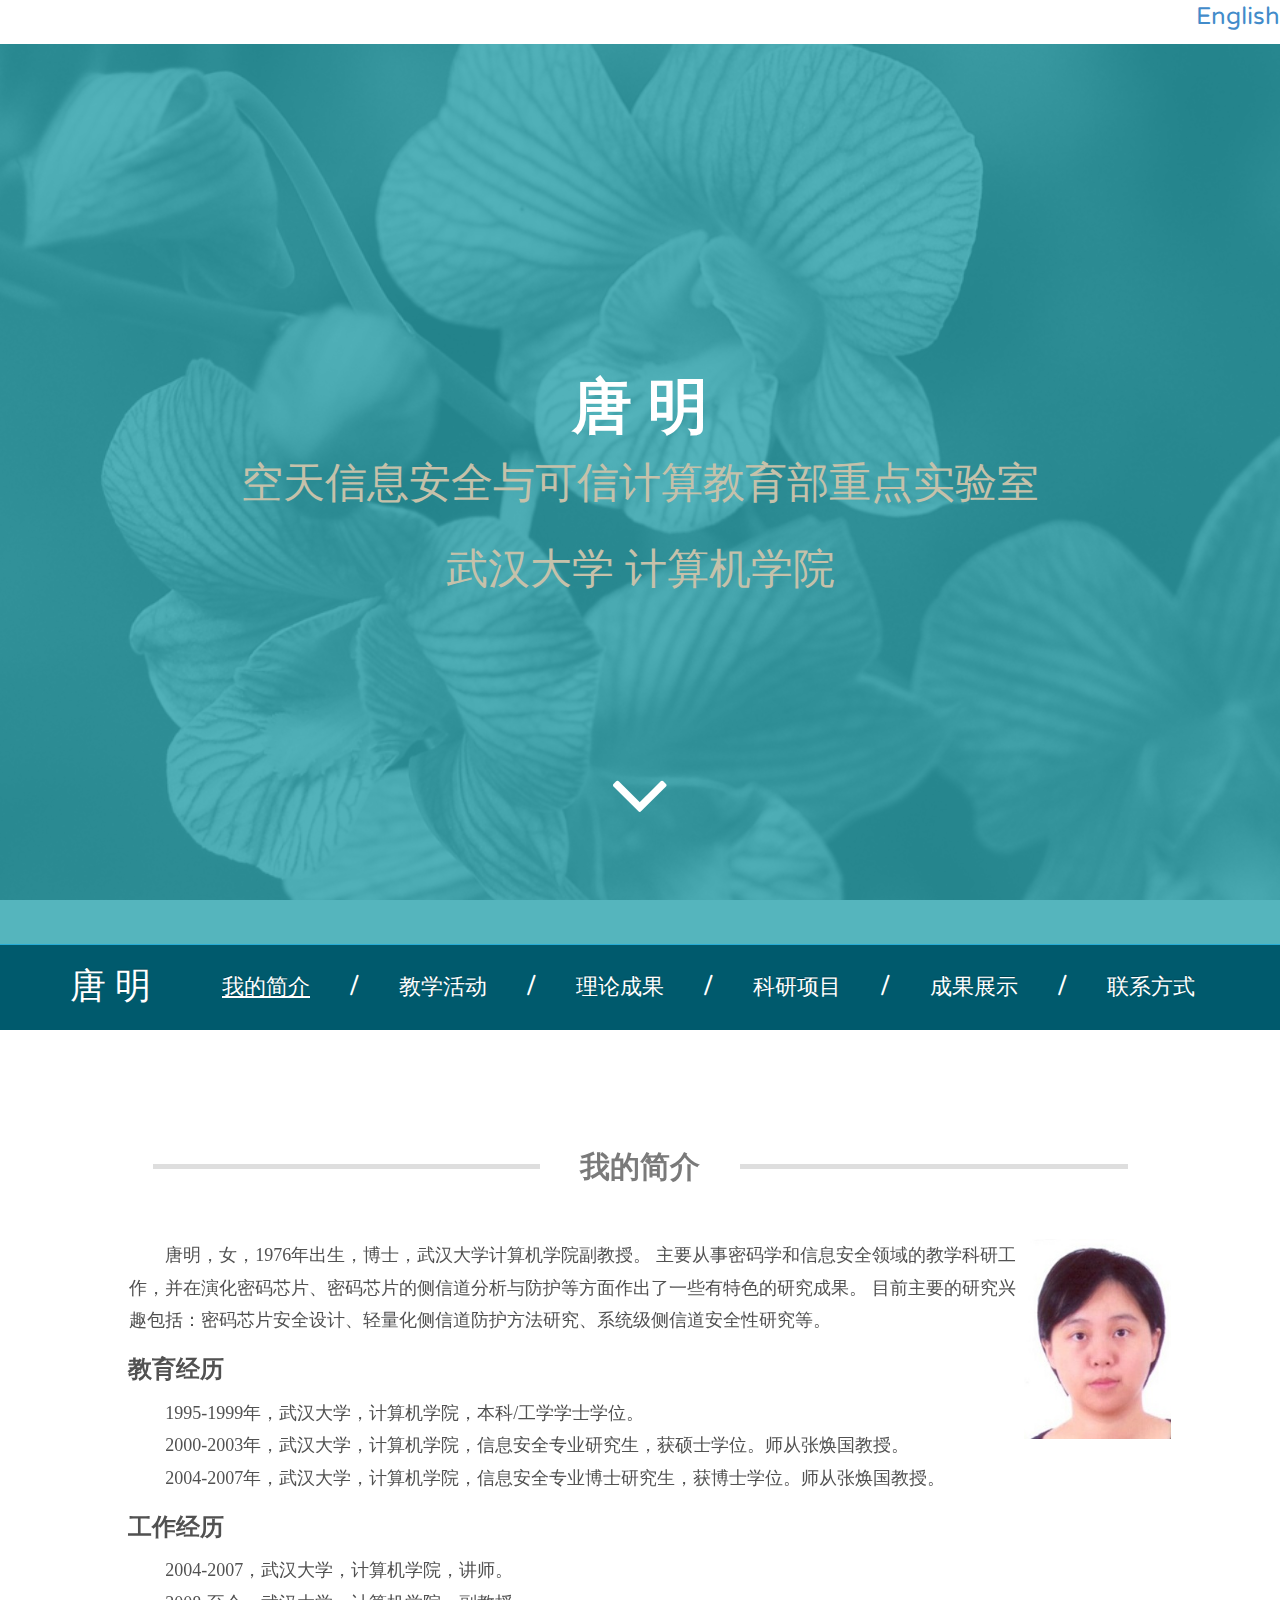
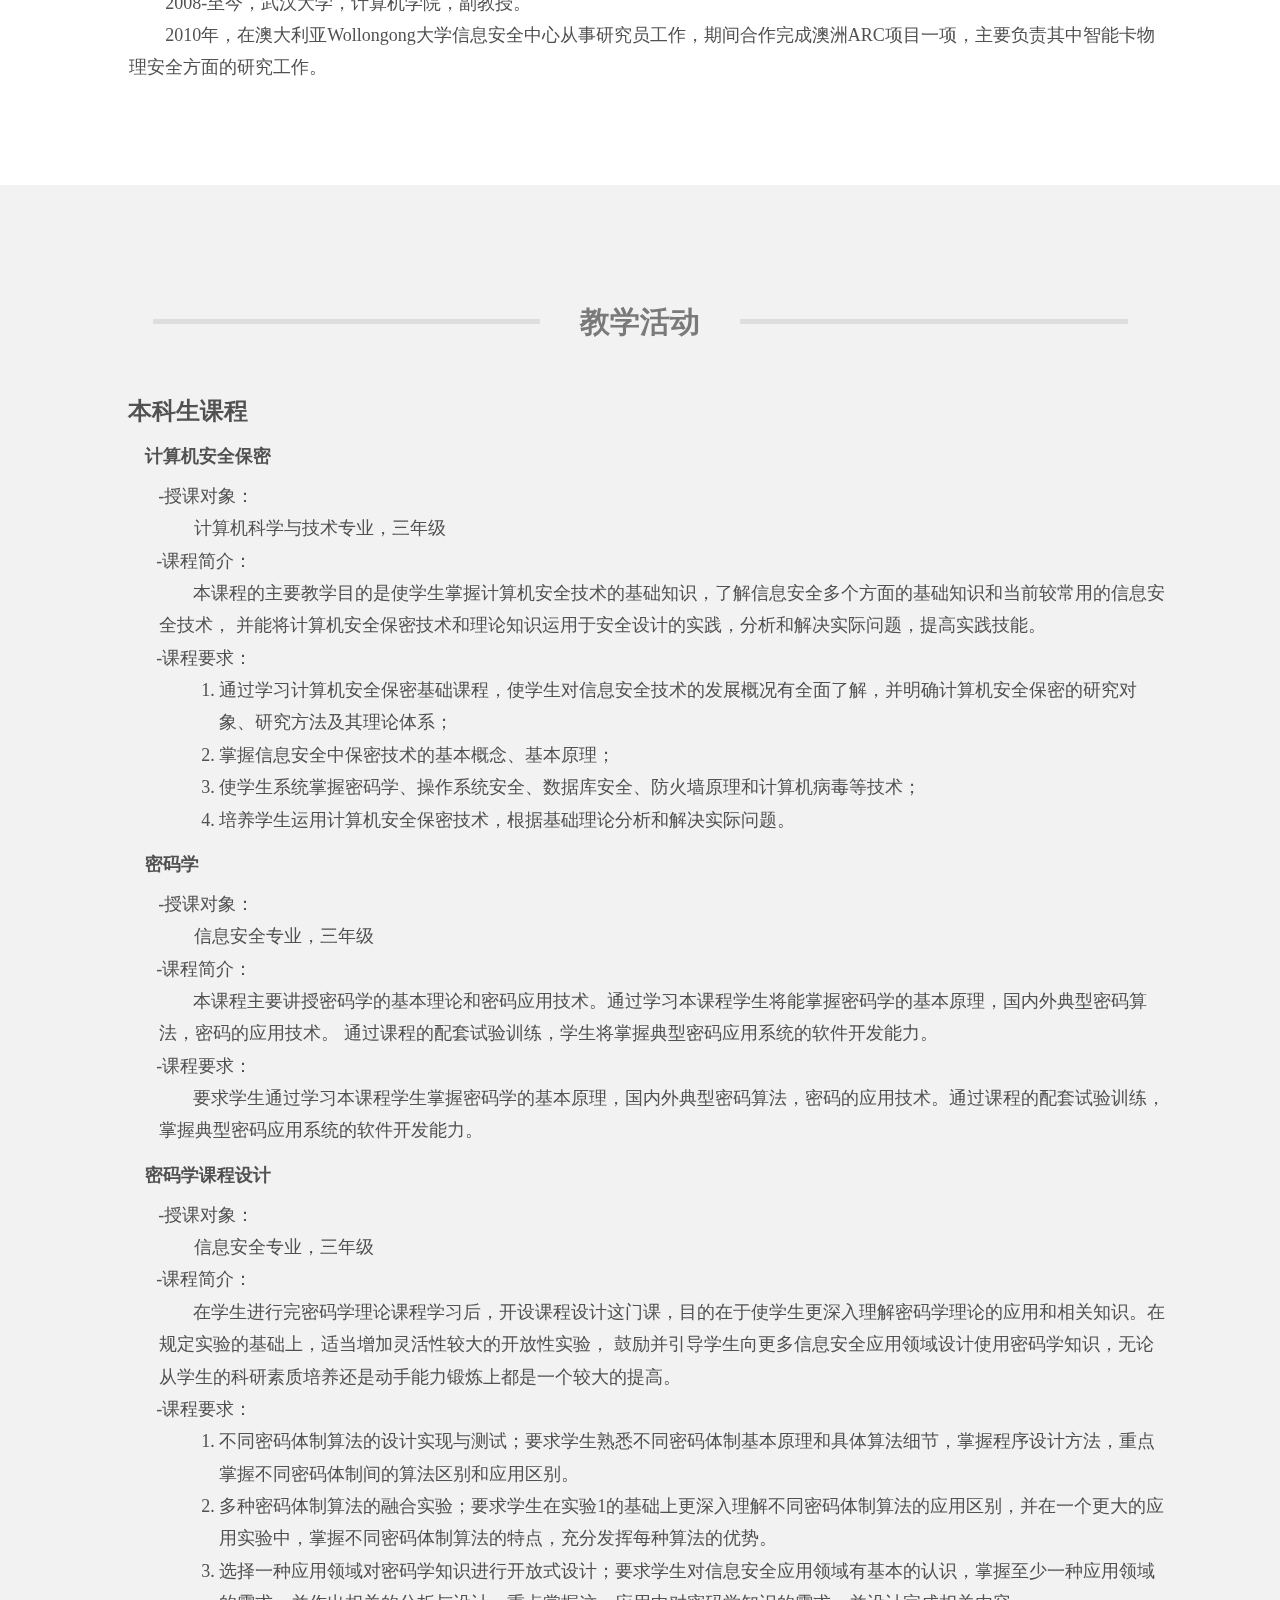
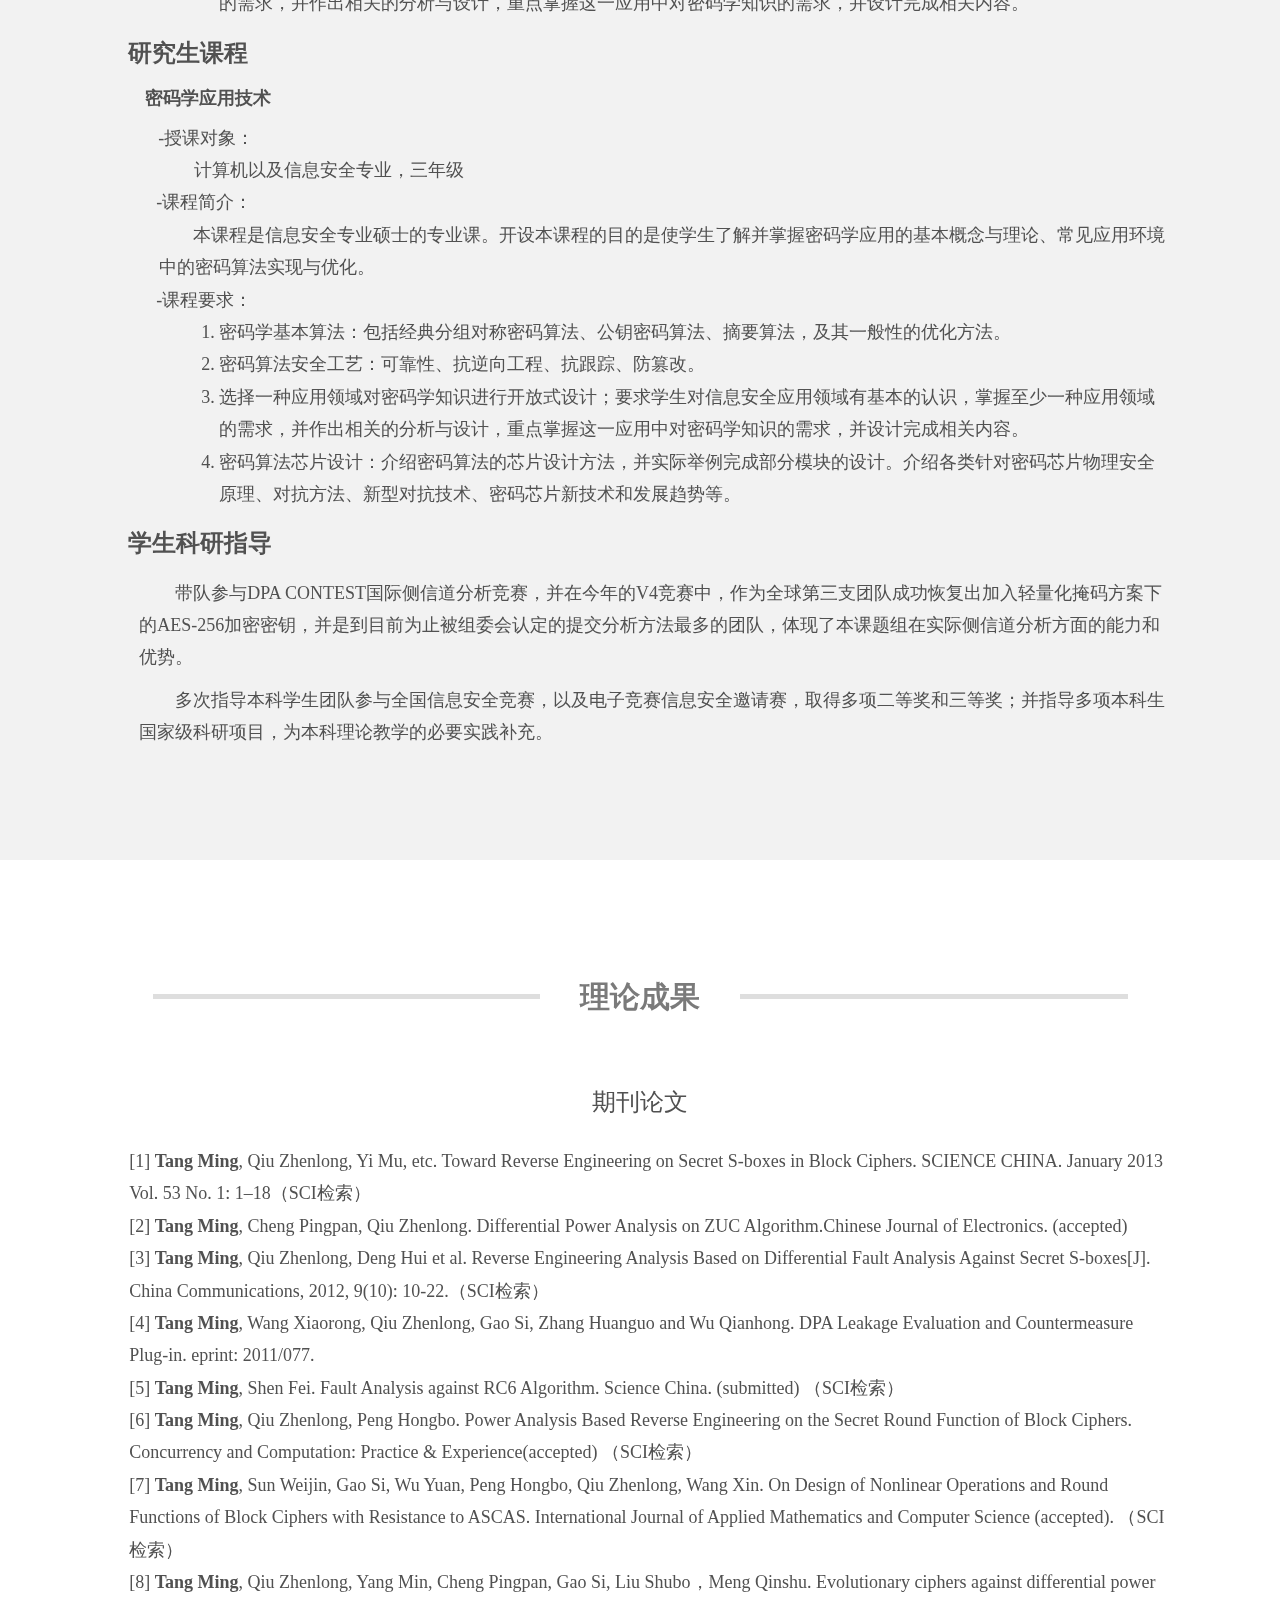
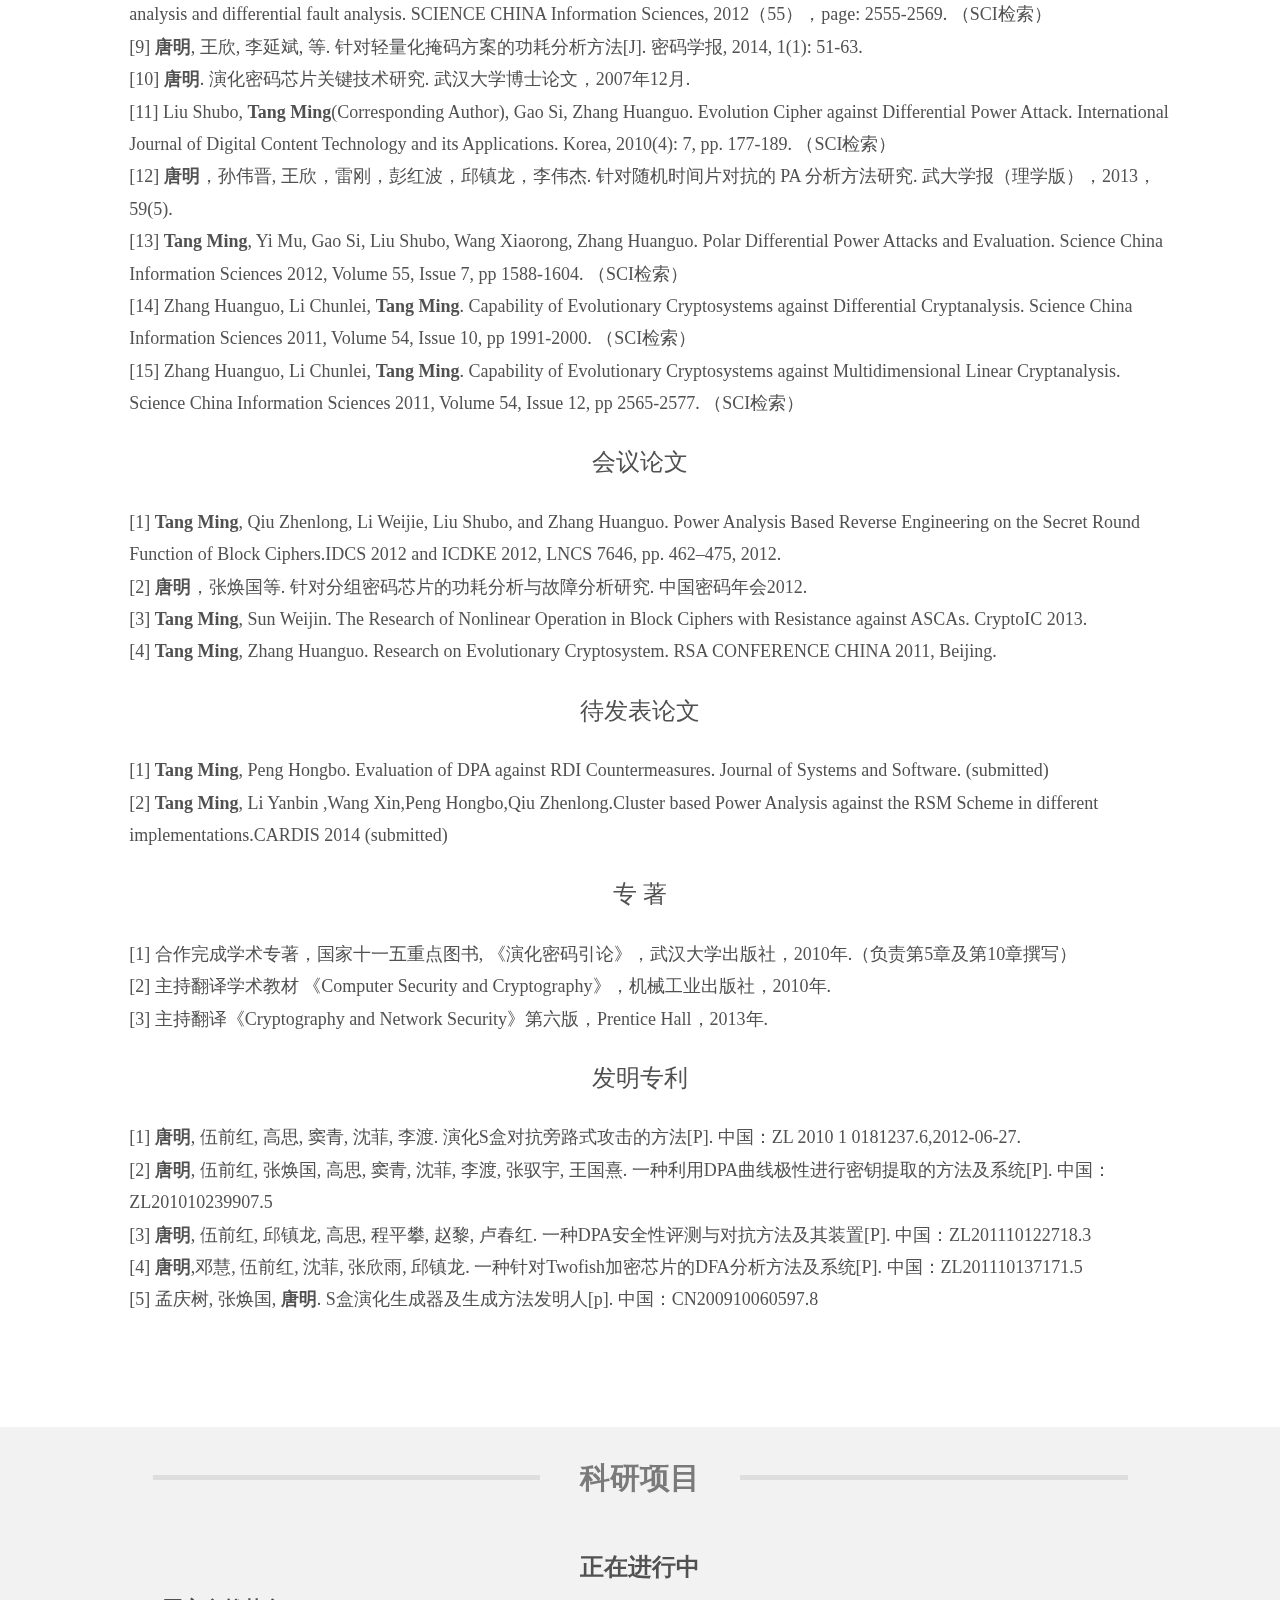
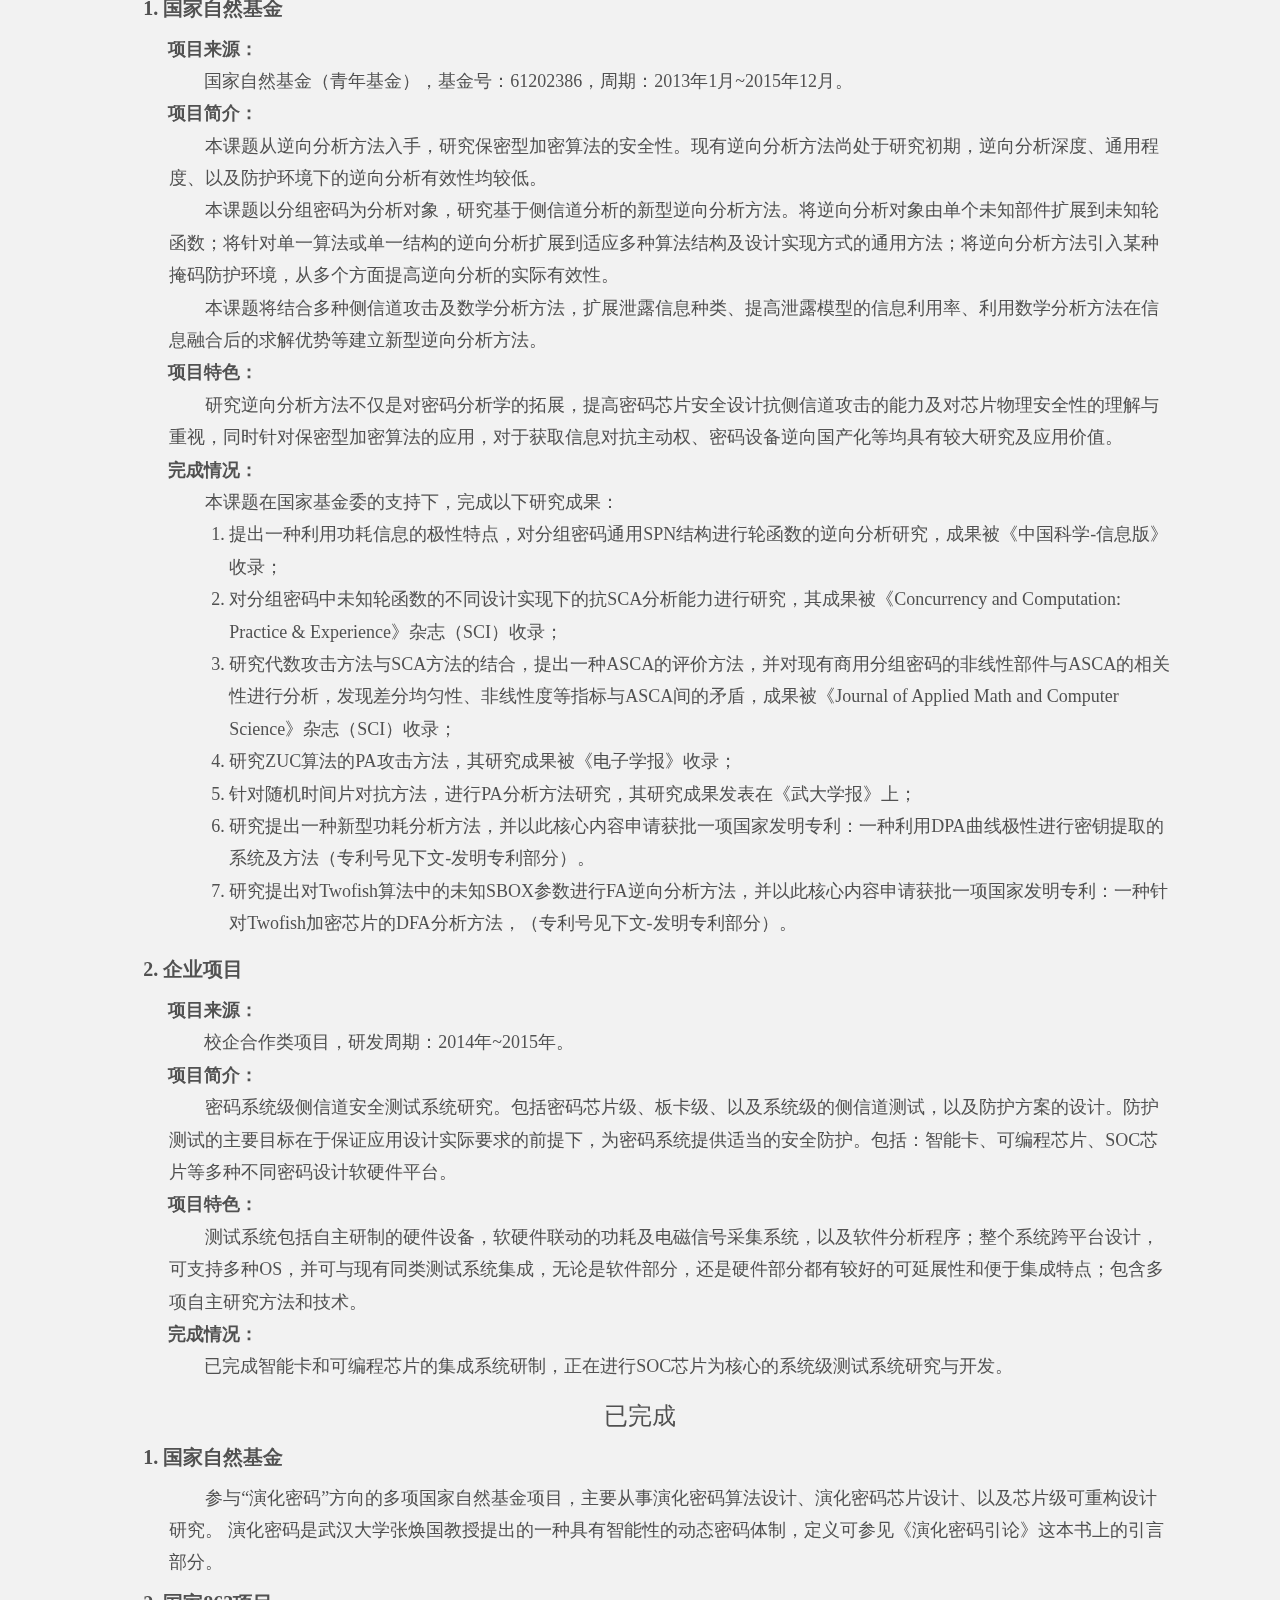
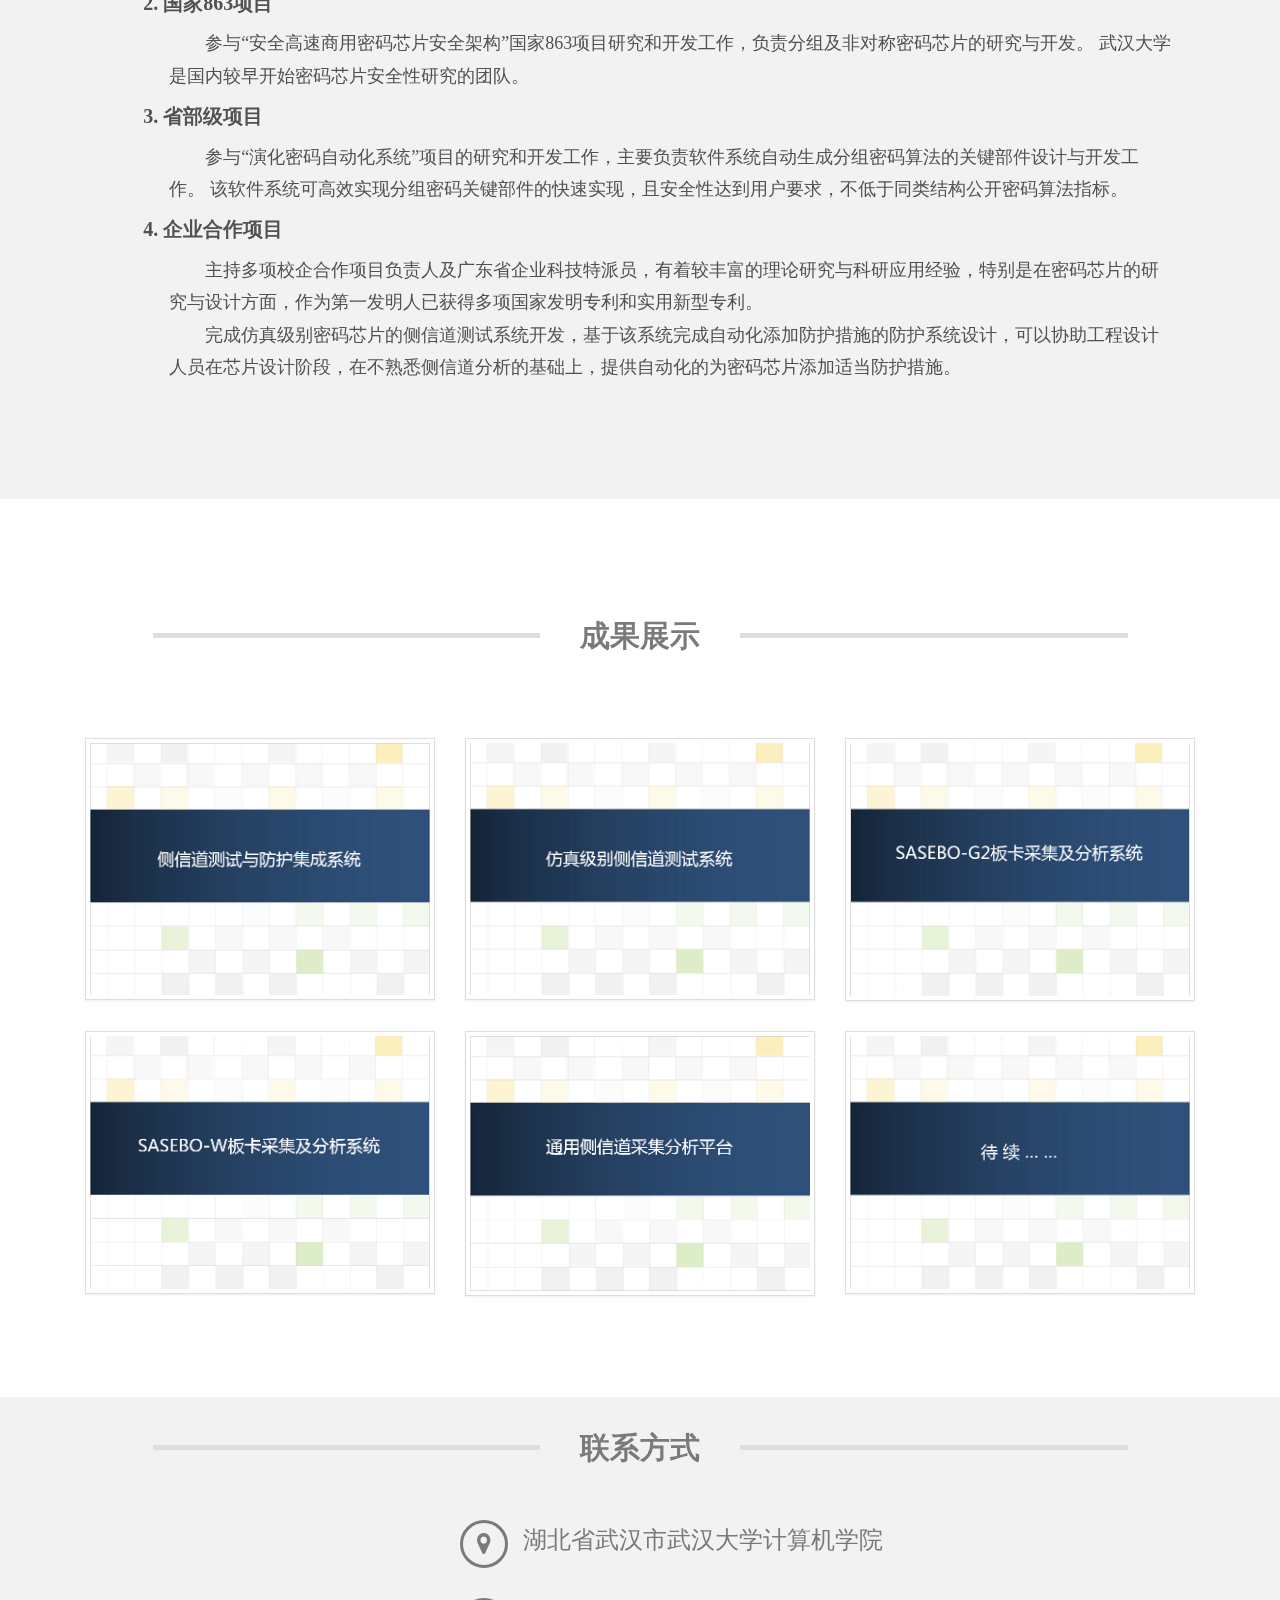
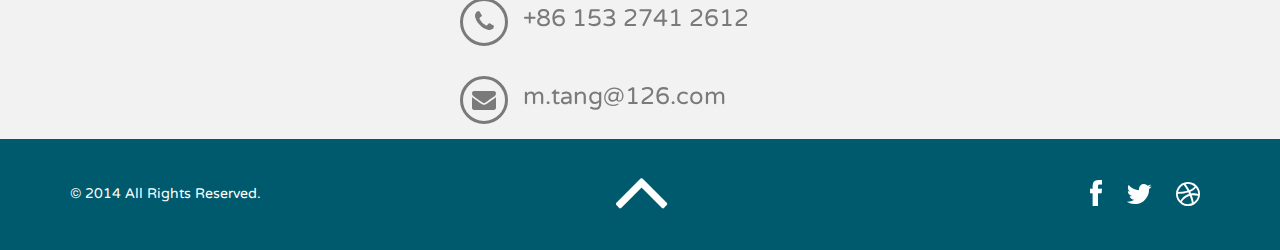
<file: index.html>
<!DOCTYPE html>
<html lang="en">
  <head>
    <meta charset="utf-8">
	<!--meta charset="GB2312"-->
    <meta name="viewport" content="width=device-width, initial-scale=1.0">
    <meta name="description" content="">
    <meta name="author" content="">

    <title>M.Tang_HomePage</title>

    <!-- Bootstrap core CSS -->
    <link href="css/bootstrap.css" rel="stylesheet">

    <!-- Add custom CSS here -->
	
    <link href="css/style.css" rel="stylesheet">
    <link href="css/prettyPhoto.css" rel="stylesheet">
    <link href="font-awesome/css/font-awesome.min.css" rel="stylesheet">
    <link href="css/bootstrap-theme1.min.css" rel="stylesheet">
		<!--[if lt IE 9]>
		<script src="http://html5shiv.googlecode.com/svn/trunk/html5.js"></script>
		<![endif]-->
  </head>
	
  <body>
  	
  <div id="boxWrapp">
		<div align="right">
    <p><font size="5" color="black"><a href="./en.html">English</a></font></p>
    </div>	 
    <!-- Full Page Image Header Area -->
    <div id="about" class="header">
 	
	<div class="maskHeader"></div>

     	<div class="vert-text">

    
			<h1>唐 明</h1>
			<h2>空天信息安全与可信计算教育部重点实验室</h2>
			<h2>武汉大学 计算机学院</h2>
			
		</div>
    <div class="navbar-nav">
    <a href="#aboutMore" class="btn btn-link btnAbout"><i class="fa fa-angle-down fa-2x"></i></a>
    </div>
    </div>
    <nav class="navbar navbar-inverse" role="navigation">
        <div class="container">
        <!-- Brand and toggle get grouped for better mobile display -->
        <div class="navbar-header">
          <button type="button" class="navbar-toggle" data-toggle="collapse" data-target="#bs-example-navbar-collapse-1">
            <span class="sr-only">Toggle navigation</span>
            <span class="icon-bar"></span>
            <span class="icon-bar"></span>
            <span class="icon-bar"></span>
          </button>	
		  <a class="navbar-brand" href="#about">唐 明</a>
        </div>
        
        <!-- Collect the nav links, forms, and other content for toggling -->
        <div class="collapse navbar-collapse" id="bs-example-navbar-collapse-1">
         <ul class="nav navbar-nav navbar-right">
           
            <li class="current"><a href="#about">我的简介</a></li>
            <li><span>/</span></li>
			<li><a href="#teacher">教学活动</a></li>
            <li><span>/</span></li>
	        <li><a href="#paper">理论成果</a></li>
            <li><span>/</span></li>
		    <li><a href="#project">科研项目</a></li>
            <li><span>/</span></li>
            <li><a href="#work">成果展示</a></li>
            <li><span>/</span></li>
            <li><a href="#contact">联系方式</a></li>
          </ul>
        
        </div><!-- /.navbar-collapse -->
        </div><!-- /.container-fluid -->
    </nav>
	  
    <!-- /Full Page Image Header Area -->
  
    <!-- Intro -->
    <div id="aboutMore" class="page">
      <div class="container">
		<div class="row">
          <div class="col-md-10  col-md-offset-1">
		    <div class="build title-page-white">
				<h2 class="text-center"><b>我的简介</b></h2>	
				<span class="line-title"></span>
			</div>
		   </div><!-- end col -->
		  </div><!-- end row -->
		</div>
        <div class="row">
           <div class="col-md-10 col-md-offset-1">
			<div class="build about-content">
                <img style = "float:right" src="img/tangming.jpg" width="147" height="200" />			
				<p style="font-size:18px;text-indent: 2em; color:#515151; margin-bottom: 16px; line-height:1.8; margin-left:20px; font-family:微软雅黑">
				唐明，女，1976年出生，博士，武汉大学计算机学院副教授。
			    主要从事密码学和信息安全领域的教学科研工作，并在演化密码芯片、密码芯片的侧信道分析与防护等方面作出了一些有特色的研究成果。
				目前主要的研究兴趣包括：密码芯片安全设计、轻量化侧信道防护方法研究、系统级侧信道安全性研究等。
				</p>		
				<p style="font-size:24px; text-indent:0.8em; color:#515151; text-align:left; font-family:微软雅黑"><b>教育经历</b></p>				
				<p style="font-size:18px; text-indent: 2em; color:#515151; margin-bottom: 0px; line-height:1.8; margin-left:20px; font-family:微软雅黑">1995-1999年，武汉大学，计算机学院，本科/工学学士学位。</p>
				<p style="font-size:18px; text-indent: 2em; color:#515151; margin-bottom: 0px; line-height:1.8; margin-left:20px; font-family:微软雅黑">2000-2003年，武汉大学，计算机学院，信息安全专业研究生，获硕士学位。师从张焕国教授。</p>
				<p style="font-size:18px; text-indent: 2em; color:#515151; margin-bottom: 16px; line-height:1.8; margin-left:20px; font-family:微软雅黑">2004-2007年，武汉大学，计算机学院，信息安全专业博士研究生，获博士学位。师从张焕国教授。</p>				
				
				<p style="font-size:24px; text-indent:0.8em; color:#515151; text-align:left; font-family:微软雅黑"><b>工作经历</b></p>				
				<p style="font-size:18px; text-indent: 2em; color:#515151; margin-bottom: 0px; line-height:1.8; margin-left:20px; font-family:微软雅黑">2004-2007，武汉大学，计算机学院，讲师。</p>
				<p style="font-size:18px; text-indent: 2em; color:#515151; margin-bottom: 0px; line-height:1.8; margin-left:20px; font-family:微软雅黑">2008-至今，武汉大学，计算机学院，副教授。</p>
                <p style="font-size:18px; text-indent: 2em; color:#515151; margin-bottom: 0px; line-height:1.8; margin-left:20px; font-family:微软雅黑">2010年，在澳大利亚Wollongong大学信息安全中心从事研究员工作，期间合作完成澳洲ARC项目一项，主要负责其中智能卡物理安全方面的研究工作。</p>	
			</div>
          </div><!-- end col -->	  
        </div><!-- end row -->
      </div>
    
    <!-- /Intro -->   

	<!-- Michael -->
	<div id="teacher" class="page page-bgcolor">
      <div class="container">
		<div class="row">
          <div class="col-md-10  col-md-offset-1">
		    <div class="build title-page-gray">
				<h2 class="text-center"><b>教学活动</b></h2>	
				<span class="line-title"></span>
			</div>
		   </div><!-- end col -->
		  </div><!-- end row -->
		</div>
        <div class="row">
           <div class="col-md-10 col-md-offset-1">
			<div class="build about-content">
				<p style="font-size:24px; text-indent:0.8em; color:#515151; text-align:left; margin-bottom: 16px; font-family:微软雅黑"><b>本科生课程</b></p>
				<p style="font-size:18px; text-indent:2em; color:#515151; text-align:left; font-family:微软雅黑"><b>计算机安全保密</b></p>				
				<p style="font-size:18px; padding-left:65px; text-indent: -2em; color:#515151; margin-bottom: 0px; line-height:1.8; margin-left:20px; font-family:微软雅黑">
				                                       -授课对象：</br>计算机科学与技术专业，三年级</p>			
				<p style="font-size:18px; text-indent: 1.5em; color:#515151; margin-bottom: 0px; line-height:1.8; margin-left:20px; font-family:微软雅黑">-课程简介：</p>
				<p style="font-size:18px; padding-left:30px; text-indent: 1.9em; color:#515151; margin-bottom: 0px; line-height:1.8; margin-left:20px; font-family:微软雅黑">
				                本课程的主要教学目的是使学生掌握计算机安全技术的基础知识，了解信息安全多个方面的基础知识和当前较常用的信息安全技术，
				                并能将计算机安全保密技术和理论知识运用于安全设计的实践，分析和解决实际问题，提高实践技能。</p>								
				<p style="font-size:18px; text-indent: 1.5em; color:#515151; margin-bottom: 0px; line-height:1.8; margin-left:20px; font-family:微软雅黑">-课程要求：</p>
				<ol style="font-size:18px; padding-left:90px; text-indent: 0em; color:#515151; margin-bottom: 16px; line-height:1.8; margin-left:20px; font-family:微软雅黑">				
				                <li>通过学习计算机安全保密基础课程，使学生对信息安全技术的发展概况有全面了解，并明确计算机安全保密的研究对象、研究方法及其理论体系；
								<li>掌握信息安全中保密技术的基本概念、基本原理；
								<li>使学生系统掌握密码学、操作系统安全、数据库安全、防火墙原理和计算机病毒等技术；
								<li>培养学生运用计算机安全保密技术，根据基础理论分析和解决实际问题。
			    </ol>				
						
				<p style="font-size:18px; text-indent:2em; color:#515151; text-align:left; font-family:微软雅黑"><b>密码学</b></p>				
				<p style="font-size:18px; padding-left:65px; text-indent: -2em; color:#515151; margin-bottom: 0px; line-height:1.8; margin-left:20px; font-family:微软雅黑">
				                                       -授课对象：</br>信息安全专业，三年级</p>					
				<p style="font-size:18px; text-indent: 1.5em; color:#515151; margin-bottom: 0px; line-height:1.8; margin-left:20px; font-family:微软雅黑">-课程简介：</p>
				<p style="font-size:18px; padding-left:30px; text-indent: 1.9em; color:#515151; margin-bottom: 0px; line-height:1.8; margin-left:20px; font-family:微软雅黑">
				                本课程主要讲授密码学的基本理论和密码应用技术。通过学习本课程学生将能掌握密码学的基本原理，国内外典型密码算法，密码的应用技术。
								通过课程的配套试验训练，学生将掌握典型密码应用系统的软件开发能力。</p>						
			    <p style="font-size:18px; text-indent: 1.5em; color:#515151; margin-bottom: 0px; line-height:1.8; margin-left:20px; font-family:微软雅黑">-课程要求：</p>
				<p style="font-size:18px; padding-left:30px; text-indent: 1.9em; color:#515151; margin-bottom: 16px; line-height:1.8; margin-left:20px; font-family:微软雅黑">
				                要求学生通过学习本课程学生掌握密码学的基本原理，国内外典型密码算法，密码的应用技术。通过课程的配套试验训练，掌握典型密码应用系统的软件开发能力。</p>			
						
				<p style="font-size:18px; text-indent:2em; color:#515151; text-align:left; font-family:微软雅黑"><b>密码学课程设计</b></p>				
				<p style="font-size:18px; padding-left:65px; text-indent: -2em; color:#515151; margin-bottom: 0px; line-height:1.8; margin-left:20px; font-family:微软雅黑">
				                                       -授课对象：</br>信息安全专业，三年级</p>					
				<p style="font-size:18px; text-indent: 1.5em; color:#515151; margin-bottom: 0px; line-height:1.8; margin-left:20px; font-family:微软雅黑">-课程简介：</p>
				<p style="font-size:18px; padding-left:30px; text-indent: 1.9em; color:#515151; margin-bottom: 0px; line-height:1.8; margin-left:20px; font-family:微软雅黑">
				                在学生进行完密码学理论课程学习后，开设课程设计这门课，目的在于使学生更深入理解密码学理论的应用和相关知识。在规定实验的基础上，适当增加灵活性较大的开放性实验，
								鼓励并引导学生向更多信息安全应用领域设计使用密码学知识，无论从学生的科研素质培养还是动手能力锻炼上都是一个较大的提高。</p>						
			    <p style="font-size:18px; text-indent: 1.5em; color:#515151; margin-bottom: 0px; line-height:1.8; margin-left:20px; font-family:微软雅黑">-课程要求：</p>
		        <ol style="font-size:18px; padding-left:90px; text-indent: 0em; color:#515151; margin-bottom: 16px; line-height:1.8; margin-left:20px; font-family:微软雅黑">				
				                <li>不同密码体制算法的设计实现与测试；要求学生熟悉不同密码体制基本原理和具体算法细节，掌握程序设计方法，重点掌握不同密码体制间的算法区别和应用区别。
								<li>多种密码体制算法的融合实验；要求学生在实验1的基础上更深入理解不同密码体制算法的应用区别，并在一个更大的应用实验中，掌握不同密码体制算法的特点，充分发挥每种算法的优势。
								<li>选择一种应用领域对密码学知识进行开放式设计；要求学生对信息安全应用领域有基本的认识，掌握至少一种应用领域的需求，并作出相关的分析与设计，重点掌握这一应用中对密码学知识的需求，并设计完成相关内容。
			    </ol>

				<p style="font-size:24px; text-indent:0.8em; color:#515151; text-align:left; margin-bottom: 16px; font-family:微软雅黑"><b>研究生课程</b></p>
				<p style="font-size:18px; text-indent:2em; color:#515151; text-align:left; font-family:微软雅黑"><b>密码学应用技术</b></p>				
				<p style="font-size:18px; padding-left:65px; text-indent: -2em; color:#515151; margin-bottom: 0px; line-height:1.8; margin-left:20px; font-family:微软雅黑">
				                                       -授课对象：</br>计算机以及信息安全专业，三年级</p>
				<p style="font-size:18px; text-indent: 1.5em; color:#515151; margin-bottom: 0px; line-height:1.8; margin-left:20px; font-family:微软雅黑">-课程简介：</p>
				<p style="font-size:18px; padding-left:30px; text-indent: 1.9em; color:#515151; margin-bottom: 0px; line-height:1.8; margin-left:20px; font-family:微软雅黑">
				                本课程是信息安全专业硕士的专业课。开设本课程的目的是使学生了解并掌握密码学应用的基本概念与理论、常见应用环境中的密码算法实现与优化。</p>											   
				<p style="font-size:18px; text-indent: 1.5em; color:#515151; margin-bottom: 0px; line-height:1.8; margin-left:20px; font-family:微软雅黑">-课程要求：</p>
		        <ol style="font-size:18px; padding-left:90px; text-indent: 0em; color:#515151; margin-bottom: 16px; line-height:1.8; margin-left:20px; font-family:微软雅黑">				
				                <li>密码学基本算法：包括经典分组对称密码算法、公钥密码算法、摘要算法，及其一般性的优化方法。
								<li>密码算法安全工艺：可靠性、抗逆向工程、抗跟踪、防篡改。
								<li>选择一种应用领域对密码学知识进行开放式设计；要求学生对信息安全应用领域有基本的认识，掌握至少一种应用领域的需求，并作出相关的分析与设计，重点掌握这一应用中对密码学知识的需求，并设计完成相关内容。
								<li>密码算法芯片设计：介绍密码算法的芯片设计方法，并实际举例完成部分模块的设计。介绍各类针对密码芯片物理安全原理、对抗方法、新型对抗技术、密码芯片新技术和发展趋势等。
			    </ol>
				
				<p style="font-size:24px; text-indent:0.8em; color:#515151; text-align:left; margin-bottom: 16px; font-family:微软雅黑"><b>学生科研指导</b></p>
				<p style="font-size:18px; padding-left:10px; text-indent: 2em; color:#515151; margin-bottom: 10px; line-height:1.8; margin-left:20px; font-family:微软雅黑">				
				                带队参与DPA CONTEST国际侧信道分析竞赛，并在今年的V4竞赛中，作为全球第三支团队成功恢复出加入轻量化掩码方案下的AES-256加密密钥，并是到目前为止被组委会认定的提交分析方法最多的团队，体现了本课题组在实际侧信道分析方面的能力和优势。</p>
				<p style="font-size:18px; padding-left:10px; text-indent: 2em; color:#515151; margin-bottom: 0px; line-height:1.8; margin-left:20px; font-family:微软雅黑">				
								多次指导本科学生团队参与全国信息安全竞赛，以及电子竞赛信息安全邀请赛，取得多项二等奖和三等奖；并指导多项本科生国家级科研项目，为本科理论教学的必要实践补充。<p>
				
			</div>
          </div><!-- end col -->
		  
        </div><!-- end row -->
      </div>
	  
		<!-- Michael -->
	<div id="paper" class="page">
      <div class="container">
		<div class="row">
          <div class="col-md-10  col-md-offset-1">
		    <div class="build title-page-white">
				<h2 class="text-center"><b>理论成果</b></h2>	
				<span class="line-title"></span>
			</div>
			
		   </div><!-- end col -->
		  </div><!-- end row -->
		</div>
        <div class="row">
           <div class="col-md-10 col-md-offset-1">
			<div class="build about-content">
				<h3 style="color:#515151; text-align:center;font-family:微软雅黑">期刊论文</h3>
				<h4 style="color:#515151; line-height:1.8; margin-left:20px; font-family:微软雅黑">	
				[1] <b>Tang Ming</b>, Qiu Zhenlong, Yi Mu, etc. Toward Reverse Engineering on Secret S-boxes in Block Ciphers. SCIENCE CHINA. January  2013 Vol. 53 No. 1: 1–18（SCI检索）</br>
				[2] <b>Tang Ming</b>, Cheng Pingpan, Qiu Zhenlong. Differential Power Analysis on ZUC Algorithm.Chinese Journal of Electronics. (accepted) </br>
				[3] <b>Tang Ming</b>, Qiu Zhenlong, Deng Hui et al. Reverse Engineering Analysis Based on Differential Fault Analysis Against Secret S-boxes[J]. China Communications, 2012, 9(10): 10-22.（SCI检索）</br>
				[4] <b>Tang Ming</b>, Wang Xiaorong, Qiu Zhenlong, Gao Si, Zhang Huanguo and Wu Qianhong. DPA Leakage Evaluation and Countermeasure Plug-in. eprint: 2011/077.</br>
				[5] <b>Tang Ming</b>, Shen Fei. Fault Analysis against RC6 Algorithm. Science China. (submitted) （SCI检索）</br>
				[6] <b>Tang Ming</b>, Qiu Zhenlong, Peng Hongbo. Power Analysis Based Reverse Engineering on the Secret Round Function of Block Ciphers. Concurrency and Computation: Practice & Experience(accepted) （SCI检索）</br>
                [7] <b>Tang Ming</b>, Sun Weijin, Gao Si, Wu Yuan, Peng Hongbo, Qiu Zhenlong, Wang Xin. On Design of Nonlinear Operations and Round Functions of Block Ciphers with Resistance to ASCAS. International Journal of Applied Mathematics and Computer Science (accepted). （SCI检索）	</br>			
				[8] <b>Tang Ming</b>, Qiu Zhenlong, Yang Min, Cheng Pingpan, Gao Si, Liu Shubo，Meng Qinshu. Evolutionary ciphers against differential power analysis and differential fault analysis. SCIENCE CHINA Information Sciences, 2012（55），page: 2555-2569. （SCI检索）</br>
				[9] <b>唐明</b>, 王欣, 李延斌, 等. 针对轻量化掩码方案的功耗分析方法[J]. 密码学报, 2014, 1(1): 51-63.</br>
				[10] <b>唐明</b>. 演化密码芯片关键技术研究. 武汉大学博士论文，2007年12月.</br>
				[11] Liu Shubo, <b>Tang Ming</b>(Corresponding Author), Gao Si, Zhang Huanguo. Evolution Cipher against Differential Power Attack. International Journal of Digital Content Technology and its Applications. Korea, 2010(4): 7, pp. 177-189. （SCI检索）</br>
				[12] <b>唐明</b>，孙伟晋, 王欣，雷刚，彭红波，邱镇龙，李伟杰. 针对随机时间片对抗的 PA 分析方法研究. 武大学报（理学版），2013，59(5).</br>
				[13] <b>Tang Ming</b>, Yi Mu, Gao Si, Liu Shubo, Wang Xiaorong, Zhang Huanguo. Polar Differential Power Attacks and Evaluation. Science China Information Sciences 2012, Volume 55, Issue 7, pp 1588-1604. （SCI检索）</br>
				[14] Zhang Huanguo, Li Chunlei, <b>Tang Ming</b>. Capability of Evolutionary Cryptosystems against Differential Cryptanalysis. Science China Information Sciences 2011, Volume 54, Issue 10, pp 1991-2000. （SCI检索）</br>
				[15] Zhang Huanguo, Li Chunlei, <b>Tang Ming</b>. Capability of Evolutionary Cryptosystems against Multidimensional Linear Cryptanalysis. Science China Information Sciences 2011, Volume 54, Issue 12, pp 2565-2577.  （SCI检索）</br>
				</h4>
				<h3 style="color:#515151; text-align:center;font-family:微软雅黑">会议论文</h3>
				<h4 style="color:#515151; line-height:1.8; margin-left:20px; font-family:微软雅黑">
				[1] <b>Tang Ming</b>, Qiu Zhenlong, Li Weijie, Liu Shubo, and Zhang Huanguo. Power Analysis Based Reverse Engineering on the Secret Round Function of Block Ciphers.IDCS 2012 and ICDKE 2012, LNCS 7646, pp. 462–475, 2012.</br>
				[2] <b>唐明</b>，张焕国等. 针对分组密码芯片的功耗分析与故障分析研究. 中国密码年会2012.</br>
				[3] <b>Tang Ming</b>, Sun Weijin. The Research of Nonlinear Operation in Block Ciphers with Resistance against ASCAs. CryptoIC 2013.</br>
				[4] <b>Tang Ming</b>, Zhang Huanguo. Research on Evolutionary Cryptosystem. RSA CONFERENCE CHINA 2011, Beijing.	
				</h4>
				<h3 style="color:#515151; text-align:center;font-family:微软雅黑">待发表论文</h3>
				<h4 style="color:#515151; line-height:1.8; margin-left:20px; font-family:微软雅黑">
				[1] <b>Tang Ming</b>, Peng Hongbo. Evaluation of DPA against RDI Countermeasures. Journal of Systems and Software. (submitted)</br>
				[2] <b>Tang Ming</b>, Li Yanbin ,Wang Xin,Peng Hongbo,Qiu Zhenlong.Cluster based Power Analysis against the RSM Scheme in different implementations.CARDIS 2014 (submitted)		
				</h4>
				<h3 style="color:#515151; text-align:center;font-family:微软雅黑">专  著</h3>
				<h4 style="color:#515151; line-height:1.8; margin-left:20px; font-family:微软雅黑">
				[1] 合作完成学术专著，国家十一五重点图书, 《演化密码引论》，武汉大学出版社，2010年.（负责第5章及第10章撰写）</br>
				[2] 主持翻译学术教材 《Computer Security and Cryptography》，机械工业出版社，2010年.</br>
				[3] 主持翻译《Cryptography and Network Security》第六版，Prentice Hall，2013年.</br>
				</h4>
				<h3 style="color:#515151; text-align:center;font-family:微软雅黑">发明专利</h3>
				<h4 style="color:#515151; line-height:1.8; margin-left:20px; font-family:微软雅黑">
				[1] <b>唐明</b>, 伍前红, 高思, 窦青, 沈菲, 李渡. 演化S盒对抗旁路式攻击的方法[P]. 中国：ZL 2010 1 0181237.6,2012-06-27.</br>
				[2] <b>唐明</b>, 伍前红, 张焕国, 高思, 窦青, 沈菲, 李渡, 张驭宇, 王国熹. 一种利用DPA曲线极性进行密钥提取的方法及系统[P]. 中国：ZL201010239907.5</br>				
				[3] <b>唐明</b>, 伍前红, 邱镇龙, 高思, 程平攀, 赵黎, 卢春红. 一种DPA安全性评测与对抗方法及其装置[P]. 中国：ZL201110122718.3</br>
				[4] <b>唐明</b>,邓慧, 伍前红, 沈菲, 张欣雨, 邱镇龙. 一种针对Twofish加密芯片的DFA分析方法及系统[P]. 中国：ZL201110137171.5</br>
				[5] 孟庆树, 张焕国, <b>唐明</b>. S盒演化生成器及生成方法发明人[p]. 中国：CN200910060597.8 
				</h4>	
			</div>
          </div><!-- end col -->
		  
        </div><!-- end row -->
      </div>
	  
	  <div id="project" class="page-bgcolor">
      <div class="container">
		<div class="row">
          <div class="col-md-10  col-md-offset-1">
		    <div class="build title-page-gray">
				<h2 class="text-center"><b>科研项目</b></h2>	
				<span class="line-title"></span>
			</div>
		   </div><!-- end col -->
		  </div><!-- end row -->
		</div>
        <div class="row">
           <div class="col-md-10 col-md-offset-1">
			<div class="build about-content">
                <p style="color:#515151; text-align:center;font-family:微软雅黑"><b>正在进行中</b></p>
				<p style="font-size:20px; text-indent:1.7em; color:#515151; text-align:left; margin-bottom: 10px; font-family:微软雅黑">
				<b>1. 国家自然基金</b>
				</p>
			
				<p style="font-size:18px; padding-left:75px; text-indent: -2em; color:#515151; margin-bottom: 0px; line-height:1.8; margin-left:20px; font-family:微软雅黑">
				                                       <b>项目来源：</b></br>国家自然基金（青年基金），基金号：61202386，周期：2013年1月~2015年12月。</p>					
				<p style="font-size:18px; padding-left:75px; text-indent: -2em; color:#515151; margin-bottom: 0px; line-height:1.8; margin-left:20px; font-family:微软雅黑"><b>项目简介：</b></p>
				<p style="font-size:18px; padding-left:40px; text-indent: 2em; color:#515151; margin-bottom: 0px; line-height:1.8; margin-left:20px; font-family:微软雅黑">
				                本课题从逆向分析方法入手，研究保密型加密算法的安全性。现有逆向分析方法尚处于研究初期，逆向分析深度、通用程度、以及防护环境下的逆向分析有效性均较低。</p>
				<p style="font-size:18px; padding-left:40px; text-indent: 2em; color:#515151; margin-bottom: 0px; line-height:1.8; margin-left:20px; font-family:微软雅黑">
				                本课题以分组密码为分析对象，研究基于侧信道分析的新型逆向分析方法。将逆向分析对象由单个未知部件扩展到未知轮函数；将针对单一算法或单一结构的逆向分析扩展到适应多种算法结构及设计实现方式的通用方法；将逆向分析方法引入某种掩码防护环境，从多个方面提高逆向分析的实际有效性。</p>				
				<p style="font-size:18px; padding-left:40px; text-indent: 2em; color:#515151; margin-bottom: 0px; line-height:1.8; margin-left:20px; font-family:微软雅黑">
                                本课题将结合多种侧信道攻击及数学分析方法，扩展泄露信息种类、提高泄露模型的信息利用率、利用数学分析方法在信息融合后的求解优势等建立新型逆向分析方法。</p>
				<p style="font-size:18px; padding-left:75px; text-indent: -2em; color:#515151; margin-bottom: 0px; line-height:1.8; margin-left:20px; font-family:微软雅黑"><b>项目特色：</b></p>
				<p style="font-size:18px; padding-left:40px; text-indent: 2em; color:#515151; margin-bottom: 0px; line-height:1.8; margin-left:20px; font-family:微软雅黑">
				                研究逆向分析方法不仅是对密码分析学的拓展，提高密码芯片安全设计抗侧信道攻击的能力及对芯片物理安全性的理解与重视，同时针对保密型加密算法的应用，对于获取信息对抗主动权、密码设备逆向国产化等均具有较大研究及应用价值。</p>				
				<p style="font-size:18px; padding-left:75px; text-indent: -2em; color:#515151; margin-bottom: 0px; line-height:1.8; margin-left:20px; font-family:微软雅黑"><b>完成情况：</b></p>
				<p style="font-size:18px; padding-left:40px; text-indent: 2em; color:#515151; margin-bottom: 0px; line-height:1.8; margin-left:20px; font-family:微软雅黑">
				                本课题在国家基金委的支持下，完成以下研究成果：</p>	
				<ol style="font-size:18px; padding-left:100px; text-indent: 0em; color:#515151; margin-bottom: 16px; line-height:1.8; margin-left:20px; font-family:微软雅黑">
				                <li>提出一种利用功耗信息的极性特点，对分组密码通用SPN结构进行轮函数的逆向分析研究，成果被《中国科学-信息版》收录；
								<li>对分组密码中未知轮函数的不同设计实现下的抗SCA分析能力进行研究，其成果被《Concurrency and Computation: Practice & Experience》杂志（SCI）收录；
								<li>研究代数攻击方法与SCA方法的结合，提出一种ASCA的评价方法，并对现有商用分组密码的非线性部件与ASCA的相关性进行分析，发现差分均匀性、非线性度等指标与ASCA间的矛盾，成果被《Journal of Applied Math and Computer Science》杂志（SCI）收录；
								<li>研究ZUC算法的PA攻击方法，其研究成果被《电子学报》收录；
								<li>针对随机时间片对抗方法，进行PA分析方法研究，其研究成果发表在《武大学报》上；
								<li>研究提出一种新型功耗分析方法，并以此核心内容申请获批一项国家发明专利：一种利用DPA曲线极性进行密钥提取的系统及方法（专利号见下文-发明专利部分）。
								<li>研究提出对Twofish算法中的未知SBOX参数进行FA逆向分析方法，并以此核心内容申请获批一项国家发明专利：一种针对Twofish加密芯片的DFA分析方法，（专利号见下文-发明专利部分）。
				</ol>	

			    <p style="font-size:20px; text-indent:1.7em; color:#515151; text-align:left; margin-bottom: 10px; font-family:微软雅黑">
				<b>2. 企业项目</b>
				</p>
				<p style="font-size:18px; padding-left:75px; text-indent: -2em; color:#515151; margin-bottom: 0px; line-height:1.8; margin-left:20px; font-family:微软雅黑">
				                                       <b>项目来源：</b></br>校企合作类项目，研发周期：2014年~2015年。</p>					
				<p style="font-size:18px; padding-left:75px; text-indent: -2em; color:#515151; margin-bottom: 0px; line-height:1.8; margin-left:20px; font-family:微软雅黑"><b>项目简介：</b></p>
				<p style="font-size:18px; padding-left:40px; text-indent: 2em; color:#515151; margin-bottom: 0px; line-height:1.8; margin-left:20px; font-family:微软雅黑">
				                密码系统级侧信道安全测试系统研究。包括密码芯片级、板卡级、以及系统级的侧信道测试，以及防护方案的设计。防护测试的主要目标在于保证应用设计实际要求的前提下，为密码系统提供适当的安全防护。包括：智能卡、可编程芯片、SOC芯片等多种不同密码设计软硬件平台。</p>
				<p style="font-size:18px; padding-left:75px; text-indent: -2em; color:#515151; margin-bottom: 0px; line-height:1.8; margin-left:20px; font-family:微软雅黑"><b>项目特色：</b></p>
				<p style="font-size:18px; padding-left:40px; text-indent: 2em; color:#515151; margin-bottom: 0px; line-height:1.8; margin-left:20px; font-family:微软雅黑">
				                测试系统包括自主研制的硬件设备，软硬件联动的功耗及电磁信号采集系统，以及软件分析程序；整个系统跨平台设计，可支持多种OS，并可与现有同类测试系统集成，无论是软件部分，还是硬件部分都有较好的可延展性和便于集成特点；包含多项自主研究方法和技术。</p>				
				<p style="font-size:18px; padding-left:75px; text-indent: -2em; color:#515151; margin-bottom: 0px; line-height:1.8; margin-left:20px; font-family:微软雅黑"><b>完成情况：</b></p>	
				<p style="font-size:18px; padding-left:75px; text-indent: 0em; color:#515151; margin-bottom: 16px; line-height:1.8; margin-left:20px; font-family:微软雅黑">
				已完成智能卡和可编程芯片的集成系统研制，正在进行SOC芯片为核心的系统级测试系统研究与开发。
				</p>


 				<p style="color:#515151; text-align:center;font-family:微软雅黑">已完成</p>
				<p style="font-size:20px; text-indent:1.7em; color:#515151; text-align:left; margin-bottom: 10px; font-family:微软雅黑">
				<b>1. 国家自然基金</b>
				</p>
                <p style="font-size:18px; padding-left:40px; text-indent: 2em; color:#515151; margin-bottom: 10px; line-height:1.8; margin-left:20px; font-family:微软雅黑">
                 参与“演化密码”方向的多项国家自然基金项目，主要从事演化密码算法设计、演化密码芯片设计、以及芯片级可重构设计研究。
				 演化密码是武汉大学张焕国教授提出的一种具有智能性的动态密码体制，定义可参见《演化密码引论》这本书上的引言部分。</p>
				
			    <p style="font-size:20px; text-indent:1.7em; color:#515151; text-align:left; margin-bottom: 10px; font-family:微软雅黑">
				<b>2. 国家863项目</b>
				</p>
                <p style="font-size:18px; padding-left:40px; text-indent: 2em; color:#515151; margin-bottom: 10px; line-height:1.8; margin-left:20px; font-family:微软雅黑">
                  参与“安全高速商用密码芯片安全架构”国家863项目研究和开发工作，负责分组及非对称密码芯片的研究与开发。
			      武汉大学是国内较早开始密码芯片安全性研究的团队。</p>
				
                <p style="font-size:20px; text-indent:1.7em; color:#515151; text-align:left; margin-bottom: 10px; font-family:微软雅黑">
				<b>3. 省部级项目</b>
				</p>
				<p style="font-size:18px; padding-left:40px; text-indent: 2em; color:#515151; margin-bottom: 10px; line-height:1.8; margin-left:20px; font-family:微软雅黑">
                  参与“演化密码自动化系统”项目的研究和开发工作，主要负责软件系统自动生成分组密码算法的关键部件设计与开发工作。
				  该软件系统可高效实现分组密码关键部件的快速实现，且安全性达到用户要求，不低于同类结构公开密码算法指标。</p>
				
				<p style="font-size:20px; text-indent:1.7em; color:#515151; text-align:left; margin-bottom: 10px; font-family:微软雅黑">
				<b>4. 企业合作项目</b>
				</p>
				<p style="font-size:18px; padding-left:40px; text-indent: 2em; color:#515151; margin-bottom: 0px; line-height:1.8; margin-left:20px; font-family:微软雅黑">
				主持多项校企合作项目负责人及广东省企业科技特派员，有着较丰富的理论研究与科研应用经验，特别是在密码芯片的研究与设计方面，作为第一发明人已获得多项国家发明专利和实用新型专利。</p>
				<p style="font-size:18px; padding-left:40px; text-indent: 2em; color:#515151; margin-bottom: 100px; line-height:1.8; margin-left:20px; font-family:微软雅黑">
				完成仿真级别密码芯片的侧信道测试系统开发，基于该系统完成自动化添加防护措施的防护系统设计，可以协助工程设计人员在芯片设计阶段，在不熟悉侧信道分析的基础上，提供自动化的为密码芯片添加适当防护措施。</p>
				
			</div>
          </div><!-- end col -->
		  
        </div><!-- end row -->
      </div>	 
	  
    <!-- Portfolio -->
    <div id="work" class="page page">
      <div class="container">
		<div class="row">
          <div class="col-md-10  col-md-offset-1">
		    <div class="build title-page-white">
				<h2 class="text-center"><b>成果展示</b></h2>	
				<span class="line-title"></span>
			</div>
		   </div><!-- end col -->
		  </div><!-- end row -->
		   <div class="col-md-12">
                <div class="build">
                 </div>
            </div><!--end-col-->
		  <div class="col-md-12">
		  <div class="folio-content">
		   <div class="row">
		   <ul class="container_folio clearfix gallery">
			<li class="box" data-id="id-1" data-type="ilustrator">
			<div class="folio-img build">
				<div class="portfolio-item ">
					<div class="thumbnail">
					   <div class="thumb-img">
					   <a href="img/portfolio/侧信道测试与防护集成系统.jpg" data-gal="prettyPhoto[gallery2]" title="<h4>本系统面向FPGA芯片, 在设计阶段对功耗泄露进行评估, 并自动添加相应的防护措施, 是芯片设计人员在不熟悉侧信道分析条件下的重要辅助设计; 同时, 是现有EDA软件面向侧信道分析的有力补充。</h4>">
						<img class="linear img-portfolio img-responsive" src="img/portfolio/侧信道测试与防护集成系统.jpg" alt= "">
					   </a>					   
					   <div class="folio-caption animated">
					       <a href="img/portfolio/侧信道测试与防护集成系统.mp4" target="_blank"><p style = "background-color:#BFEFFF;color:#5E5E5E">侧信道测试与防护集成系统</p></a>	      
					   </div>
					   </div>
					</div>
				
				</div>
			</div>
			</li>
			<li class="box" data-id="id-2" data-type="ilustrator">
				<div class="folio-img build">
					<div class="portfolio-item">
						<div class="thumbnail">
						<div class="thumb-img">
						<a href="img/portfolio/仿真级别侧信道测试系统.jpg" data-gal="prettyPhoto[gallery2]" title="<h4>本系统在芯片设计仿真阶段, 对密码设计侧信道安全性进行分析与测试其中加密算法加入多种不同防护; 本系统利用功耗分析方法进行安全性测试和安全缺陷反馈, 使用侧信道国际标准测试指标进行最终安全性的度量。</h4>"><img class="linear img-portfolio img-responsive" src="img/portfolio/仿真级别侧信道测试系统.jpg" alt="">
						</a>
						<div class="folio-caption">
					       <a href="img/portfolio/仿真级别侧信道测试系统_操作流程.pdf" target="_blank"><p style = "background-color:#BFEFFF;color:#5E5E5E">仿真级别侧信道测试系统</p></a>
					   </div>
						</div>
					    </div>
					</div>
				</div>
			</li>
			<li class="box" data-id="id-3" data-type="ilustrator">
				<div class="folio-img build">
					<div class="portfolio-item">
						<div class="thumbnail">
						<div class="thumb-img">
						 <a href="img/portfolio/SASEBO-G2板卡采集及分析系统.jpg" data-gal="prettyPhoto[gallery2]" title="<h4>本系统以SASEBO-G2板卡为实测平台, 对DPA CONTEST V3上的AES设计进行实测分析同时对其它加密算法进行接口重新定义, 可完成不同加密算法或不同设计实现的功耗/电磁实测分析; 系统集成图形工具以及侧信道国际标准测试指标, 方便FPGA设计用户进行实测环节的安全性度量。</h4>">
						      <img class="linear img-portfolio img-responsive" src="img/portfolio/SASEBO-G2板卡采集及分析系统.jpg" alt=""></a>
						   <div class="folio-caption">
					       <a href="img/portfolio/SASEBO-G2板卡采集及分析系统.avi" target="_blank"><p style = "background-color:#BFEFFF;color:#5E5E5E">SASEBO-G2板卡采集及分析系统</p></a>
					       </div>
					       </div>
						</div>
					    
					</div>
				</div>
			</li>
			<li class="box" data-id="id-4" data-type="ilustrator">
				<div class="folio-img build">
					<div class="portfolio-item">
						<div class="thumbnail">
						<div class="thumb-img">
						<a href="img/portfolio/SASEBO-W板卡采集及分析系统.jpg" data-gal="prettyPhoto[gallery2]" title="<h4>本系统以SASEBO-W板卡为实测平台, 对DPA CONTEST V4上的AES设计进行实测分析; 对AES-128以及加入RSM轻量掩码后的AES-256算法设计进行实测分析, 并对7816标准智能卡上的其它加密算法进行拓展, 实现智能卡级的功耗/电磁实测分析系统。</h4>">
						<img class="linear img-portfolio img-responsive" src="img/portfolio/SASEBO-W板卡采集及分析系统.jpg" alt=""></a>
						  <div class="folio-caption">
					       <a href="img/portfolio/SASEBO-W板卡采集及分析系统.avi" target="_blank"><p style = "background-color:#BFEFFF;color:#5E5E5E">SASEBO-W板卡采集及分析系统</p></a>
					       </div>
					     </div>
						</div>
					
					</div>
				</div>
			</li>
			<li class="box" data-id="id-5" data-type="mobile">
				<div class="folio-img build">
					<div class="portfolio-item">
						<div class="thumbnail">
						<div class="thumb-img">
						<a href="img/portfolio/通用侧信道采集分析平台.jpg" data-gal="prettyPhoto[gallery2]" title="<h4>本系统面向侧信道分析中的功耗和电磁采集方式, 将多种不同类型芯片集成在统一的采集分析平台下, 降低侧信道分析测试平台的开发、定制成本, 以及测试周期。</h4>">
						<img class="linear img-portfolio img-responsive" src="img/portfolio/通用侧信道采集分析平台.jpg" alt=""></a>
						<div class="folio-caption">
					       <a href="img/portfolio/通用侧信道采集分析平台.mp4" target="_blank"><p style = "background-color:#BFEFFF;color:#5E5E5E">通用侧信道采集分析平台</p></a>
					       </div>
						</div>
						</div>
					
					</div>
				</div>
			</li>			<li class="box" data-id="id-6" data-type="mobile">
				<div class="folio-img build">
					<div class="portfolio-item">
						<div class="thumbnail">
						<div class="thumb-img">
						<a href="img/portfolio/待续.jpg" data-gal="prettyPhoto[gallery2]" title="待续... ..."><img class="linear img-portfolio img-responsive" src="img/portfolio/待续.jpg" alt=""></a>
						<div class="link"><a href="#"></a></div>
						<div class="folio-caption">
						<p style = "background-color:#BFEFFF;color:#5E5E5E">待续......</p>
					      
					       </div>
						</div>
						</div>
					
					</div>
				</div>
			</li>
		   </ul>
		   </div>
		  </div><!-- end folio content -->
		  </div><!-- end col -->
      </div><!--end container-->
	 
	 
    </div>
    <!-- /Portfolio -->
    
    <!--contact-->
    <div id="contact" class="page-bgcolor">
		<div class="container">
		<div class="row">
          <div class="col-md-10  col-md-offset-1">
		    <div class="build title-page-gray">
				<h2 class="text-center"><b>联系方式</b></h2>	
				<span class="line-title"></span>
			</div>
		   </div><!-- end col -->
		  </div><!-- end row -->
	  	<div class="row">
			<div class="col-md-5 col-md-offset-4 ">
				<div class="build contact clearfix">
					<ul class="table-contact">
						<li class="clearfix">
						<div class="row-contact">
							<div class="cell-contact w-cell">
							<span class="fa fa-map-marker"></span>
							</div>
							<div class="cell-contact">
							<p>湖北省武汉市武汉大学计算机学院<p>
							</div>
						</div>
						</li>
						<li class="clearfix">
						<div class="row-contact">
							<div class="cell-contact w-cell">
							<span class="fa fa-phone"></span>
							</div>
							<div class="cell-contact">
							<p>+86 153 2741 2612<p>
							</div>
						</div>
						</li>
						<li class="clearfix">
						<div class="row-contact">
							<div class="cell-contact w-cell">
							<span class="fa fa-envelope"></span>
							</div>
							<div class="cell-contact">
							<p>m.tang@126.com</p>
							</div>
						</div>
						</li>
						
					</ul>
							
				</div>
			</div><!-- end col -->
		
		</div><!-- end row -->
	
	  </div><!-- end container -->
	</div>
    <!--contact-->
    
    <!-- Footer -->
    <footer class="bg-primary">
      <div class="container">
        <div class="row">
			<div class="col-md-4 ">
				<div class="build cp-right">
					<p>&copy; 2014  All Rights Reserved. </p>
				</div><!-- end build -->
			</div><!-- end col -->
			<div class="col-md-4 text-center">
			<div class=" build top-scroll">
			<a href="#about"><i class="fa fa-angle-up scroll"></i></a>
			</div>
			</div>
			<div class="col-md-4 text-right">
			<div class="build">
			<ul class="list-inline">
			<li><a href="#" class="socIcon" data-toggle="tooltip" title="Facebook" data-original-title="Facebook" data-gal='tooltip' data-placement="top"><i class="fa fa-facebook fa-2x"></i></a></li>
			<li><a href="#" class="socIcon" data-toggle="tooltip" title="Twitter" data-original-title="Twitter" data-gal='tooltip' data-placement="top"><i class="fa fa-twitter fa-2x"></i></a></li>
			<li><a href="#" class="socIcon" data-toggle="tooltip" title="Dribble" data-original-title="Dribble" data-gal='tooltip' data-placement="top"><i class="fa fa-dribbble fa-2x"></i></a></li>
			</ul>
			</div>
			</div>
        </div>
      </div>
    </footer>
    <!-- /Footer -->

    <!-- JavaScript -->
    <script src="js/jquery-1.10.2.js"></script>
    <script src="js/bootstrap.js"></script>
   
    <script src="js/modernizr.js"></script>
	<script src="js/jquery.sticky.js" ></script>
	<script src="js/jquery.quicksand.js" ></script>

	 <script src="js/jquery.nav.js"></script>
    <script src="js/jquery.scrollTo.js" ></script>
    
   <script type="text/javascript" src="js/jquery.prettyPhoto.js"></script>
    <script src="js/script.js"></script>

    <!-- Custom JavaScript for the Side Menu and Smooth Scrolling -->

  </div>
  </body>

</html>
</file>
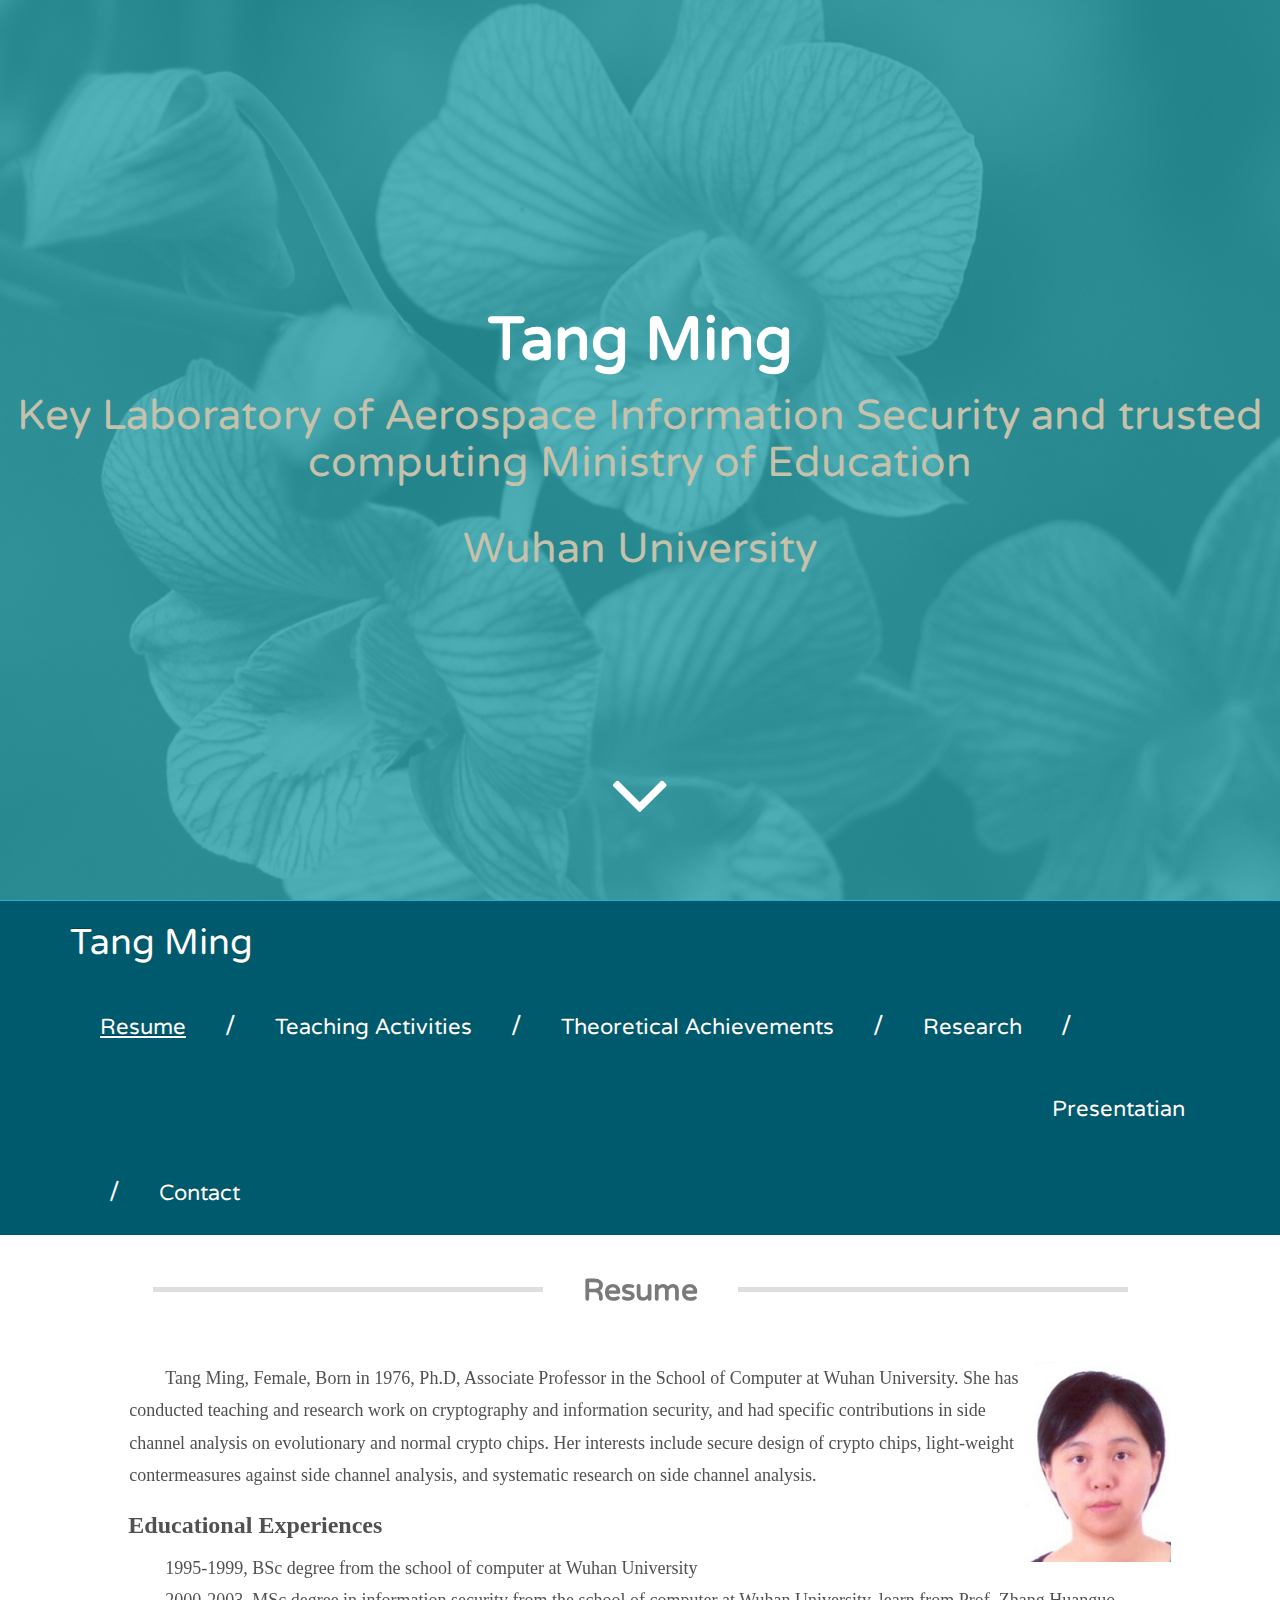
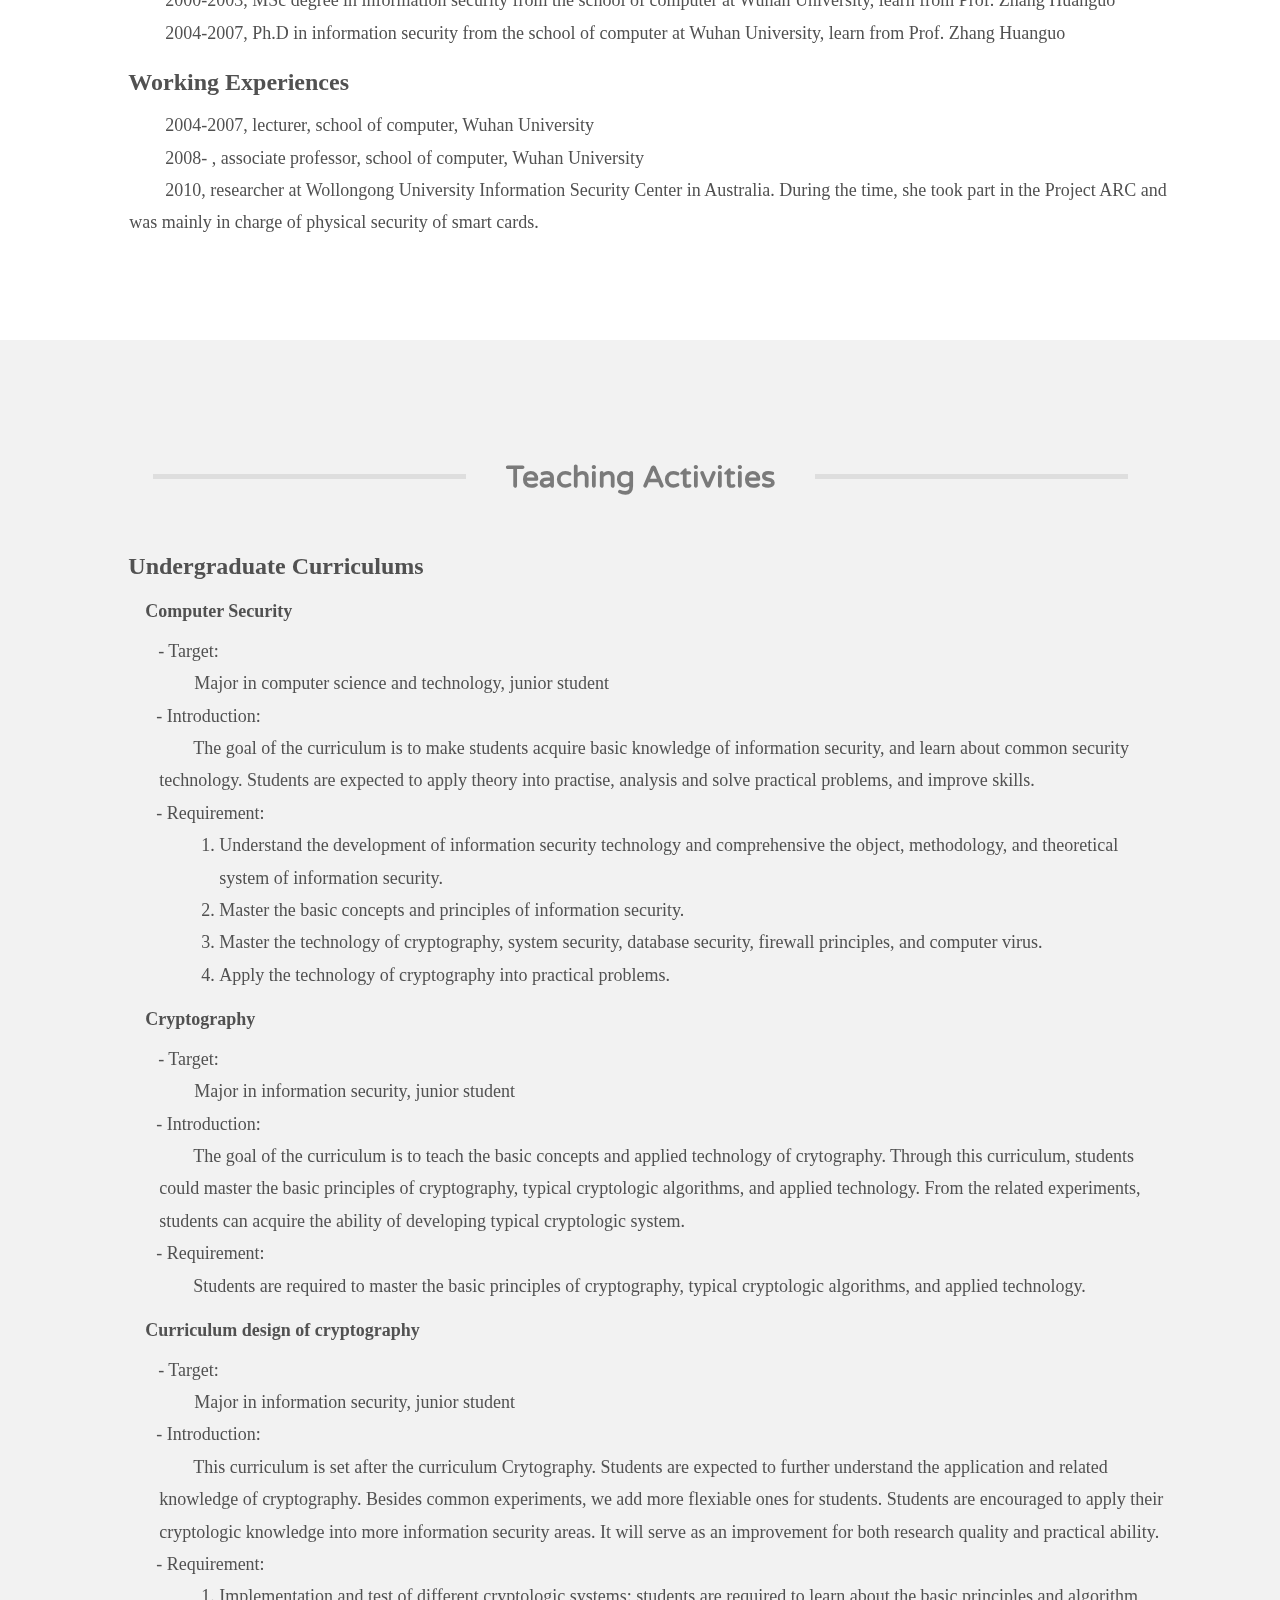
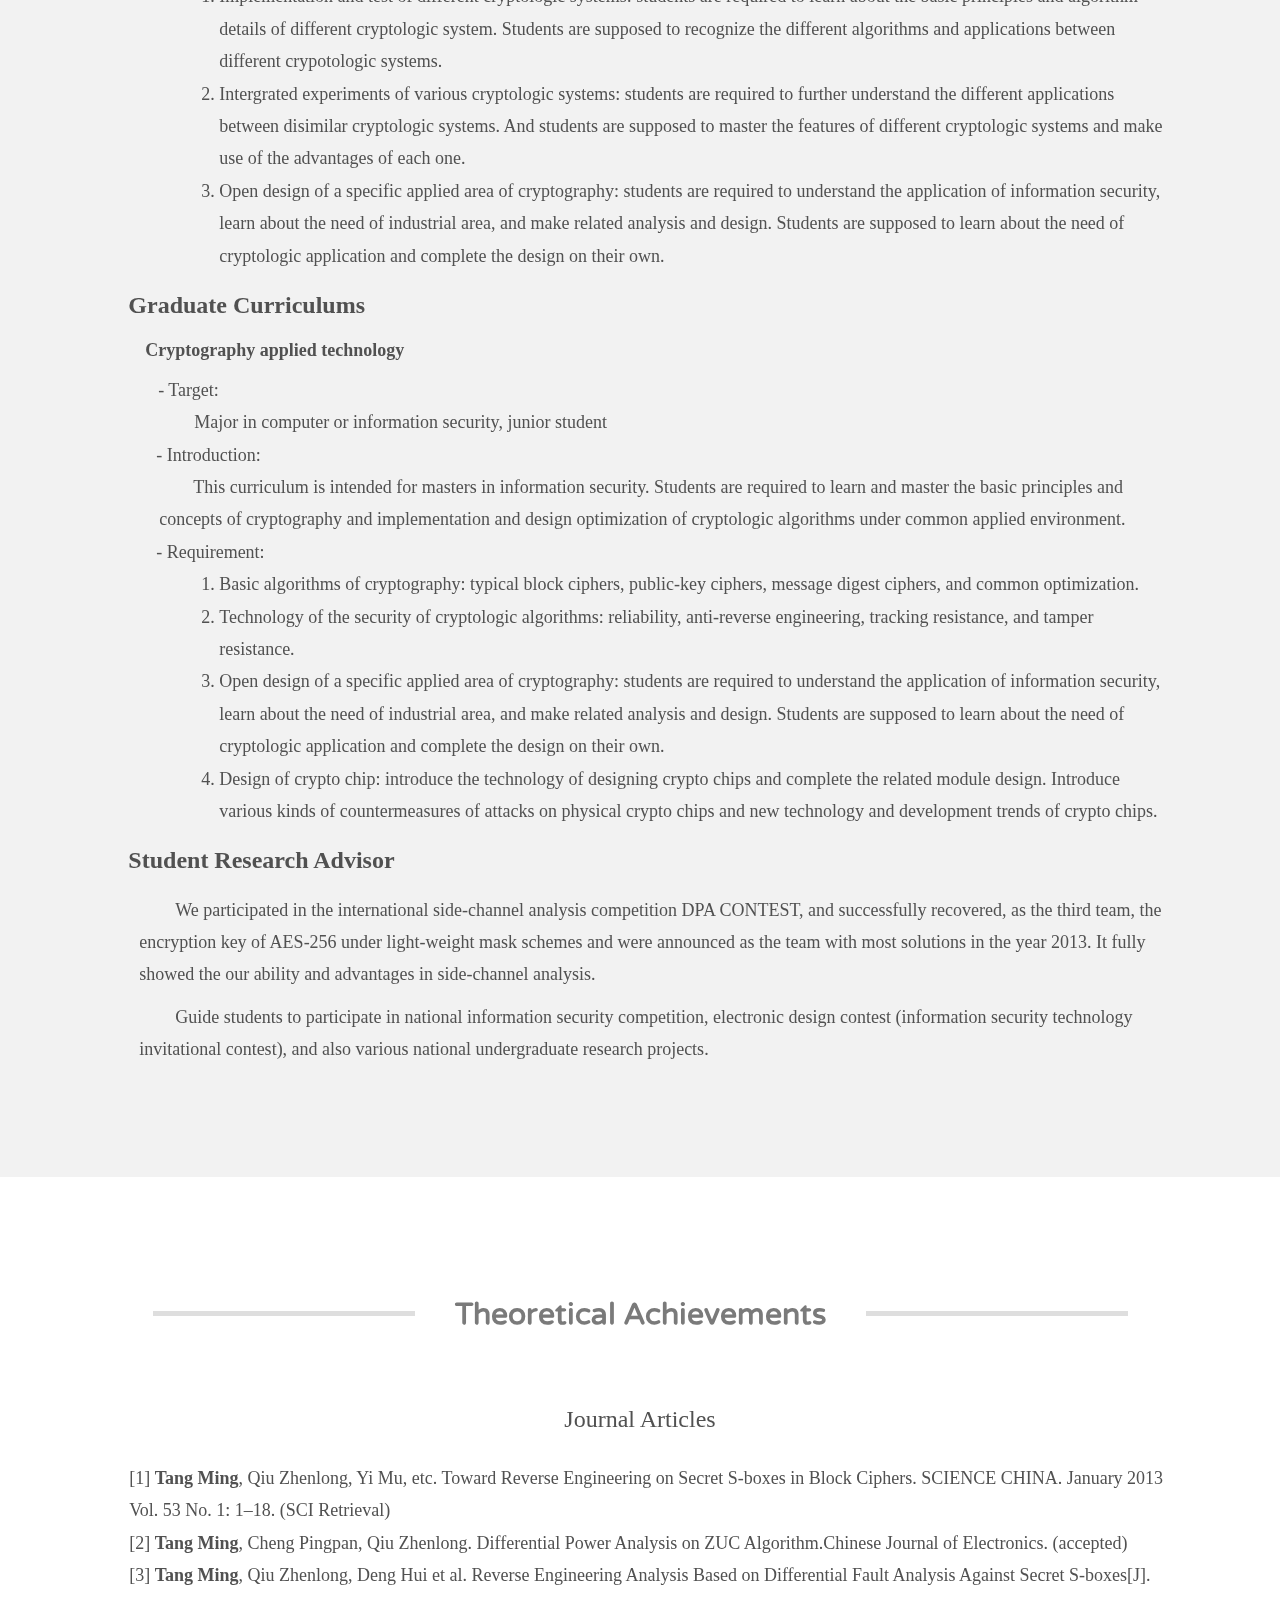
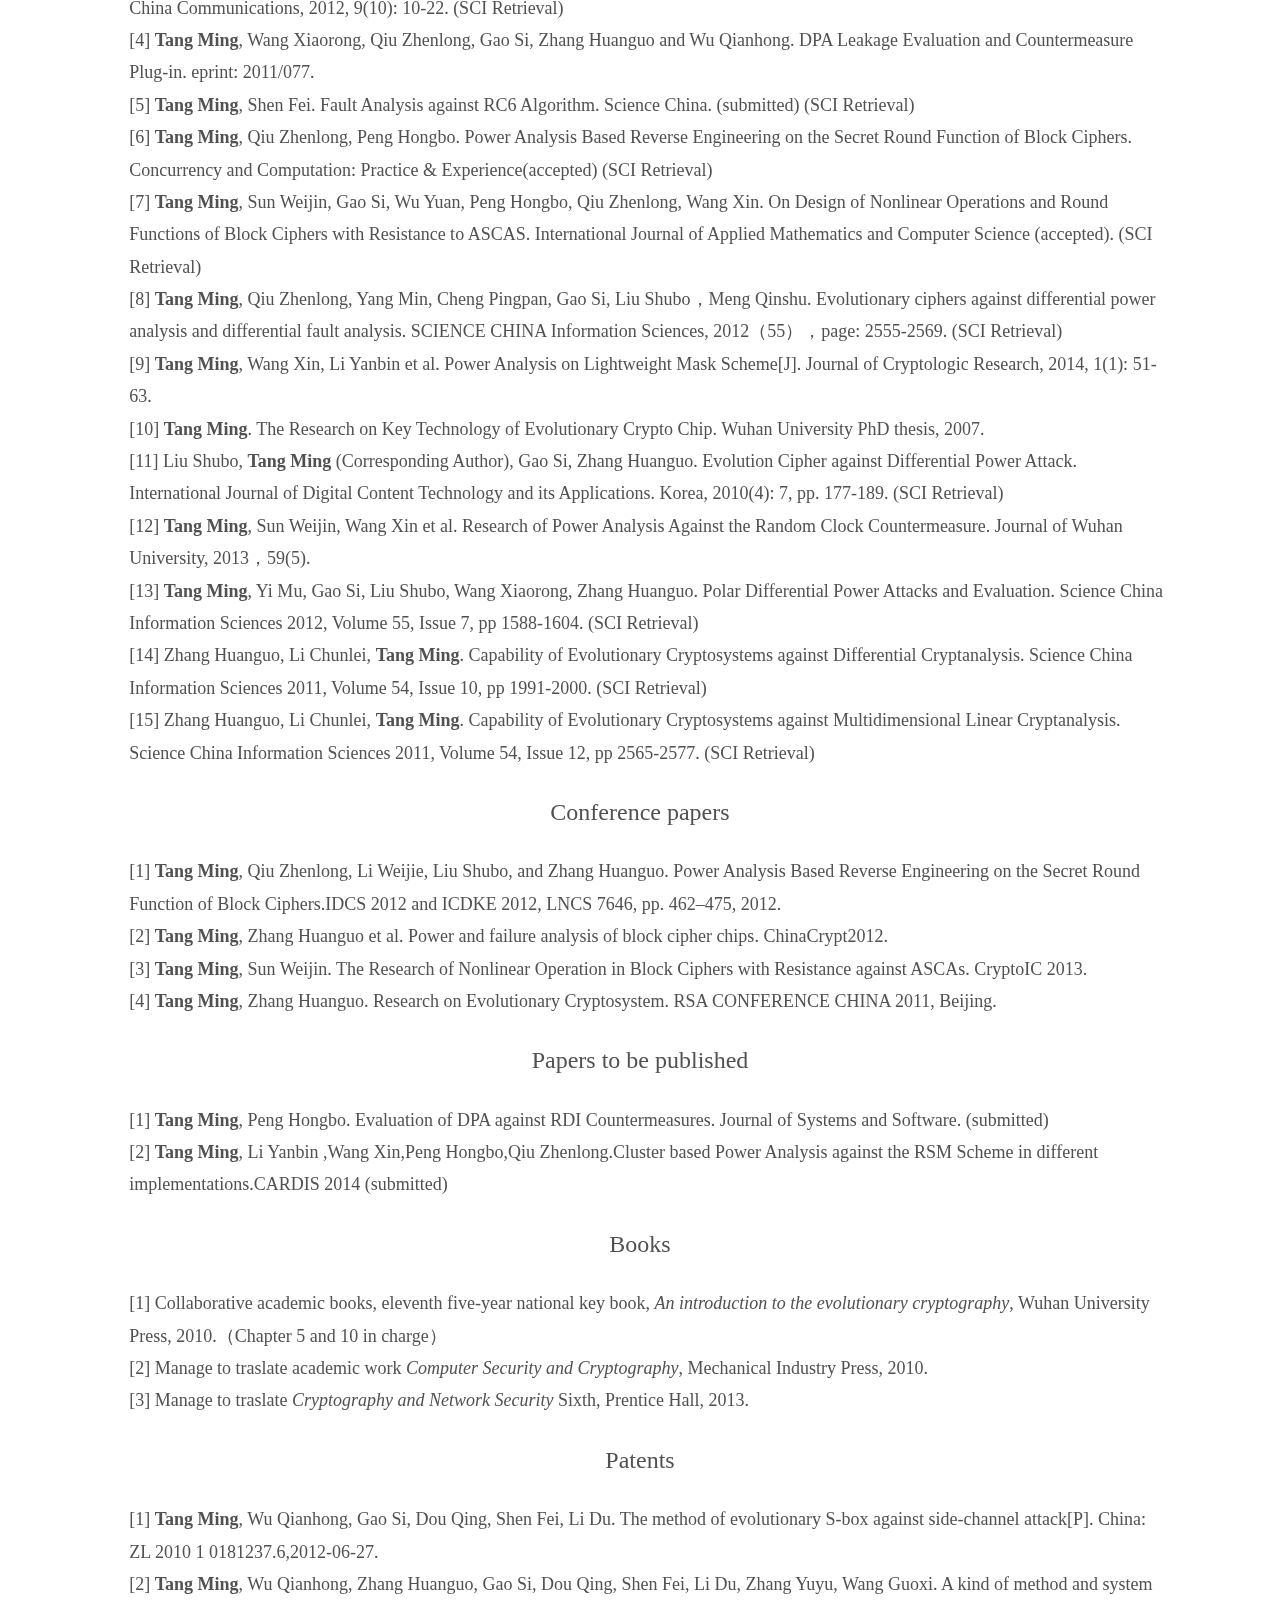
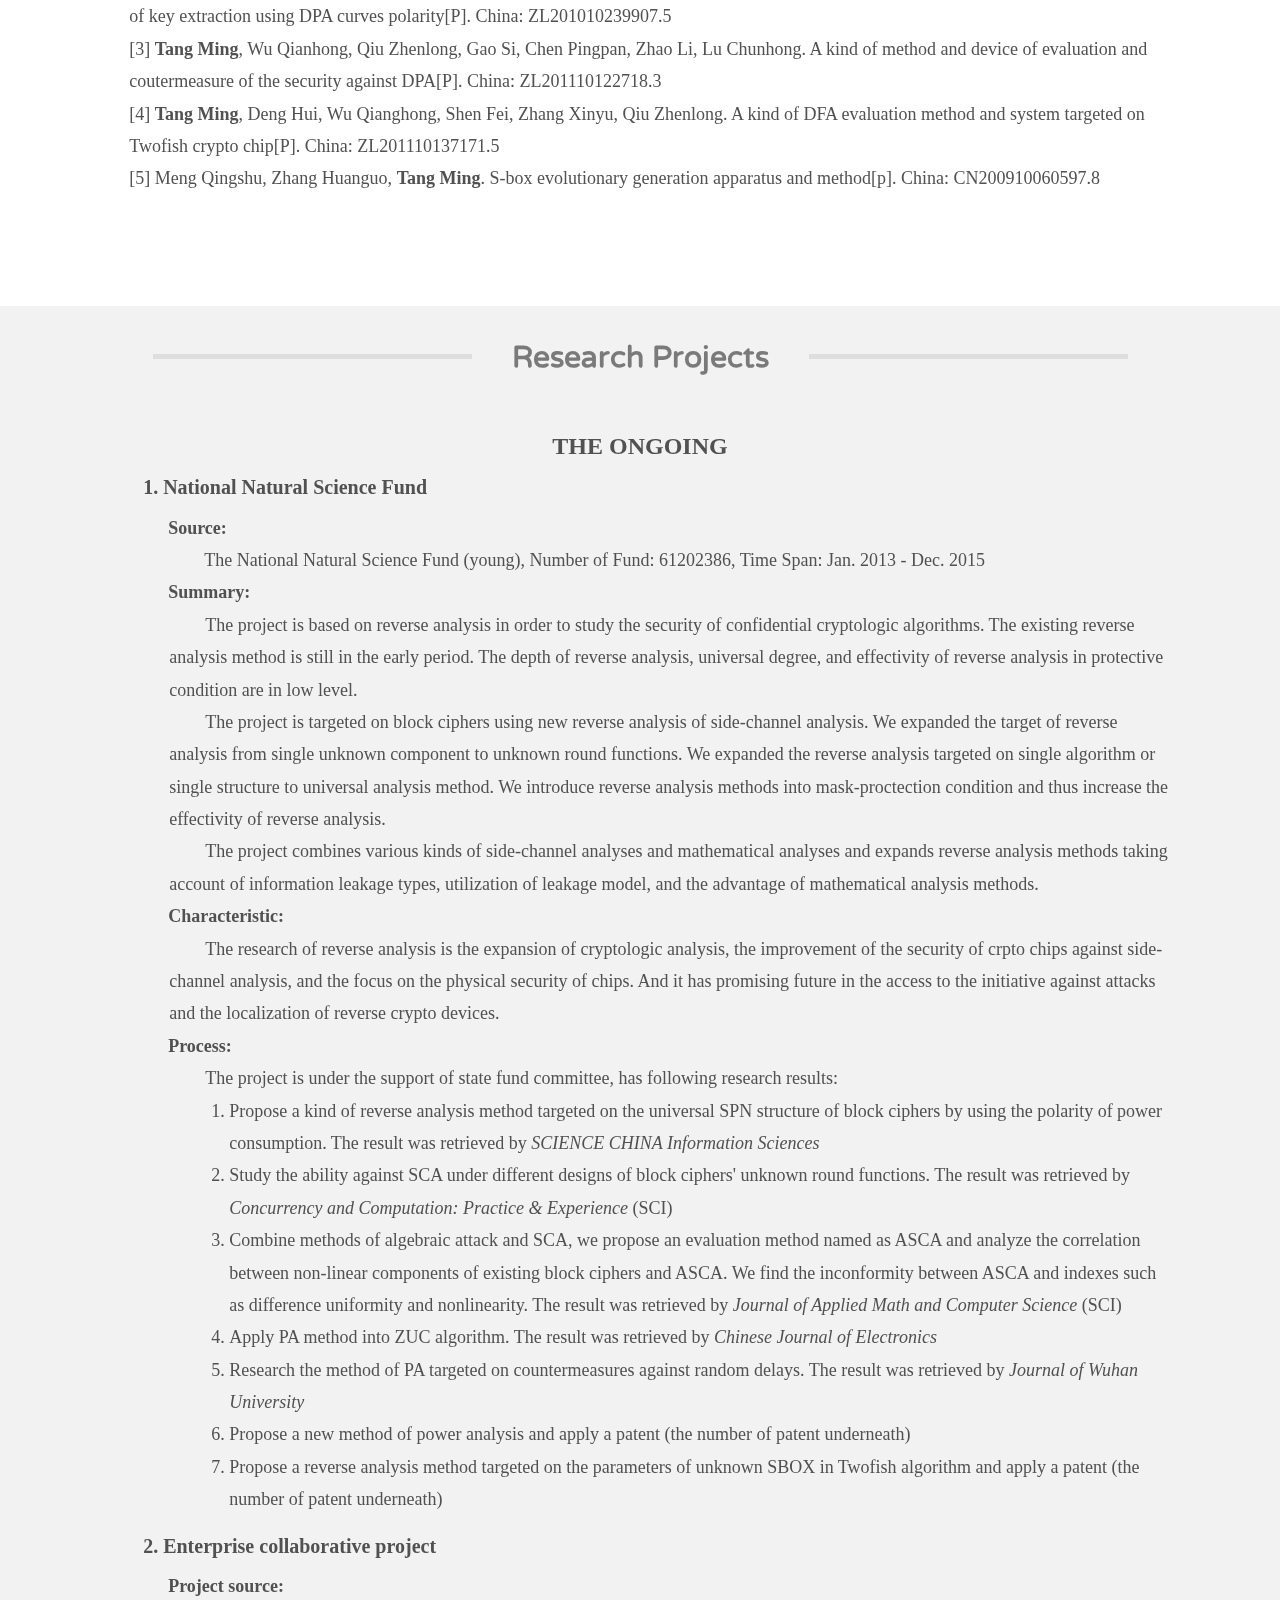
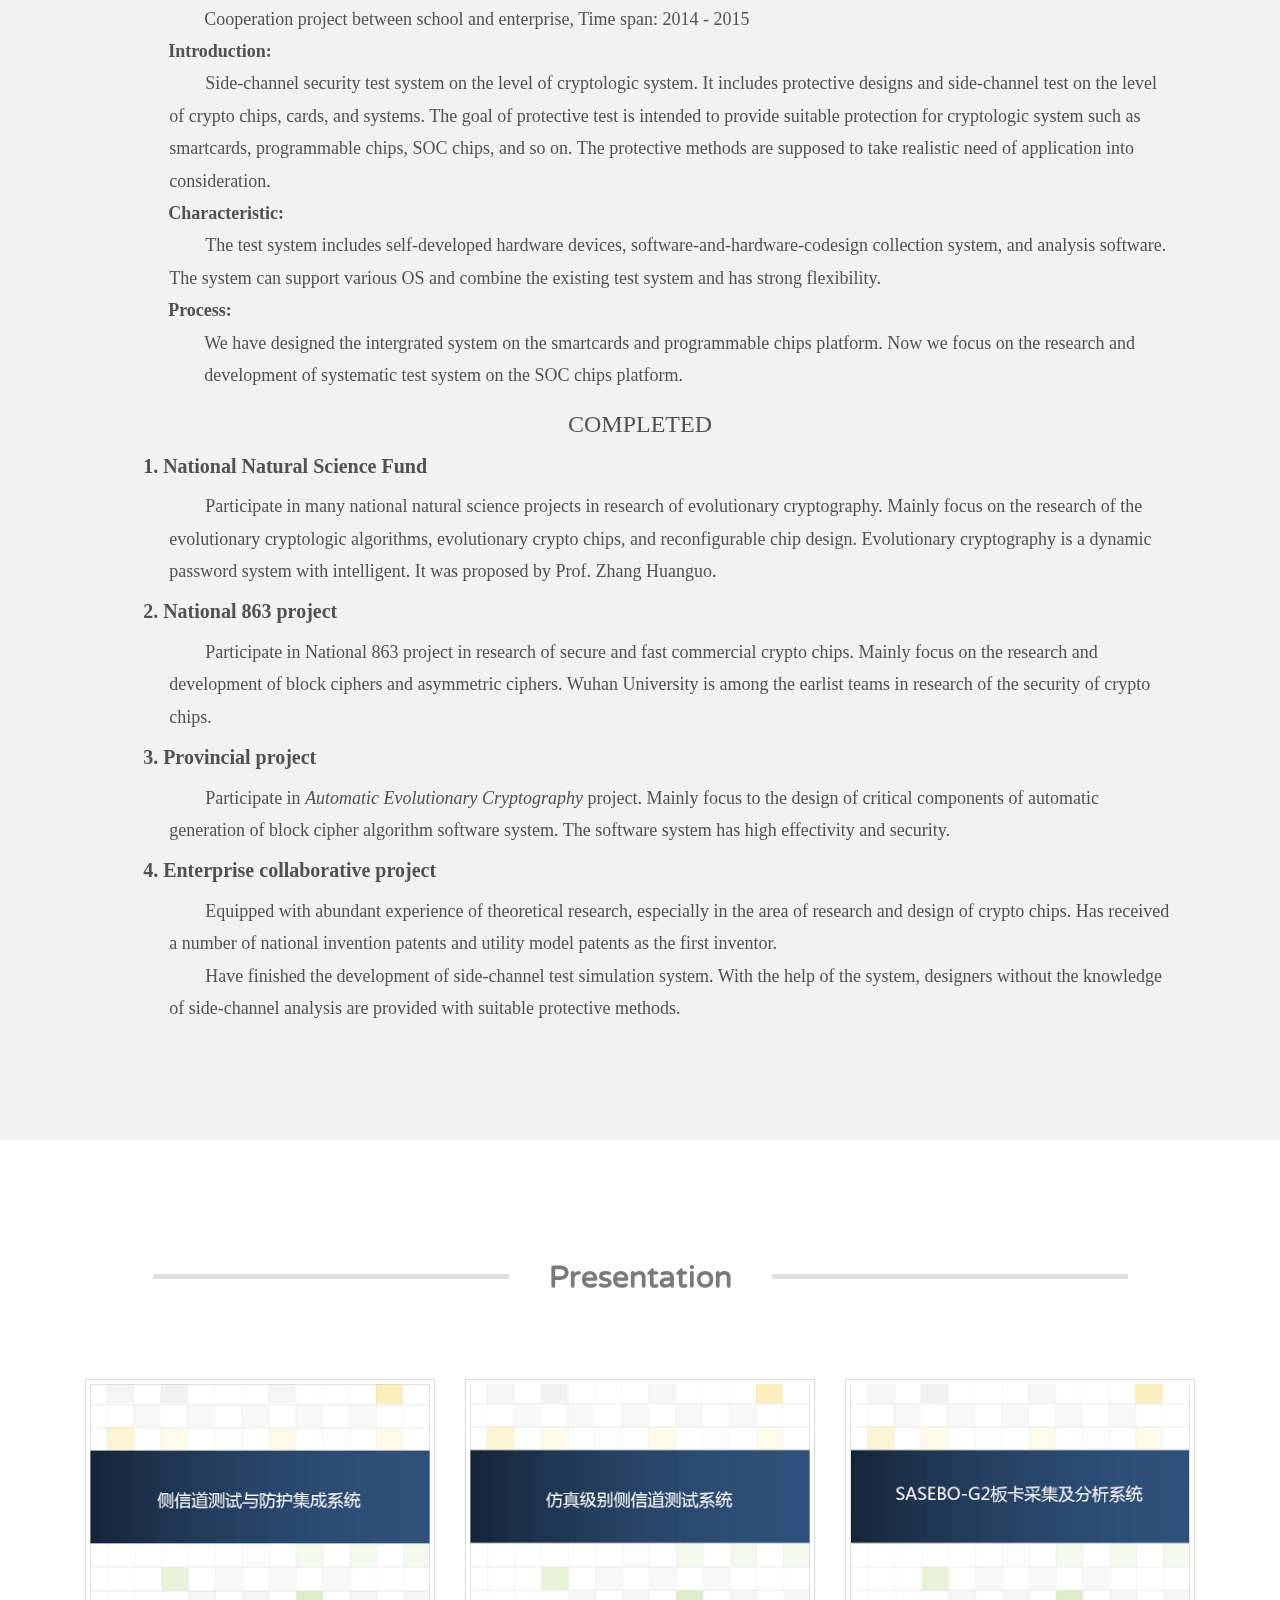
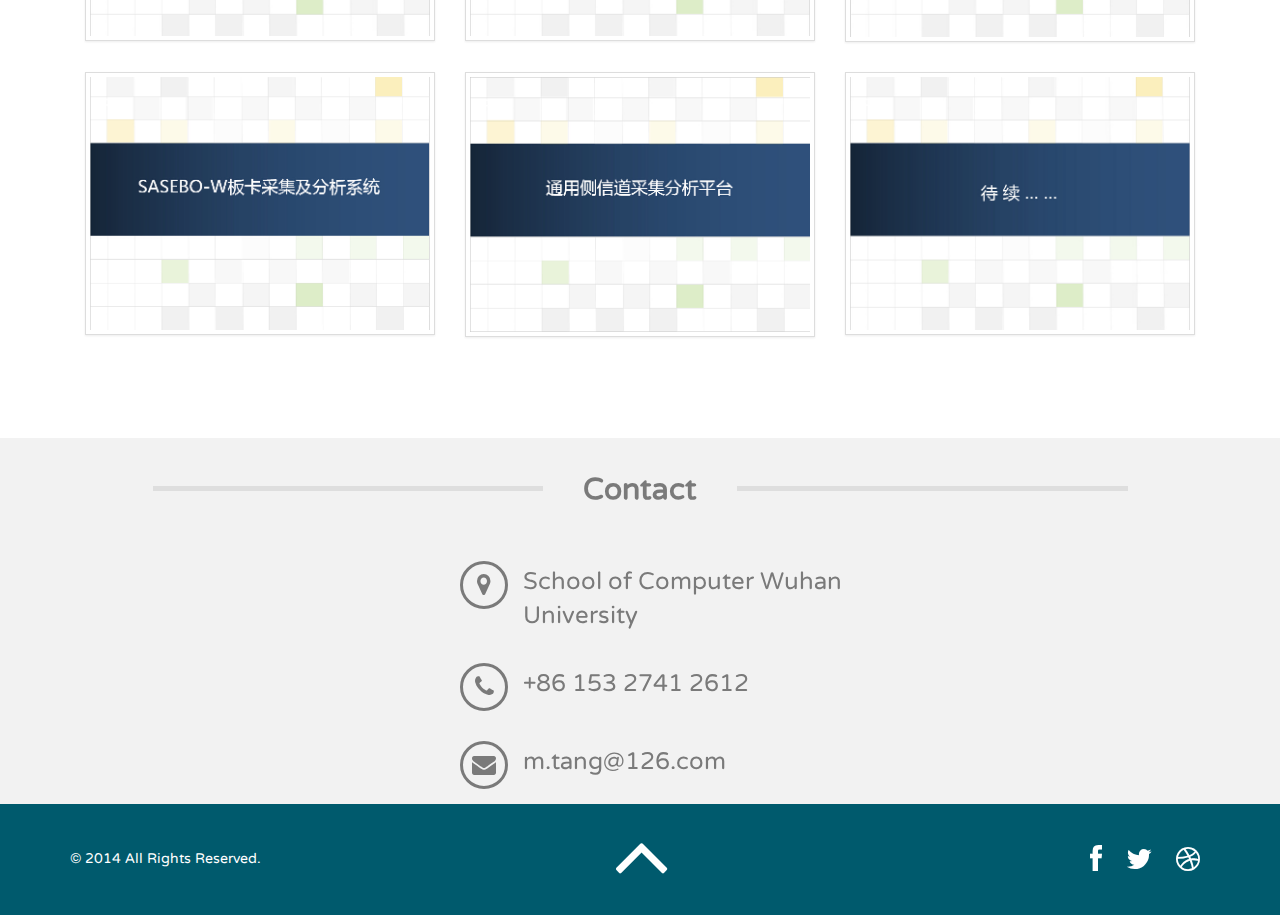
<file: en.html>
<!DOCTYPE html>
<html lang="en">
  <head>
    <!--meta charset="utf-8"-->
	<meta charset="GB2312">
    <meta name="viewport" content="width=device-width, initial-scale=1.0">
    <meta name="description" content="">
    <meta name="author" content="">

    <title>M.Tang_HomePage</title>

    <!-- Bootstrap core CSS -->
    <link href="css/bootstrap.css" rel="stylesheet">

    <!-- Add custom CSS here -->
	
    <link href="css/style.css" rel="stylesheet">
    <link href="css/prettyPhoto.css" rel="stylesheet">
    <link href="font-awesome/css/font-awesome.min.css" rel="stylesheet">
    <link href="css/bootstrap-theme1.min.css" rel="stylesheet">
		<!--[if lt IE 9]>
		<script src="http://html5shiv.googlecode.com/svn/trunk/html5.js"></script>
		<![endif]-->
  </head>

  <body>
  <div id="boxWrapp">
    
    <!-- Full Page Image Header Area -->
    <div id="about" class="header">
	<div class="maskHeader"></div>
     	<div class="vert-text">
			<h1>Tang Ming</h1>
			<h2>Key Laboratory of Aerospace Information Security and trusted computing Ministry of Education</h2>
			<h2>Wuhan University</h2>
			
		</div>
    <div class="navbar-nav">
    <a href="#aboutMore" class="btn btn-link btnAbout"><i class="fa fa-angle-down fa-2x"></i></a>
    </div>
    </div>
    <nav class="navbar navbar-inverse" role="navigation">
        <div class="container">
        <!-- Brand and toggle get grouped for better mobile display -->
        <div class="navbar-header">
          <button type="button" class="navbar-toggle" data-toggle="collapse" data-target="#bs-example-navbar-collapse-1">
            <span class="sr-only">Toggle navigation</span>
            <span class="icon-bar"></span>
            <span class="icon-bar"></span>
            <span class="icon-bar"></span>
          </button>	
		  <a class="navbar-brand" href="#about">Tang Ming</a>
        </div>
        
        <!-- Collect the nav links, forms, and other content for toggling -->
        <div class="collapse navbar-collapse" id="bs-example-navbar-collapse-1">
         <ul class="nav navbar-nav navbar-right">
           
            <li class="current"><a href="#about">Resume</a></li>
            <li><span>/</span></li>
			<li><a href="#teacher">Teaching Activities</a></li>
            <li><span>/</span></li>
	        <li><a href="#paper">Theoretical Achievements</a></li>
            <li><span>/</span></li>
		    <li><a href="#project">Research</a></li>
            <li><span>/</span></li>
            <li><a href="#work">Presentatian</a></li>
            <li><span>/</span></li>
            <li><a href="#contact">Contact</a></li>
          </ul>
        
        </div><!-- /.navbar-collapse -->
        </div><!-- /.container-fluid -->
    </nav>
	  
    <!-- /Full Page Image Header Area -->
  
    <!-- Intro -->
    <div id="aboutMore" class="page">
      <div class="container">
		<div class="row">
          <div class="col-md-10  col-md-offset-1">
		    <div class="build title-page-white">
				<h2 class="text-center"><b>Resume</b></h2>	
				<span class="line-title"></span>
			</div>
		   </div><!-- end col -->
		  </div><!-- end row -->
		</div>
        <div class="row">
           <div class="col-md-10 col-md-offset-1">
			<div class="build about-content">
                <img style = "float:right" src="img/tangming.jpg" width="147" height="200" />			
				<p style="font-size:18px;text-indent: 2em; color:#515151; margin-bottom: 16px; line-height:1.8; margin-left:20px; font-family:΢���ź�">
				<!--������Ů��1976���������ʿ���人��ѧ�����ѧԺ�����ڡ�
			    ��Ҫ��������ѧ����Ϣ��ȫ����Ľ�ѧ���й����������ݻ�����оƬ������оƬ�Ĳ��ŵ�����������ȷ���������һЩ����ɫ���о��ɹ���
				Ŀǰ��Ҫ���о���Ȥ����������оƬ��ȫ��ơ����������ŵ����������о���ϵͳ�����ŵ���ȫ���о��ȡ�-->
				Tang Ming, Female, Born in 1976, Ph.D, Associate Professor in the School of Computer at Wuhan University.
				She has conducted teaching and research work on cryptography and information security, and had specific contributions in side channel analysis on evolutionary and normal crypto chips.
				Her interests include secure design of crypto chips, light-weight contermeasures against side channel analysis, and systematic research on side channel analysis.  				
				</p>		
				<p style="font-size:24px; text-indent:0.8em; color:#515151; text-align:left; font-family:΢���ź�"><b>Educational Experiences </b></p>				
				<p style="font-size:18px; text-indent: 2em; color:#515151; margin-bottom: 0px; line-height:1.8; margin-left:20px; font-family:΢���ź�">1995-1999, BSc degree from the school of computer at Wuhan University</p>
				<p style="font-size:18px; text-indent: 2em; color:#515151; margin-bottom: 0px; line-height:1.8; margin-left:20px; font-family:΢���ź�">2000-2003, MSc degree in information security from the school of computer at Wuhan University, learn from Prof. Zhang Huanguo</p>
				<p style="font-size:18px; text-indent: 2em; color:#515151; margin-bottom: 16px; line-height:1.8; margin-left:20px; font-family:΢���ź�">2004-2007, Ph.D in information security from the school of computer at Wuhan University, learn from Prof. Zhang Huanguo</p>				
				
				<p style="font-size:24px; text-indent:0.8em; color:#515151; text-align:left; font-family:΢���ź�"><b>Working Experiences </b></p>				
				<p style="font-size:18px; text-indent: 2em; color:#515151; margin-bottom: 0px; line-height:1.8; margin-left:20px; font-family:΢���ź�">2004-2007, lecturer, school of computer, Wuhan University</p>
				<p style="font-size:18px; text-indent: 2em; color:#515151; margin-bottom: 0px; line-height:1.8; margin-left:20px; font-family:΢���ź�">2008- , associate professor, school of computer, Wuhan University</p>
                <p style="font-size:18px; text-indent: 2em; color:#515151; margin-bottom: 0px; line-height:1.8; margin-left:20px; font-family:΢���ź�">2010, researcher at Wollongong University Information Security Center in Australia. During the time, she took part in the Project ARC and was mainly in charge of physical security of smart cards.</p>	
			</div>
          </div><!-- end col -->	  
        </div><!-- end row -->
      </div>
    
    <!-- /Intro -->   

	<!-- Michael -->
	<div id="teacher" class="page page-bgcolor">
      <div class="container">
		<div class="row">
          <div class="col-md-10  col-md-offset-1">
		    <div class="build title-page-gray">
				<h2 class="text-center"><b>Teaching Activities</b></h2>	
				<span class="line-title"></span>
			</div>
		   </div><!-- end col -->
		  </div><!-- end row -->
		</div>
        <div class="row">
           <div class="col-md-10 col-md-offset-1">
			<div class="build about-content">
				<p style="font-size:24px; text-indent:0.8em; color:#515151; text-align:left; margin-bottom: 16px; font-family:΢���ź�"><b>Undergraduate Curriculums</b></p>
				<p style="font-size:18px; text-indent:2em; color:#515151; text-align:left; font-family:΢���ź�"><b>Computer Security</b></p>				
				<p style="font-size:18px; padding-left:65px; text-indent: -2em; color:#515151; margin-bottom: 0px; line-height:1.8; margin-left:20px; font-family:΢���ź�">
				                                       - Target: </br>Major in computer science and technology, junior student</p>			
				<p style="font-size:18px; text-indent: 1.5em; color:#515151; margin-bottom: 0px; line-height:1.8; margin-left:20px; font-family:΢���ź�">- Introduction:</p>
				<p style="font-size:18px; padding-left:30px; text-indent: 1.9em; color:#515151; margin-bottom: 0px; line-height:1.8; margin-left:20px; font-family:΢���ź�">
				                The goal of the curriculum is to make students acquire basic knowledge of information security, and learn about common security technology.
								Students are expected to apply theory into practise, analysis and solve practical problems, and improve skills.
								<!-- ���γ̵���Ҫ��ѧĿ����ʹѧ�����ռ������ȫ�����Ļ���֪ʶ���˽���Ϣ��ȫ�������Ļ���֪ʶ�͵�ǰ�ϳ��õ���Ϣ��ȫ������
				                ���ܽ��������ȫ���ܼ���������֪ʶ�����ڰ�ȫ��Ƶ�ʵ���������ͽ��ʵ�����⣬���ʵ�����ܡ�--></p>								
				<p style="font-size:18px; text-indent: 1.5em; color:#515151; margin-bottom: 0px; line-height:1.8; margin-left:20px; font-family:΢���ź�">- Requirement:</p>
				<ol style="font-size:18px; padding-left:90px; text-indent: 0em; color:#515151; margin-bottom: 16px; line-height:1.8; margin-left:20px; font-family:΢���ź�">				
				                <!-- <li>ͨ��ѧϰ�������ȫ���ܻ����γ̣�ʹѧ������Ϣ��ȫ�����ķ�չ�ſ���ȫ���˽⣬����ȷ�������ȫ���ܵ��о������о���������������ϵ��
								<li>������Ϣ��ȫ�б��ܼ����Ļ����������ԭ����
								<li>ʹѧ��ϵͳ��������ѧ������ϵͳ��ȫ�����ݿⰲȫ������ǽԭ���ͼ���������ȼ�����
								<li>����ѧ�����ü������ȫ���ܼ��������ݻ������۷����ͽ��ʵ�����⡣-->
								<li>Understand the development of information security technology and comprehensive the object, methodology, and theoretical system of information security.
								<li>Master the basic concepts and principles of information security.
								<li>Master the technology of cryptography, system security, database security, firewall principles, and computer virus.
								<li>Apply the technology of cryptography into practical problems.
			    </ol>				
						
				<p style="font-size:18px; text-indent:2em; color:#515151; text-align:left; font-family:΢���ź�"><b>Cryptography</b></p>				
				<p style="font-size:18px; padding-left:65px; text-indent: -2em; color:#515151; margin-bottom: 0px; line-height:1.8; margin-left:20px; font-family:΢���ź�">
				                                       - Target: </br>Major in information security, junior student</p>					
				<p style="font-size:18px; text-indent: 1.5em; color:#515151; margin-bottom: 0px; line-height:1.8; margin-left:20px; font-family:΢���ź�">- Introduction:</p>
				<p style="font-size:18px; padding-left:30px; text-indent: 1.9em; color:#515151; margin-bottom: 0px; line-height:1.8; margin-left:20px; font-family:΢���ź�">
				                The goal of the curriculum is to teach the basic concepts and applied technology of crytography. Through this curriculum, students could master the basic principles of cryptography, typical cryptologic algorithms, and applied technology.
								From the related experiments, students can acquire the ability of developing typical cryptologic system.
								<!--���γ���Ҫ��������ѧ�Ļ������ۺ�����Ӧ�ü�����ͨ��ѧϰ���γ�ѧ��������������ѧ�Ļ���ԭ������������������㷨�������Ӧ�ü�����
								ͨ���γ̵���������ѵ����ѧ�������յ�������Ӧ��ϵͳ����������������--></p>						
			    <p style="font-size:18px; text-indent: 1.5em; color:#515151; margin-bottom: 0px; line-height:1.8; margin-left:20px; font-family:΢���ź�">- Requirement:</p>
				<p style="font-size:18px; padding-left:30px; text-indent: 1.9em; color:#515151; margin-bottom: 16px; line-height:1.8; margin-left:20px; font-family:΢���ź�">
								Students are required to master the basic principles of cryptography, typical cryptologic algorithms, and applied technology.
				                <!--Ҫ��ѧ��ͨ��ѧϰ���γ�ѧ����������ѧ�Ļ���ԭ������������������㷨�������Ӧ�ü�����ͨ���γ̵���������ѵ�������յ�������Ӧ��ϵͳ����������������--></p>			
						
				<p style="font-size:18px; text-indent:2em; color:#515151; text-align:left; font-family:΢���ź�"><b>Curriculum design of cryptography</b></p>				
				<p style="font-size:18px; padding-left:65px; text-indent: -2em; color:#515151; margin-bottom: 0px; line-height:1.8; margin-left:20px; font-family:΢���ź�">
				                                       - Target: </br>Major in information security, junior student</p>					
				<p style="font-size:18px; text-indent: 1.5em; color:#515151; margin-bottom: 0px; line-height:1.8; margin-left:20px; font-family:΢���ź�">- Introduction:</p>
				<p style="font-size:18px; padding-left:30px; text-indent: 1.9em; color:#515151; margin-bottom: 0px; line-height:1.8; margin-left:20px; font-family:΢���ź�">
				                This curriculum is set after the curriculum Crytography. Students are expected to further understand the application and related knowledge of cryptography. Besides common experiments, we add more flexiable ones for students. 
								Students are encouraged to apply their cryptologic knowledge into more information security areas. It will serve as an improvement for both research quality and practical ability.
								<!--��ѧ������������ѧ���ۿγ�ѧϰ�󣬿���γ�������ſΣ�Ŀ������ʹѧ����������������ѧ���۵�Ӧ�ú����֪ʶ���ڹ涨ʵ��Ļ����ϣ��ʵ���������Խϴ�Ŀ�����ʵ�飬
								����������ѧ���������Ϣ��ȫӦ���������ʹ������ѧ֪ʶ�����۴�ѧ���Ŀ��������������Ƕ������������϶���һ���ϴ����ߡ�--></p>						
			    <p style="font-size:18px; text-indent: 1.5em; color:#515151; margin-bottom: 0px; line-height:1.8; margin-left:20px; font-family:΢���ź�">- Requirement:</p>
		        <ol style="font-size:18px; padding-left:90px; text-indent: 0em; color:#515151; margin-bottom: 16px; line-height:1.8; margin-left:20px; font-family:΢���ź�">				
				                <!--<li>��ͬ���������㷨�����ʵ������ԣ�Ҫ��ѧ����Ϥ��ͬ�������ƻ���ԭ���;����㷨ϸ�ڣ����ճ�����Ʒ������ص����ղ�ͬ�������Ƽ���㷨�����Ӧ������
								<li>�������������㷨���ں�ʵ�飻Ҫ��ѧ����ʵ��1�Ļ����ϸ��������ⲻͬ���������㷨��Ӧ�����𣬲���һ�������Ӧ��ʵ���У����ղ�ͬ���������㷨���ص㣬��ַ���ÿ���㷨�����ơ�
								<li>ѡ��һ��Ӧ�����������ѧ֪ʶ���п���ʽ��ƣ�Ҫ��ѧ������Ϣ��ȫӦ�������л�������ʶ����������һ��Ӧ����������󣬲�������صķ�������ƣ��ص�������һӦ���ж�����ѧ֪ʶ�����󣬲�������������ݡ�-->
								<li>Implementation and test of different cryptologic systems: students are required to learn about the basic principles and algorithm details of different cryptologic system. Students are supposed to recognize the different algorithms and applications between different crypotologic systems.
								<li>Intergrated experiments of various cryptologic systems: students are required to further understand the different applications between disimilar cryptologic systems. And students are supposed to master the features of different cryptologic systems and make use of the advantages of each one.
								<li>Open design of a specific applied area of cryptography: students are required to understand the application of information security, learn about the need of industrial area, and make related analysis and design. Students are supposed to learn about the need of cryptologic application and complete the design on their own.
			    </ol>

				<p style="font-size:24px; text-indent:0.8em; color:#515151; text-align:left; margin-bottom: 16px; font-family:΢���ź�"><b>Graduate Curriculums</b></p>
				<p style="font-size:18px; text-indent:2em; color:#515151; text-align:left; font-family:΢���ź�"><b>Cryptography applied technology</b></p>				
				<p style="font-size:18px; padding-left:65px; text-indent: -2em; color:#515151; margin-bottom: 0px; line-height:1.8; margin-left:20px; font-family:΢���ź�">
				                                       - Target: </br>Major in computer or information security, junior student</p>
				<p style="font-size:18px; text-indent: 1.5em; color:#515151; margin-bottom: 0px; line-height:1.8; margin-left:20px; font-family:΢���ź�">- Introduction:</p>
				<p style="font-size:18px; padding-left:30px; text-indent: 1.9em; color:#515151; margin-bottom: 0px; line-height:1.8; margin-left:20px; font-family:΢���ź�">
								This curriculum is intended for masters in information security. Students are required to learn and master the basic principles and concepts of cryptography and implementation and design optimization of cryptologic algorithms under common applied environment.
				                <!--���γ�����Ϣ��ȫרҵ˶ʿ��רҵ�Ρ����豾�γ̵�Ŀ����ʹѧ���˽Ⲣ��������ѧӦ�õĻ������������ۡ�����Ӧ�û����е������㷨ʵ�����Ż���--></p>											   
				<p style="font-size:18px; text-indent: 1.5em; color:#515151; margin-bottom: 0px; line-height:1.8; margin-left:20px; font-family:΢���ź�">- Requirement:</p>
		        <ol style="font-size:18px; padding-left:90px; text-indent: 0em; color:#515151; margin-bottom: 16px; line-height:1.8; margin-left:20px; font-family:΢���ź�">				
				                <!--<li>����ѧ�����㷨�������������Գ������㷨����Կ�����㷨��ժҪ�㷨������һ���Ե��Ż�������
								<li>�����㷨��ȫ���գ��ɿ��ԡ������򹤳̡������١����۸ġ�
								<li>ѡ��һ��Ӧ�����������ѧ֪ʶ���п���ʽ��ƣ�Ҫ��ѧ������Ϣ��ȫӦ�������л�������ʶ����������һ��Ӧ����������󣬲�������صķ�������ƣ��ص�������һӦ���ж�����ѧ֪ʶ�����󣬲�������������ݡ�
								<li>�����㷨оƬ��ƣ����������㷨��оƬ��Ʒ�������ʵ�ʾ�����ɲ���ģ�����ơ����ܸ����������оƬ������ȫԭ�����Կ����������ͶԿ�����������оƬ�¼����ͷ�չ���Ƶȡ�-->
								<li>Basic algorithms of cryptography: typical block ciphers, public-key ciphers, message digest ciphers, and common optimization.
								<li>Technology of the security of cryptologic algorithms: reliability, anti-reverse engineering, tracking resistance, and tamper resistance.
								<li>Open design of a specific applied area of cryptography: students are required to understand the application of information security, learn about the need of industrial area, and make related analysis and design. Students are supposed to learn about the need of cryptologic application and complete the design on their own.
								<li>Design of crypto chip: introduce the technology of designing crypto chips and complete the related module design. Introduce various kinds of countermeasures of attacks on physical crypto chips and new technology and development trends of crypto chips.
			    </ol>
				
				<p style="font-size:24px; text-indent:0.8em; color:#515151; text-align:left; margin-bottom: 16px; font-family:΢���ź�"><b>Student Research Advisor</b></p>
				<p style="font-size:18px; padding-left:10px; text-indent: 2em; color:#515151; margin-bottom: 10px; line-height:1.8; margin-left:20px; font-family:΢���ź�">				
				                We participated in the international side-channel analysis competition DPA CONTEST, and successfully recovered, as the third team, the encryption key of AES-256 under light-weight mask schemes and were announced as the team with most solutions in the year 2013. It fully showed the our ability and advantages in side-channel analysis.
								<!--���Ӳ���DPA CONTEST���ʲ��ŵ��������������ڽ����V4�����У���Ϊȫ�����֧�Ŷӳɹ��ָ����������������뷽���µ�AES-256������Կ�����ǵ�ĿǰΪֹ����ί���϶����ύ�������������Ŷӣ������˱���������ʵ�ʲ��ŵ�������������������ơ�--></p>
				<p style="font-size:18px; padding-left:10px; text-indent: 2em; color:#515151; margin-bottom: 0px; line-height:1.8; margin-left:20px; font-family:΢���ź�">				
								Guide students to participate in national information security competition, electronic design contest (information security technology invitational contest), and also various national undergraduate research projects.
								<!--���ָ������ѧ���ŶӲ���ȫ����Ϣ��ȫ�������Լ����Ӿ�����Ϣ��ȫ��������ȡ�ö�����Ƚ������Ƚ�����ָ������������Ҽ�������Ŀ��Ϊ�������۽�ѧ�ı�Ҫʵ�����䡣--><p>
				
			</div>
          </div><!-- end col -->
		  
        </div><!-- end row -->
      </div>
	  
		<!-- Michael -->
	<div id="paper" class="page">
      <div class="container">
		<div class="row">
          <div class="col-md-10  col-md-offset-1">
		    <div class="build title-page-white">
				<h2 class="text-center"><b>Theoretical Achievements</b></h2>	
				<span class="line-title"></span>
			</div>
			
		   </div><!-- end col -->
		  </div><!-- end row -->
		</div>
        <div class="row">
           <div class="col-md-10 col-md-offset-1">
			<div class="build about-content">
				<h3 style="color:#515151; text-align:center;font-family:΢���ź�">Journal Articles</h3>
				<h4 style="color:#515151; line-height:1.8; margin-left:20px; font-family:΢���ź�">	
				[1] <b>Tang Ming</b>, Qiu Zhenlong, Yi Mu, etc. Toward Reverse Engineering on Secret S-boxes in Block Ciphers. SCIENCE CHINA. January  2013 Vol. 53 No. 1: 1�C18. (SCI Retrieval)</br>
				[2] <b>Tang Ming</b>, Cheng Pingpan, Qiu Zhenlong. Differential Power Analysis on ZUC Algorithm.Chinese Journal of Electronics. (accepted) </br>
				[3] <b>Tang Ming</b>, Qiu Zhenlong, Deng Hui et al. Reverse Engineering Analysis Based on Differential Fault Analysis Against Secret S-boxes[J]. China Communications, 2012, 9(10): 10-22. (SCI Retrieval)</br>
				[4] <b>Tang Ming</b>, Wang Xiaorong, Qiu Zhenlong, Gao Si, Zhang Huanguo and Wu Qianhong. DPA Leakage Evaluation and Countermeasure Plug-in. eprint: 2011/077.</br>
				[5] <b>Tang Ming</b>, Shen Fei. Fault Analysis against RC6 Algorithm. Science China. (submitted) (SCI Retrieval)</br>
				[6] <b>Tang Ming</b>, Qiu Zhenlong, Peng Hongbo. Power Analysis Based Reverse Engineering on the Secret Round Function of Block Ciphers. Concurrency and Computation: Practice & Experience(accepted) (SCI Retrieval)</br>
                [7] <b>Tang Ming</b>, Sun Weijin, Gao Si, Wu Yuan, Peng Hongbo, Qiu Zhenlong, Wang Xin. On Design of Nonlinear Operations and Round Functions of Block Ciphers with Resistance to ASCAS. International Journal of Applied Mathematics and Computer Science (accepted). (SCI Retrieval)</br>			
				[8] <b>Tang Ming</b>, Qiu Zhenlong, Yang Min, Cheng Pingpan, Gao Si, Liu Shubo��Meng Qinshu. Evolutionary ciphers against differential power analysis and differential fault analysis. SCIENCE CHINA Information Sciences, 2012��55����page: 2555-2569. (SCI Retrieval)</br>
				[9] <b>Tang Ming</b>, Wang Xin, Li Yanbin et al. Power Analysis on Lightweight Mask Scheme[J]. Journal of Cryptologic Research, 2014, 1(1): 51-63.</br>
				[10] <b>Tang Ming</b>. The Research on Key Technology of Evolutionary Crypto Chip. Wuhan University PhD thesis, 2007.</br>
				[11] Liu Shubo, <b>Tang Ming</b> (Corresponding Author), Gao Si, Zhang Huanguo. Evolution Cipher against Differential Power Attack. International Journal of Digital Content Technology and its Applications. Korea, 2010(4): 7, pp. 177-189. (SCI Retrieval)</br>
				[12] <b>Tang Ming</b>, Sun Weijin, Wang Xin et al. Research of Power Analysis Against the Random Clock Countermeasure. Journal of Wuhan University, 2013��59(5).</br>
				[13] <b>Tang Ming</b>, Yi Mu, Gao Si, Liu Shubo, Wang Xiaorong, Zhang Huanguo. Polar Differential Power Attacks and Evaluation. Science China Information Sciences 2012, Volume 55, Issue 7, pp 1588-1604. (SCI Retrieval)</br>
				[14] Zhang Huanguo, Li Chunlei, <b>Tang Ming</b>. Capability of Evolutionary Cryptosystems against Differential Cryptanalysis. Science China Information Sciences 2011, Volume 54, Issue 10, pp 1991-2000. (SCI Retrieval)</br>
				[15] Zhang Huanguo, Li Chunlei, <b>Tang Ming</b>. Capability of Evolutionary Cryptosystems against Multidimensional Linear Cryptanalysis. Science China Information Sciences 2011, Volume 54, Issue 12, pp 2565-2577. (SCI Retrieval)</br>
				</h4>
				<h3 style="color:#515151; text-align:center;font-family:΢���ź�">Conference papers</h3>
				<h4 style="color:#515151; line-height:1.8; margin-left:20px; font-family:΢���ź�">
				[1] <b>Tang Ming</b>, Qiu Zhenlong, Li Weijie, Liu Shubo, and Zhang Huanguo. Power Analysis Based Reverse Engineering on the Secret Round Function of Block Ciphers.IDCS 2012 and ICDKE 2012, LNCS 7646, pp. 462�C475, 2012.</br>
				[2] <b>Tang Ming</b>, Zhang Huanguo et al. Power and failure analysis of block cipher chips. ChinaCrypt2012.</br>
				[3] <b>Tang Ming</b>, Sun Weijin. The Research of Nonlinear Operation in Block Ciphers with Resistance against ASCAs. CryptoIC 2013.</br>
				[4] <b>Tang Ming</b>, Zhang Huanguo. Research on Evolutionary Cryptosystem. RSA CONFERENCE CHINA 2011, Beijing.	
				</h4>
				<h3 style="color:#515151; text-align:center;font-family:΢���ź�">Papers to be published</h3>
				<h4 style="color:#515151; line-height:1.8; margin-left:20px; font-family:΢���ź�">
				[1] <b>Tang Ming</b>, Peng Hongbo. Evaluation of DPA against RDI Countermeasures. Journal of Systems and Software. (submitted)</br>
				[2] <b>Tang Ming</b>, Li Yanbin ,Wang Xin,Peng Hongbo,Qiu Zhenlong.Cluster based Power Analysis against the RSM Scheme in different implementations.CARDIS 2014 (submitted)		
				</h4>
				<h3 style="color:#515151; text-align:center;font-family:΢���ź�">Books</h3>
				<h4 style="color:#515151; line-height:1.8; margin-left:20px; font-family:΢���ź�">
				[1] Collaborative academic books, eleventh five-year national key book, <i>An introduction to the evolutionary cryptography</i>, Wuhan University Press, 2010.��Chapter 5 and 10 in charge��</br>
				[2] Manage to traslate academic work <i>Computer Security and Cryptography</i>, Mechanical Industry Press, 2010.</br>
				[3] Manage to traslate <i>Cryptography and Network Security</i> Sixth, Prentice Hall, 2013.</br>
				</h4>
				<h3 style="color:#515151; text-align:center;font-family:΢���ź�">Patents</h3>
				<h4 style="color:#515151; line-height:1.8; margin-left:20px; font-family:΢���ź�">
				[1] <b>Tang Ming</b>, Wu Qianhong, Gao Si, Dou Qing, Shen Fei, Li Du. The method of evolutionary S-box against side-channel attack[P]. China: ZL 2010 1 0181237.6,2012-06-27.</br>
				[2] <b>Tang Ming</b>, Wu Qianhong, Zhang Huanguo, Gao Si, Dou Qing, Shen Fei, Li Du, Zhang Yuyu, Wang Guoxi. A kind of method and system of key extraction using DPA curves polarity[P]. China: ZL201010239907.5</br>				
				[3] <b>Tang Ming</b>, Wu Qianhong, Qiu Zhenlong, Gao Si, Chen Pingpan, Zhao Li, Lu Chunhong. A kind of method and device of evaluation and coutermeasure of the security against DPA[P]. China: ZL201110122718.3</br>
				[4] <b>Tang Ming</b>, Deng Hui, Wu Qianghong, Shen Fei, Zhang Xinyu, Qiu Zhenlong. A kind of DFA evaluation method and system targeted on Twofish crypto chip[P]. China: ZL201110137171.5</br>
				[5] Meng Qingshu, Zhang Huanguo, <b>Tang Ming</b>. S-box evolutionary generation apparatus and method[p]. China: CN200910060597.8
				</h4>	
			</div>
          </div><!-- end col -->
		  
        </div><!-- end row -->
      </div>
	  
	  <div id="project" class="page-bgcolor">
      <div class="container">
		<div class="row">
          <div class="col-md-10  col-md-offset-1">
		    <div class="build title-page-gray">
				<h2 class="text-center"><b>Research Projects</b></h2>	
				<span class="line-title"></span>
			</div>
		   </div><!-- end col -->
		  </div><!-- end row -->
		</div>
        <div class="row">
           <div class="col-md-10 col-md-offset-1">
			<div class="build about-content">
                <p style="color:#515151; text-align:center;font-family:΢���ź�"><b>THE ONGOING</b></p>
				<p style="font-size:20px; text-indent:1.7em; color:#515151; text-align:left; margin-bottom: 10px; font-family:΢���ź�">
				<b>1. National Natural Science Fund</b>
				</p>
			
				<p style="font-size:18px; padding-left:75px; text-indent: -2em; color:#515151; margin-bottom: 0px; line-height:1.8; margin-left:20px; font-family:΢���ź�">
				                                       <b>Source: </b></br>The National Natural Science Fund (young), Number of Fund: 61202386, Time Span: Jan. 2013 - Dec. 2015</p>					
				<p style="font-size:18px; padding-left:75px; text-indent: -2em; color:#515151; margin-bottom: 0px; line-height:1.8; margin-left:20px; font-family:΢���ź�"><b>Summary:</b></p>
				<p style="font-size:18px; padding-left:40px; text-indent: 2em; color:#515151; margin-bottom: 0px; line-height:1.8; margin-left:20px; font-family:΢���ź�">
				                The project is based on reverse analysis in order to study the security of confidential cryptologic algorithms. The existing reverse analysis method is still in the early period. The depth of reverse analysis, universal degree, and effectivity of reverse analysis in protective condition are in low level.  
								<!--���������������������֣��о������ͼ����㷨�İ�ȫ�ԡ�����������������д����о����ڣ����������ȡ�ͨ�ó̶ȡ��Լ����������µ����������Ч�Ծ��ϵ͡�--></p>
				<p style="font-size:18px; padding-left:40px; text-indent: 2em; color:#515151; margin-bottom: 0px; line-height:1.8; margin-left:20px; font-family:΢���ź�">
				                The project is targeted on block ciphers using new reverse analysis of side-channel analysis. We expanded the target of reverse analysis from single unknown component to unknown round functions. We expanded the reverse analysis targeted on single algorithm or single structure to universal analysis method. We introduce reverse analysis methods into mask-proctection condition and thus increase the effectivity of reverse analysis.
								<!--�������Է�������Ϊ���������о����ڲ��ŵ��������������������������������������ɵ���δ֪������չ��δ֪�ֺ���������Ե�һ�㷨��һ�ṹ�����������չ����Ӧ�����㷨�ṹ�����ʵ�ַ�ʽ��ͨ�÷����������������������ĳ����������������Ӷ������������������ʵ����Ч�ԡ�--></p>				
				<p style="font-size:18px; padding-left:40px; text-indent: 2em; color:#515151; margin-bottom: 0px; line-height:1.8; margin-left:20px; font-family:΢���ź�">
                                The project combines various kinds of side-channel analyses and mathematical analyses and expands reverse analysis methods taking account of information leakage types, utilization of leakage model, and the advantage of mathematical analysis methods.
								<!--�����⽫��϶��ֲ��ŵ���������ѧ������������չй¶��Ϣ���ࡢ���й¶ģ�͵���Ϣ�����ʡ�������ѧ������������Ϣ�ںϺ��������ƵȽ��������������������--></p>
				<p style="font-size:18px; padding-left:75px; text-indent: -2em; color:#515151; margin-bottom: 0px; line-height:1.8; margin-left:20px; font-family:΢���ź�"><b>Characteristic:</b></p>
				<p style="font-size:18px; padding-left:40px; text-indent: 2em; color:#515151; margin-bottom: 0px; line-height:1.8; margin-left:20px; font-family:΢���ź�">
				                The research of reverse analysis is the expansion of cryptologic analysis, the improvement of the security of crpto chips against side-channel analysis, and the focus on the physical security of chips. And it has promising future in the access to the initiative against attacks and the localization of reverse crypto devices. 
								<!--�о�����������������Ƕ��������ѧ����չ���������оƬ��ȫ��ƿ����ŵ���������������оƬ������ȫ�Ե����������ӣ�ͬʱ��Ա����ͼ����㷨��Ӧ�ã����ڻ�ȡ��Ϣ�Կ�����Ȩ�������豸����������Ⱦ����нϴ��о���Ӧ�ü�ֵ��--></p>				
				<p style="font-size:18px; padding-left:75px; text-indent: -2em; color:#515151; margin-bottom: 0px; line-height:1.8; margin-left:20px; font-family:΢���ź�"><b>Process:</b></p>
				<p style="font-size:18px; padding-left:40px; text-indent: 2em; color:#515151; margin-bottom: 0px; line-height:1.8; margin-left:20px; font-family:΢���ź�">
				                The project is under the support of state fund committee, has following research results:
								<!--�������ڹ��һ���ί��֧���£���������о��ɹ���--></p>	
				<ol style="font-size:18px; padding-left:100px; text-indent: 0em; color:#515151; margin-bottom: 16px; line-height:1.8; margin-left:20px; font-family:΢���ź�">
				                <!--<li>���һ�����ù�����Ϣ�ļ����ص㣬�Է�������ͨ��SPN�ṹ�����ֺ�������������о����ɹ������й���ѧ-��Ϣ�桷��¼��
								<li>�Է���������δ֪�ֺ����Ĳ�ͬ���ʵ���µĿ�SCA�������������о�����ɹ�����Concurrency and Computation: Practice & Experience����־��SCI����¼��
								<li>�о���������������SCA�����Ľ�ϣ����һ��ASCA�����۷����������������÷�������ķ����Բ�����ASCA������Խ��з��������ֲ�־����ԡ������Զȵ�ָ����ASCA���ì�ܣ��ɹ�����Journal of Applied Math and Computer Science����־��SCI����¼��
								<li>�о�ZUC�㷨��PA�������������о��ɹ���������ѧ������¼��
								<li>������ʱ��Ƭ�Կ�����������PA���������о������о��ɹ������ڡ����ѧ�����ϣ�
								<li>�о����һ�����͹��ķ������������Դ˺��������������һ����ҷ���ר����һ������DPA���߼��Խ�����Կ��ȡ��ϵͳ��������ר���ż�����-����ר�����֣���
								<li>�о������Twofish�㷨�е�δ֪SBOX��������FA����������������Դ˺��������������һ����ҷ���ר����һ�����Twofish����оƬ��DFA������������ר���ż�����-����ר�����֣���-->
								<li>Propose a kind of reverse analysis method targeted on the universal SPN structure of block ciphers by using the polarity of power consumption. The result was retrieved by <i>SCIENCE CHINA Information Sciences</i>
								<li>Study the ability against SCA under different designs of block ciphers' unknown round functions. The result was retrieved by <i>Concurrency and Computation: Practice & Experience</i> (SCI)
								<li>Combine methods of algebraic attack and SCA, we propose an evaluation method named as ASCA and analyze the correlation between non-linear components of existing block ciphers and ASCA. We find the inconformity between ASCA and indexes such as difference uniformity and nonlinearity. The result was retrieved by <i>Journal of Applied Math and Computer Science</i> (SCI)
								<li>Apply PA method into ZUC algorithm. The result was retrieved by <i>Chinese Journal of Electronics</i>
								<li>Research the method of PA targeted on countermeasures against random delays. The result was retrieved by <i>Journal of Wuhan University</i>
								<li>Propose a new method of power analysis and apply a patent (the number of patent underneath)
								<li>Propose a reverse analysis method targeted on the parameters of unknown SBOX in Twofish algorithm and apply a patent (the number of patent underneath)								
				</ol>	

			    <p style="font-size:20px; text-indent:1.7em; color:#515151; text-align:left; margin-bottom: 10px; font-family:΢���ź�">
				<b>2. Enterprise collaborative project</b>
				</p>
				<p style="font-size:18px; padding-left:75px; text-indent: -2em; color:#515151; margin-bottom: 0px; line-height:1.8; margin-left:20px; font-family:΢���ź�">
				                                       <b>Project source:</b></br>Cooperation project between school and enterprise, Time span: 2014 - 2015</p>					
				<p style="font-size:18px; padding-left:75px; text-indent: -2em; color:#515151; margin-bottom: 0px; line-height:1.8; margin-left:20px; font-family:΢���ź�"><b>Introduction:</b></p>
				<p style="font-size:18px; padding-left:40px; text-indent: 2em; color:#515151; margin-bottom: 0px; line-height:1.8; margin-left:20px; font-family:΢���ź�">
				                Side-channel security test system on the level of cryptologic system. It includes protective designs and side-channel test on the level of crypto chips, cards, and systems. The goal of protective test is intended to provide suitable protection for cryptologic system such as smartcards, programmable chips, SOC chips, and so on. The protective methods are supposed to take realistic need of application into consideration.
								<!--����ϵͳ�����ŵ���ȫ����ϵͳ�о�����������оƬ�����忨�����Լ�ϵͳ���Ĳ��ŵ����ԣ��Լ�������������ơ��������Ե���ҪĿ�����ڱ�֤Ӧ�����ʵ��Ҫ���ǰ���£�Ϊ����ϵͳ�ṩ�ʵ��İ�ȫ���������������ܿ����ɱ��оƬ��SOCоƬ�ȶ��ֲ�ͬ���������Ӳ��ƽ̨��--></p>
				<p style="font-size:18px; padding-left:75px; text-indent: -2em; color:#515151; margin-bottom: 0px; line-height:1.8; margin-left:20px; font-family:΢���ź�"><b>Characteristic:</b></p>
				<p style="font-size:18px; padding-left:40px; text-indent: 2em; color:#515151; margin-bottom: 0px; line-height:1.8; margin-left:20px; font-family:΢���ź�">
				                The test system includes self-developed hardware devices, software-and-hardware-codesign collection system, and analysis software. The system can support various OS and combine the existing test system and has strong flexibility.
								<!--����ϵͳ�����������Ƶ�Ӳ���豸����Ӳ�������Ĺ��ļ�����źŲɼ�ϵͳ���Լ�����������������ϵͳ��ƽ̨��ƣ���֧�ֶ���OS������������ͬ�����ϵͳ���ɣ��������������֣�����Ӳ�����ֶ��нϺõĿ���չ�Ժͱ��ڼ����ص㣻�������������о������ͼ�����--></p>				
				<p style="font-size:18px; padding-left:75px; text-indent: -2em; color:#515151; margin-bottom: 0px; line-height:1.8; margin-left:20px; font-family:΢���ź�"><b>Process:</b></p>	
				<p style="font-size:18px; padding-left:75px; text-indent: 0em; color:#515151; margin-bottom: 16px; line-height:1.8; margin-left:20px; font-family:΢���ź�">
				<!--��������ܿ��Ϳɱ��оƬ�ļ���ϵͳ���ƣ����ڽ���SOCоƬΪ���ĵ�ϵͳ������ϵͳ�о��뿪����-->
				We have designed the intergrated system on the smartcards and programmable chips platform. Now we focus on the research and development of systematic test system on the SOC chips platform.
				</p>


 				<p style="color:#515151; text-align:center;font-family:΢���ź�">COMPLETED</p>
				<p style="font-size:20px; text-indent:1.7em; color:#515151; text-align:left; margin-bottom: 10px; font-family:΢���ź�">
				<b>1. National Natural Science Fund</b>
				</p>
                <p style="font-size:18px; padding-left:40px; text-indent: 2em; color:#515151; margin-bottom: 10px; line-height:1.8; margin-left:20px; font-family:΢���ź�">
                 Participate in many national natural science projects in research of evolutionary cryptography. Mainly focus on the research of the evolutionary cryptologic algorithms, evolutionary crypto chips, and reconfigurable chip design. 
				 Evolutionary cryptography is a dynamic password system with intelligent. It was proposed by Prof. Zhang Huanguo.
				 <!--���롰�ݻ����롱����Ķ��������Ȼ������Ŀ����Ҫ�����ݻ������㷨��ơ��ݻ�����оƬ��ơ��Լ�оƬ�����ع�����о���
				 �ݻ��������人��ѧ�Ż������������һ�־��������ԵĶ�̬�������ƣ�����ɲμ����ݻ��������ۡ��Ȿ���ϵ����Բ��֡�--></p>
				
			    <p style="font-size:20px; text-indent:1.7em; color:#515151; text-align:left; margin-bottom: 10px; font-family:΢���ź�">
				<b>2. National 863 project</b>
				</p>
                <p style="font-size:18px; padding-left:40px; text-indent: 2em; color:#515151; margin-bottom: 10px; line-height:1.8; margin-left:20px; font-family:΢���ź�">
                  Participate in National 863 project in research of secure and fast commercial crypto chips. Mainly focus on the research and development of block ciphers and asymmetric ciphers.
				  Wuhan University is among the earlist teams in research of the security of crypto chips.
				  <!--���롰��ȫ������������оƬ��ȫ�ܹ�������863��Ŀ�о��Ϳ���������������鼰�ǶԳ�����оƬ���о��뿪����
			      �人��ѧ�ǹ��ڽ��翪ʼ����оƬ��ȫ���о����Ŷӡ�--></p>
				
                <p style="font-size:20px; text-indent:1.7em; color:#515151; text-align:left; margin-bottom: 10px; font-family:΢���ź�">
				<b>3. Provincial project</b>
				</p>
				<p style="font-size:18px; padding-left:40px; text-indent: 2em; color:#515151; margin-bottom: 10px; line-height:1.8; margin-left:20px; font-family:΢���ź�">
                  Participate in <i>Automatic Evolutionary Cryptography</i> project. Mainly focus to the design of critical components of automatic generation of block cipher algorithm software system.
				  The software system has high effectivity and security.
				  <!--���롰�ݻ������Զ���ϵͳ����Ŀ���о��Ϳ�����������Ҫ��������ϵͳ�Զ����ɷ��������㷨�Ĺؼ���������뿪��������
				  ������ϵͳ�ɸ�Чʵ�ַ�������ؼ������Ŀ���ʵ�֣��Ұ�ȫ�Դﵽ�û�Ҫ�󣬲�����ͬ��ṹ���������㷨ָ�ꡣ--></p>
				
				<p style="font-size:20px; text-indent:1.7em; color:#515151; text-align:left; margin-bottom: 10px; font-family:΢���ź�">
				<b>4. Enterprise collaborative project</b>
				</p>
				<p style="font-size:18px; padding-left:40px; text-indent: 2em; color:#515151; margin-bottom: 0px; line-height:1.8; margin-left:20px; font-family:΢���ź�">
				Equipped with abundant experience of theoretical research, especially in the area of research and design of crypto chips. Has received a number of national invention patents and utility model patents as the first inventor.
				<!--���ֶ���У�������Ŀ�����˼��㶫ʡ��ҵ�Ƽ�����Ա�����ŽϷḻ�������о������Ӧ�þ��飬�ر���������оƬ���о�����Ʒ��棬��Ϊ��һ�������ѻ�ö�����ҷ���ר����ʵ������ר����--></p>
				<p style="font-size:18px; padding-left:40px; text-indent: 2em; color:#515151; margin-bottom: 100px; line-height:1.8; margin-left:20px; font-family:΢���ź�">
				Have finished the development of side-channel test simulation system. With the help of the system, designers without the knowledge of side-channel analysis are provided with suitable protective methods.
				<!--��ɷ��漶������оƬ�Ĳ��ŵ�����ϵͳ���������ڸ�ϵͳ����Զ������ӷ�����ʩ�ķ���ϵͳ��ƣ�����Э�����������Ա��оƬ��ƽ׶Σ��ڲ���Ϥ���ŵ������Ļ����ϣ��ṩ�Զ�����Ϊ����оƬ�����ʵ�������ʩ��--></p>
				
			</div>
          </div><!-- end col -->
		  
        </div><!-- end row -->
      </div>	 
	  
    <!-- Portfolio -->
    <div id="work" class="page page">
      <div class="container">
		<div class="row">
          <div class="col-md-10  col-md-offset-1">
		    <div class="build title-page-white">
				<h2 class="text-center"><b>Presentation</b></h2>	
				<span class="line-title"></span>
			</div>
		   </div><!-- end col -->
		  </div><!-- end row -->
		   <div class="col-md-12">
                <div class="build">
                 </div>
            </div><!--end-col-->
		  <div class="col-md-12">
		  <div class="folio-content">
		   <div class="row">
		   <ul class="container_folio clearfix gallery">
			<li class="box" data-id="id-1" data-type="ilustrator">
			<div class="folio-img build">
				<div class="portfolio-item ">
					<div class="thumbnail">
					   <div class="thumb-img">
					   <a href="img/portfolio/���ŵ��������������ϵͳ.jpg" data-gal="prettyPhoto[gallery2]" title="The system can evaluate the information leakage in the design stage and automatic add related protective methods. With the help of the system, designers without the knowledge of side-channel analysis are provided with suitable protective methods.">
						<img class="linear img-portfolio img-responsive" src="img/portfolio/���ŵ��������������ϵͳ.jpg" alt= "">
					   </a>					   
					   <div class="folio-caption animated">
					       <a href="img/portfolio/���ŵ��������������ϵͳ.mp4" target="_blank"><p style = "background-color:#BFEFFF;color:#5E5E5E;font-size:12px">Intergrated side-channel test and protection system</p></a>	      
					   </div>
					   </div>
					</div>
				
				</div>
			</div>
			</li>
			<li class="box" data-id="id-2" data-type="ilustrator">
				<div class="folio-img build">
					<div class="portfolio-item">
						<div class="thumbnail">
						<div class="thumb-img">
						<a href="img/portfolio/���漶����ŵ�����ϵͳ.jpg" data-gal="prettyPhoto[gallery2]" title="The system could analyze and provide protections for cryptography designs in the simulation stage. The system use power analysis method for safety test and security flaws feedback, and use international standards of side channel index to measure the safety."><img class="linear img-portfolio img-responsive" src="img/portfolio/���漶����ŵ�����ϵͳ.jpg" alt="">
						</a>
						<div class="folio-caption">
					       <a href="img/portfolio/���漶����ŵ�����ϵͳ_��������.pdf" target="_blank"><p style = "background-color:#BFEFFF;color:#5E5E5E;font-size:12px">Side-channel-test simulation system</p></a>
					   </div>
						</div>
					    </div>
					</div>
				</div>
			</li>
			<li class="box" data-id="id-3" data-type="ilustrator">
				<div class="folio-img build">
					<div class="portfolio-item">
						<div class="thumbnail">
						<div class="thumb-img">
						 <a href="img/portfolio/SASEBO-G2�忨�ɼ�������ϵͳ.jpg" data-gal="prettyPhoto[gallery2]" title="The system is on SASEBO-G2 platform and can provide realistic data of AES in DPA CONTEST V3. By redesign of inferfaces, the system can analysis different cryptologic algorithms. The system combines graphic tools and international standards of side channel index. It can easily provide security measurement for users.">
						      <img class="linear img-portfolio img-responsive" src="img/portfolio/SASEBO-G2�忨�ɼ�������ϵͳ.jpg" alt=""></a>
						   <div class="folio-caption">
					       <a href="img/portfolio/SASEBO-G2�忨�ɼ�������ϵͳ.avi" target="_blank"><p style = "background-color:#BFEFFF;color:#5E5E5E;font-size:12px">The collection and analysis system on SASEBO-G2 platform</p></a>
					       </div>
					       </div>
						</div>
					    
					</div>
				</div>
			</li>
			<li class="box" data-id="id-4" data-type="ilustrator">
				<div class="folio-img build">
					<div class="portfolio-item">
						<div class="thumbnail">
						<div class="thumb-img">
						<a href="img/portfolio/SASEBO-W�忨�ɼ�������ϵͳ.jpg" data-gal="prettyPhoto[gallery2]" title="The system is on the SASEBO-W platform and can provide realistic data of AES in DPA CONTEST. With the help of the system, we could analysis the design of AES-128, and AES-256 with RSM light-weight mask schemes. And by expanding the cryptologic algorithms on the 7816 standard smartcard, we can implement a test system of power consumpution and electromagnetic signal on smartcard level.">
						<img class="linear img-portfolio img-responsive" src="img/portfolio/SASEBO-W�忨�ɼ�������ϵͳ.jpg" alt=""></a>
						  <div class="folio-caption">
					       <a href="img/portfolio/SASEBO-W�忨�ɼ�������ϵͳ.avi" target="_blank"><p style = "background-color:#BFEFFF;color:#5E5E5E;font-size:12px">The collection and analysis system on SASEBO-W platform</p></a>
					       </div>
					     </div>
						</div>
					
					</div>
				</div>
			</li>
			<li class="box" data-id="id-5" data-type="mobile">
				<div class="folio-img build">
					<div class="portfolio-item">
						<div class="thumbnail">
						<div class="thumb-img">
						<a href="img/portfolio/ͨ�ò��ŵ��ɼ�����ƽ̨.jpg" data-gal="prettyPhoto[gallery2]" title="The system can analysis various kinds of chips which cuts down the cost of developing specific test platforms and test span.">
						<img class="linear img-portfolio img-responsive" src="img/portfolio/ͨ�ò��ŵ��ɼ�����ƽ̨.jpg" alt=""></a>
						<div class="folio-caption">
					       <a href="img/portfolio/ͨ�ò��ŵ��ɼ�����ƽ̨.mp4" target="_blank"><p style = "background-color:#BFEFFF;color:#5E5E5E;font-size:12px">Universal side-channel collection and analysis platform</p></a>
					       </div>
						</div>
						</div>
					
					</div>
				</div>
			</li>			<li class="box" data-id="id-6" data-type="mobile">
				<div class="folio-img build">
					<div class="portfolio-item">
						<div class="thumbnail">
						<div class="thumb-img">
						<a href="img/portfolio/����.jpg" data-gal="prettyPhoto[gallery2]" title="To be continued"><img class="linear img-portfolio img-responsive" src="img/portfolio/����.jpg" alt=""></a>
						<div class="link"><a href="#"></a></div>
						<div class="folio-caption">
						<p style = "background-color:#BFEFFF;color:#5E5E5E">TO BE CONTINUED</p>
					      
					       </div>
						</div>
						</div>
					
					</div>
				</div>
			</li>
		   </ul>
		   </div>
		  </div><!-- end folio content -->
		  </div><!-- end col -->
      </div><!--end container-->
	 
	 
    </div>
    <!-- /Portfolio -->
    
    <!--contact-->
    <div id="contact" class="page-bgcolor">
		<div class="container">
		<div class="row">
          <div class="col-md-10  col-md-offset-1">
		    <div class="build title-page-gray">
				<h2 class="text-center"><b>Contact</b></h2>	
				<span class="line-title"></span>
			</div>
		   </div><!-- end col -->
		  </div><!-- end row -->
	  	<div class="row">
			<div class="col-md-5 col-md-offset-4 ">
				<div class="build contact clearfix">
					<ul class="table-contact">
						<li class="clearfix">
						<div class="row-contact">
							<div class="cell-contact w-cell">
							<span class="fa fa-map-marker"></span>
							</div>
							<div class="cell-contact">
							<p>School of Computer Wuhan University<p>
							</div>
						</div>
						</li>
						<li class="clearfix">
						<div class="row-contact">
							<div class="cell-contact w-cell">
							<span class="fa fa-phone"></span>
							</div>
							<div class="cell-contact">
							<p>+86 153 2741 2612<p>
							</div>
						</div>
						</li>
						<li class="clearfix">
						<div class="row-contact">
							<div class="cell-contact w-cell">
							<span class="fa fa-envelope"></span>
							</div>
							<div class="cell-contact">
							<p>m.tang@126.com</p>
							</div>
						</div>
						</li>
						
					</ul>
							
				</div>
			</div><!-- end col -->
		
		</div><!-- end row -->
	
	  </div><!-- end container -->
	</div>
    <!--contact-->
    
    <!-- Footer -->
    <footer class="bg-primary">
      <div class="container">
        <div class="row">
			<div class="col-md-4 ">
				<div class="build cp-right">
					<p>&copy; 2014  All Rights Reserved. </p>
				</div><!-- end build -->
			</div><!-- end col -->
			<div class="col-md-4 text-center">
			<div class=" build top-scroll">
			<a href="#about"><i class="fa fa-angle-up scroll"></i></a>
			</div>
			</div>
			<div class="col-md-4 text-right">
			<div class="build">
			<ul class="list-inline">
			<li><a href="#" class="socIcon" data-toggle="tooltip" title="Facebook" data-original-title="Facebook" data-gal='tooltip' data-placement="top"><i class="fa fa-facebook fa-2x"></i></a></li>
			<li><a href="#" class="socIcon" data-toggle="tooltip" title="Twitter" data-original-title="Twitter" data-gal='tooltip' data-placement="top"><i class="fa fa-twitter fa-2x"></i></a></li>
			<li><a href="#" class="socIcon" data-toggle="tooltip" title="Dribble" data-original-title="Dribble" data-gal='tooltip' data-placement="top"><i class="fa fa-dribbble fa-2x"></i></a></li>
			</ul>
			</div>
			</div>
        </div>
      </div>
    </footer>
    <!-- /Footer -->

    <!-- JavaScript -->
    <script src="js/jquery-1.10.2.js"></script>
    <script src="js/bootstrap.js"></script>
   
    <script src="js/modernizr.js"></script>
	<script src="js/jquery.sticky.js" ></script>
	<script src="js/jquery.quicksand.js" ></script>

	 <script src="js/jquery.nav.js"></script>
    <script src="js/jquery.scrollTo.js" ></script>
    
   <script type="text/javascript" src="js/jquery.prettyPhoto.js"></script>
    <script src="js/script.js"></script>

    <!-- Custom JavaScript for the Side Menu and Smooth Scrolling -->

  </div>
  </body>

</html>
</file>
<file: css/style.css>
/* Global Styles */
@font-face {
	font-family: 'VerelaRound';
	src: url('VarelaRound-Regular.eot'); /* IE9 Compat Modes */
	src: url('VarelaRound-Regular.eot?#iefix') format('embedded-opentype'), /* IE6-IE8 */
	   
	     url('VarelaRound-Regular.ttf')  format('truetype'), /* Safari, Android, iOS */
	     url('VarelaRound-Regular.svg#svgFontName') format('svg'); /* Legacy iOS */
}
html,
body {
  height: 100%;
  width: 100%;
  color:#7a7a7a;
  font-family:"VerelaRound";
}
h1, .h1, h2, .h2, h3, .h3 {
margin-top: 0px;
margin-bottom: 0;
padding: 20px 0
}
#boxWrapp{
width:100%;
max-width:1360px;
margin:0 auto;
padding:0;
overflow:hidden;
}
.build{
padding:15px 0;
margin:0;
}
.build ul{
padding:0;
margin:0;
list-style:none;
position:relative;
}

/* =============================== header ===================================== */
.header {
background: url(../img/bghead.jpg) no-repeat center fixed;
    -webkit-background-size: cover;
-moz-background-size: cover;
-o-background-size: cover;
background-size: cover;
filter: progid:DXImageTransform.Microsoft.AlphaImageLoader(src='.myBackground.jpg', sizingMethod='scale');
-ms-filter: "progid:DXImageTransform.Microsoft.AlphaImageLoader(src='myBackground.jpg', sizingMethod='scale')";
position:relative;
}
.maskHeader{
position:absolute;
top:0;
left:0;
width:100%;
height:100%;
background:rgba(42, 163, 173, 0.8);
}

.vert-text {
 width:100%;
  vertical-align: middle;
  text-align: center;
  padding:0 0;
  color:#fff;
  position:absolute;
  bottom:50%;
  left:50%;
  transform: translate(-50%, 50%);
-webkit-transform: translate(-50%, 50%);
-moz-transform: translate(-50%, 50%);
-ms-transform: translate(-50%, 50%);
-o-transform: translate(-50%, 50%);
}

.vert-text h1 {
  padding: 0;
  margin: 0;
  font-size: 60px;
  font-weight: 600;
  color:#fff;
}
.vert-text h2{
color:#C5C1AA;
 font-size: 42px;
}
.btnAbout{
color:#fff;
font-size:48px;
position:fixed;
bottom:5%;
left:50%;
margin-left:-44px;
}
.btnAbout:hover{
 color:#fff;   
}
.progress {
clear: both;
}
.wrapp-progress{
position:relative;  
padding-top: 24px;
}
.wrapp-progress p{
font-size:14px;
margin:0;
padding:0;
line-height:24px;
position:absolute;
left:0;
top: 0px;
}

.precent-value{
font-size:14px;
line-height:24px;
position:absolute;
right:0;
top: 0px;
}

/* ==============================================================  Menu ======================================================= */

.navbar {
border-radius: 0px;
min-height: 86px;
margin-bottom: 0px;
width: 100%;
z-index:88;
}
a.navbar-brand {
float: left;
height: inherit;
padding: 18px 15px;
font-size: 36px;
line-height: 48px;
color:#fff;
}
.navbar-inverse .navbar-brand {
color:#fff;
}
.navbar-nav > li > a {
padding-top: 32px;
padding-bottom: 32px;
font-size:22px;
}
.navbar-nav > li span{
display: block;
padding: 24px 24px;
font-size: 24px;
color: #fff;
}
.navbar-inverse .navbar-nav > li > a {
color: #fff;
}
.navbar-inverse .navbar-nav > li.current > a {
text-decoration:underline;
}
/* ========================================= title page ==================================== */
.line-title{
border-top: 5px solid #dedede;
height: 1px;
display: block;
position: relative;
margin:0 -15px;
padding-bottom:40px;
}

.title-page-white{
color:#7a7a7a;

}
.title-page-white h2{
display: table;
background: #fff;
position: relative;
margin: 0 auto;
top: 20px;
z-index: 77;
padding: 0 40px;
}

.title-page-gray{
color:#7a7a7a;

}
.title-page-gray h2{
display: table;
background: #f2f2f2;
position: relative;
margin: 0 auto;
top: 20px;
z-index: 77;
padding: 0 40px;
}

/* Full Page Image Header Area */

.header {
  position: relative;
 
}
.linear{
 transition:all 200ms linear;   
 -webkit-transition:all 200ms linear;   
 -moz-transition:all 200ms linear;   
 -ms-transition:all 200ms linear;   
 -o-transition:all 200ms linear;   
}
/* Intro */

.page {
  padding: 86px 0;
  position:relative;
}
.page-bgcolor{
background:#f2f2f2;
}
/* ================================================= about us ================================================== */
.about-content p{
font-size:24px;
}
/* ============================================== Portfolio ================================================================= */
ul#filterOptions{
margin: 0;
padding: 3px 0;
list-style: none;
display: table; 
}

ul#filterOptions li{
 float:left;
margin-right: -1px;
}
ul#filterOptions li span{
padding: 10px 12px;
display: block;  
color:#c4c4c4;  
}
ul#filterOptions li a{
color:#c4c4c4;  
font-size:18px;
}
ul#filterOptions li.cur a{
 color:#7a7a7a;   
}
ul#filterOptions li a:hover{
 text-decoration:none;  
 color:#7a7a7a;     
}
.box img{
max-width:100%
}
.portfolio-item .thumbnail{
margin:0;
position:relative;
}

.linear{
 transition:all 200ms linear;   
 -webkit-transition:all 200ms linear;   
 -moz-transition:all 200ms linear;   
 -ms-transition:all 200ms linear;   
 -o-transition:all 200ms linear;   
}
.thumb-img{
 position:relative;  
overflow:hidden;
}
.thumb-img a{
display:block;
background:#000;
-webkit-transform: scale(1,1);
    -webkit-transition-timing-function: ease-out;
    -webkit-transition-duration: 250ms;
    -moz-transform: scale(1,1);
    -moz-transition-timing-function: ease-out;
    -moz-transition-duration: 250ms;  
}
.thumb-img a:hover{
 -webkit-transform: scale(1.05,1.07);
    -webkit-transition-timing-function: ease-out;
    -webkit-transition-duration: 250ms;
    -moz-transform: scale(1.05,1.07);
    -moz-transition-timing-function: ease-out;
    -moz-transition-duration: 250ms;   
}
.thumb-img a:hover img{
 opacity:0.7;   
}
.folio-caption{
 position:absolute;
 bottom:-55px;
 left:0;
background:rgba(42, 163, 173, 0.8);
width:100%;
max-height:48px;
}
.folio-caption p{
 color:#fff;
 padding:15px;
 margin:0;
text-align:center;
font-size:18px;
}
.portfolio-item {
  margin: 0;
  padding:0 0;
}
.main-folio{
 margin:0 auto;
 width:100%;
padding:40px 0;
position:relative;
overflow:hidden;
}
ul.container_folio{
 margin:0 0 0 0;
padding:0 0;
list-style:none;
width:100% !important;

}
ul.container_folio li.box{
margin:0;
padding:0 15px;
width:33.333%;

float:left;
}
.col-md-12{
 clear:both;
}
.img-portfolio {
  margin: 0;
}

div.link{
visibility:hidden;
position:absolute;
top:0;
color:#fff;
font-size:14px;
}

.thumbnail {
border-radius: 0px;
}
/*=================contact====================*/
.main-contact{
 padding: 40px 0;
}


.contact-info p span{
width:24px;
height:24px;
text-align:center;
}
.contact-info .fa{
font-size:18px;
vertical-align:middle;
margin-right:20px;
}

.contact p{
font-size:24px;
margin:0;
padding:0 0 0 0;
}
.contact span{
border-radius: 100%;
-webkit-border-radius: 100%;
-moz-border-radius: 100%;
-ms-border-radius: 100%;
-o-border-radius: 100%;
border:3px solid #7a7a7a;
width:48px;
height:48px;
text-align:center;
font-size:24px;
line-height:42px;
vertical-align:middle;
margin-right:15px;
}
.table-contact{
display:table;
width:100%;
}
ul.table-contact li{
padding-bottom:30px;
}
ul.table-contact li:nth-last-child(1){
padding-bottom:0px;
}
.row-contact{
display:table-row;
padding:0 0 15px 0;
}
.cell-contact{
display:table-cell;
}
.w-cell{
width:48px;
}
/* Footer */

footer {
   color: #ffffff;
  background: #222121;
  padding: 20px 0;
}
.cp-right P{
margin:0;
padding:10px 0;
}
.cp-right P a{
 color:#fff;
 text-decoration:underline;
}
.top-scroll {
  margin: 0;
  padding:0;
}

.top-scroll a {
  text-decoration: none;
  color: inherit;
  display:block;
  font-size:92px;
  line-height:48px;
}
.top-scroll a:hover{
color:#fff;
}
i.scroll {
color: #fff;
position: absolute;
top: -15px;
left:50%;
margin-left: -28px;
}

i.scroll:hover {
color:#fff;
}


/* ========================================== Footer ======================================================= */
.list-inline > li {
display: inline-block;
padding-right: 10px;
padding-left: 10px;
}
.list-inline > li a i{
 vertical-align:middle;
 line-height: 41px;

}
.socIcon{
display:block;
color:#fff;
animation-duration: 750ms;
  -webkit-animation-duration: 750ms;
  -moz-animation-duration: 750ms;
  -ms-animation-duration: 750ms;
  -o-animation-duration: 750ms;
  -webkit-animation-delay: 1000ms;
    -moz-animation-delay: 1000ms;
    -ms-animation-delay: 1000ms;
    -o-animation-delay: 1000ms;
        animation-iteration-count: 1;   
        -webkit-animation-iteration-count: 1;   
        -moz-animation-iteration-count: 1;   
        -ms-animation-iteration-count: 1;   
        -o-animation-iteration-count: 1;  
}
.socIcon:hover{
color:#fff;
}
/* ========================================== Responsive ======================================================= */

/* @media screen and (min-width:768px) and (max-width: 1024px){
ul.container_folio li:nth-last-child(1).box{
float:left;
}
} */
@media screen and (min-width:240px) and (max-width: 1024px){
.navbar-nav{
margin:0;
}
.vert-text h1 {
font-size: 48px;
    }
.vert-text h2 {
font-size: 36px;
    }
.btnAbout{
     bottom:-2%;   
    }
}
@media screen and (min-width:240px) and (max-width: 991px){
.cp-right, ul.list-inline{
 text-align:center;       
    }
i.scroll {
color: #fff;
position: relative;
top: 0;
left: 0;
margin-left: 0;
}
    
}

@media (min-width: 768px){
.navbar-nav {
float: none;}
}
@media screen and (min-width:768px) and (max-width: 1199px){
.folio-caption p{
font-size:12px;
}
}
@media screen and (min-width:240px) and (max-width: 767px){
ul.container_folio{
text-align:center;
}
    
 ul.container_folio li.box{
margin:0;
padding:0 15px;
width:100%;
max-width:380px;
display:inline-block;
float:none;
}   

.navbar ul.pull-right{
float:none !important;
}
.navbar-inverse .navbar-nav > li > a.btn, .navbar-inverse .navbar-nav > li span {
    display:none;
}

.navbar-toggle {
margin-top: 25px;
}

}
@media screen and (min-width:240px) and (max-width: 660px){
.btnAbout {
bottom: -5%;
margin-left: -36px;
}
.fa-2x {
font-size: 1.5em !important;
}
.top-scroll a{
font-size: 60px;
}
.vert-text h1 {
font-size: 36px;
    }
.vert-text h2 {
font-size: 21px;
    }
.w-cell {
width: 20%;
}
.title-page-white h2, .title-page-gray h2{
font-size:24px;
top: 16px;
}
a.navbar-brand {
font-size: 24px;
}
.about-content p, .contact p {
font-size: 18px;
}
.contact span {
width: 40px;
height: 40px;
font-size: 16px;
line-height: 34px;
}
.navbar-nav > li > a {
padding-top: 23px;
padding-bottom: 23px;
font-size: 18px;
}
}
</file>
<file: css/prettyPhoto.css>
/* ------------------------------------------------------------------------
	This you can edit.
------------------------------------------------------------------------- */

	/* ----------------------------------
		Default Theme
	----------------------------------- */

	div.pp_default .pp_top,
	div.pp_default .pp_top .pp_middle,
	div.pp_default .pp_top .pp_left,
	div.pp_default .pp_top .pp_right,
	div.pp_default .pp_bottom,
	div.pp_default .pp_bottom .pp_left,
	div.pp_default .pp_bottom .pp_middle,
	div.pp_default .pp_bottom .pp_right { height: 13px; }
	
	div.pp_default .pp_top .pp_left { background: url(../img/prettyPhoto/default/sprite.png) -78px -93px no-repeat; } /* Top left corner */
	div.pp_default .pp_top .pp_middle { background: url(../img/prettyPhoto/default/sprite_x.png) top left repeat-x; } /* Top pattern/color */
	div.pp_default .pp_top .pp_right { background: url(../img/prettyPhoto/default/sprite.png) -112px -93px no-repeat; } /* Top right corner */
	
	div.pp_default .pp_content .ppt { color: #f8f8f8; }
	div.pp_default .pp_content_container .pp_left { background: url(../img/prettyPhoto/default/sprite_y.png) -7px 0 repeat-y; padding-left: 13px; }
	div.pp_default .pp_content_container .pp_right { background: url(../img/prettyPhoto/default/sprite_y.png) top right repeat-y; padding-right: 13px; }
	div.pp_default .pp_content { background-color: #fff; } /* Content background */
	div.pp_default .pp_next:hover { background: url(../img/prettyPhoto/default/sprite_next.png) center right  no-repeat; cursor: pointer; } /* Next button */
	div.pp_default .pp_previous:hover { background: url(../img/prettyPhoto/default/sprite_prev.png) center left no-repeat; cursor: pointer; } /* Previous button */
	div.pp_default .pp_expand { background: url(../img/prettyPhoto/default/sprite.png) 0 -29px no-repeat; cursor: pointer; width: 28px; height: 28px; } /* Expand button */
	div.pp_default .pp_expand:hover { background: url(../img/prettyPhoto/default/sprite.png) 0 -56px no-repeat; cursor: pointer; } /* Expand button hover */
	div.pp_default .pp_contract { background: url(../img/prettyPhoto/default/sprite.png) 0 -84px no-repeat; cursor: pointer; width: 28px; height: 28px; } /* Contract button */
	div.pp_default .pp_contract:hover { background: url(../img/prettyPhoto/default/sprite.png) 0 -113px no-repeat; cursor: pointer; } /* Contract button hover */
	div.pp_default .pp_close { width: 30px; height: 30px; background: url(../img/prettyPhoto/default/sprite.png) 2px 1px no-repeat; cursor: pointer; } /* Close button */
	div.pp_default #pp_full_res .pp_inline { color: #000; } 
	div.pp_default .pp_gallery ul li a { background: url(../img/prettyPhoto/default/default_thumb.png) center center #f8f8f8; border:1px solid #aaa; }
	div.pp_default .pp_gallery ul li a:hover,
	div.pp_default .pp_gallery ul li.selected a { border-color: #fff; }
	div.pp_default .pp_social { margin-top: 7px; }

	div.pp_default .pp_gallery a.pp_arrow_previous,
	div.pp_default .pp_gallery a.pp_arrow_next { position: static; left: auto; }
	div.pp_default .pp_nav .pp_play,
	div.pp_default .pp_nav .pp_pause { background: url(../img/prettyPhoto/default/sprite.png) -51px 1px no-repeat; height:30px; width:30px; }
	div.pp_default .pp_nav .pp_pause { background-position: -51px -29px; }
	div.pp_default .pp_details { position: relative; }
	div.pp_default a.pp_arrow_previous,
	div.pp_default a.pp_arrow_next { background: url(../img/prettyPhoto/default/sprite.png) -31px -3px no-repeat; height: 20px; margin: 4px 0 0 0; width: 20px; }
	div.pp_default a.pp_arrow_next { left: 52px; background-position: -82px -3px; } /* The next arrow in the bottom nav */
	div.pp_default .pp_content_container .pp_details { margin-top: 5px; }
	div.pp_default .pp_nav { clear: none; height: 30px; width: 110px; position: relative;  display:none !important;}
	div.pp_default .pp_nav .currentTextHolder{ font-family: Georgia; font-style: italic; color:#999; font-size: 11px; left: 75px; line-height: 25px; margin: 0; padding: 0 0 0 10px; position: absolute; top: 2px; }
	
	div.pp_default .pp_close:hover, div.pp_default .pp_nav .pp_play:hover, div.pp_default .pp_nav .pp_pause:hover, div.pp_default .pp_arrow_next:hover, div.pp_default .pp_arrow_previous:hover { opacity:0.7; }

	div.pp_default .pp_description{ font-size: 11px; font-weight: bold; line-height: 14px; margin: 13px 0 5px 0; text-align: center; }

	div.pp_default .pp_bottom .pp_left { background: url(../img/prettyPhoto/default/sprite.png) -78px -127px no-repeat; } /* Bottom left corner */
	div.pp_default .pp_bottom .pp_middle { background: url(../img/prettyPhoto/default/sprite_x.png) bottom left repeat-x; } /* Bottom pattern/color */
	div.pp_default .pp_bottom .pp_right { background: url(../img/prettyPhoto/default/sprite.png) -112px -127px no-repeat; } /* Bottom right corner */

	div.pp_default .pp_loaderIcon { background: url(../img/prettyPhoto/default/loader.gif) center center no-repeat; } /* Loader icon */

	
	/* ----------------------------------
		Light Rounded Theme
	----------------------------------- */


	div.light_rounded .pp_top .pp_left { background: url(../img/prettyPhoto/light_rounded/sprite.png) -88px -53px no-repeat; } /* Top left corner */
	div.light_rounded .pp_top .pp_middle { background: #fff; } /* Top pattern/color */
	div.light_rounded .pp_top .pp_right { background: url(../img/prettyPhoto/light_rounded/sprite.png) -110px -53px no-repeat; } /* Top right corner */
	
	div.light_rounded .pp_content .ppt { color: #000; }
	div.light_rounded .pp_content_container .pp_left,
	div.light_rounded .pp_content_container .pp_right { background: #fff; }
	div.light_rounded .pp_content { background-color: #fff; } /* Content background */
	div.light_rounded .pp_next:hover { background: url(../img/prettyPhoto/light_rounded/btnNext.png) center right  no-repeat; cursor: pointer; } /* Next button */
	div.light_rounded .pp_previous:hover { background: url(../img/prettyPhoto/light_rounded/btnPrevious.png) center left no-repeat; cursor: pointer; } /* Previous button */
	div.light_rounded .pp_expand { background: url(../img/prettyPhoto/light_rounded/sprite.png) -31px -26px no-repeat; cursor: pointer; } /* Expand button */
	div.light_rounded .pp_expand:hover { background: url(../img/prettyPhoto/light_rounded/sprite.png) -31px -47px no-repeat; cursor: pointer; } /* Expand button hover */
	div.light_rounded .pp_contract { background: url(../img/prettyPhoto/light_rounded/sprite.png) 0 -26px no-repeat; cursor: pointer; } /* Contract button */
	div.light_rounded .pp_contract:hover { background: url(../img/prettyPhoto/light_rounded/sprite.png) 0 -47px no-repeat; cursor: pointer; } /* Contract button hover */
	div.light_rounded .pp_close { width: 75px; height: 22px; background: url(../img/prettyPhoto/light_rounded/sprite.png) -1px -1px no-repeat; cursor: pointer; } /* Close button */
	div.light_rounded .pp_details { position: relative; }
	div.light_rounded .pp_description { margin-right: 85px; }
	div.light_rounded #pp_full_res .pp_inline { color: #000; } 
	div.light_rounded .pp_gallery a.pp_arrow_previous,
	div.light_rounded .pp_gallery a.pp_arrow_next { margin-top: 12px !important; }
	div.light_rounded .pp_nav .pp_play { background: url(../img/prettyPhoto/light_rounded/sprite.png) -1px -100px no-repeat; height: 15px; width: 14px; }
	div.light_rounded .pp_nav .pp_pause { background: url(../img/prettyPhoto/light_rounded/sprite.png) -24px -100px no-repeat; height: 15px; width: 14px; }

	div.light_rounded .pp_arrow_previous { background: url(../img/prettyPhoto/light_rounded/sprite.png) 0 -71px no-repeat; } /* The previous arrow in the bottom nav */
		div.light_rounded .pp_arrow_previous.disabled { background-position: 0 -87px; cursor: default; }
	div.light_rounded .pp_arrow_next { background: url(../img/prettyPhoto/light_rounded/sprite.png) -22px -71px no-repeat; } /* The next arrow in the bottom nav */
		div.light_rounded .pp_arrow_next.disabled { background-position: -22px -87px; cursor: default; }

	div.light_rounded .pp_bottom .pp_left { background: url(../img/prettyPhoto/light_rounded/sprite.png) -88px -80px no-repeat; } /* Bottom left corner */
	div.light_rounded .pp_bottom .pp_middle { background: #fff; } /* Bottom pattern/color */
	div.light_rounded .pp_bottom .pp_right { background: url(../img/prettyPhoto/light_rounded/sprite.png) -110px -80px no-repeat; } /* Bottom right corner */

	div.light_rounded .pp_loaderIcon { background: url(../img/prettyPhoto/light_rounded/loader.gif) center center no-repeat; } /* Loader icon */
	
	/* ----------------------------------
		Dark Rounded Theme
	----------------------------------- */
	
	div.dark_rounded .pp_top .pp_left { background: url(../img/prettyPhoto/dark_rounded/sprite.png) -88px -53px no-repeat; } /* Top left corner */
	div.dark_rounded .pp_top .pp_middle { background: url(../img/prettyPhoto/dark_rounded/contentPattern.png) top left repeat; } /* Top pattern/color */
	div.dark_rounded .pp_top .pp_right { background: url(../img/prettyPhoto/dark_rounded/sprite.png) -110px -53px no-repeat; } /* Top right corner */
	
	div.dark_rounded .pp_content_container .pp_left { background: url(../img/prettyPhoto/dark_rounded/contentPattern.png) top left repeat-y; } /* Left Content background */
	div.dark_rounded .pp_content_container .pp_right { background: url(../img/prettyPhoto/dark_rounded/contentPattern.png) top right repeat-y; } /* Right Content background */
	div.dark_rounded .pp_content { background: url(../img/prettyPhoto/dark_rounded/contentPattern.png) top left repeat; } /* Content background */
	div.dark_rounded .pp_next:hover { background: url(../img/prettyPhoto/dark_rounded/btnNext.png) center right  no-repeat; cursor: pointer; } /* Next button */
	div.dark_rounded .pp_previous:hover { background: url(../img/prettyPhoto/dark_rounded/btnPrevious.png) center left no-repeat; cursor: pointer; } /* Previous button */
	div.dark_rounded .pp_expand { background: url(../img/prettyPhoto/dark_rounded/sprite.png) -31px -26px no-repeat; cursor: pointer; } /* Expand button */
	div.dark_rounded .pp_expand:hover { background: url(../img/prettyPhoto/dark_rounded/sprite.png) -31px -47px no-repeat; cursor: pointer; } /* Expand button hover */
	div.dark_rounded .pp_contract { background: url(../img/prettyPhoto/dark_rounded/sprite.png) 0 -26px no-repeat; cursor: pointer; } /* Contract button */
	div.dark_rounded .pp_contract:hover { background: url(../img/prettyPhoto/dark_rounded/sprite.png) 0 -47px no-repeat; cursor: pointer; } /* Contract button hover */
	div.dark_rounded .pp_close { width: 75px; height: 22px; background: url(../img/prettyPhoto/dark_rounded/sprite.png) -1px -1px no-repeat; cursor: pointer; } /* Close button */
	div.dark_rounded .pp_details { position: relative; }
	div.dark_rounded .pp_description { margin-right: 85px; }
	div.dark_rounded .currentTextHolder { color: #c4c4c4; }
	div.dark_rounded .pp_description { color: #fff; }
	div.dark_rounded #pp_full_res .pp_inline { color: #fff; }
	div.dark_rounded .pp_gallery a.pp_arrow_previous,
	div.dark_rounded .pp_gallery a.pp_arrow_next { margin-top: 12px !important; }
	div.dark_rounded .pp_nav .pp_play { background: url(../img/prettyPhoto/dark_rounded/sprite.png) -1px -100px no-repeat; height: 15px; width: 14px; }
	div.dark_rounded .pp_nav .pp_pause { background: url(../img/prettyPhoto/dark_rounded/sprite.png) -24px -100px no-repeat; height: 15px; width: 14px; }

	div.dark_rounded .pp_arrow_previous { background: url(../img/prettyPhoto/dark_rounded/sprite.png) 0 -71px no-repeat; } /* The previous arrow in the bottom nav */
		div.dark_rounded .pp_arrow_previous.disabled { background-position: 0 -87px; cursor: default; }
	div.dark_rounded .pp_arrow_next { background: url(../img/prettyPhoto/dark_rounded/sprite.png) -22px -71px no-repeat; } /* The next arrow in the bottom nav */
		div.dark_rounded .pp_arrow_next.disabled { background-position: -22px -87px; cursor: default; }

	div.dark_rounded .pp_bottom .pp_left { background: url(../img/prettyPhoto/dark_rounded/sprite.png) -88px -80px no-repeat; } /* Bottom left corner */
	div.dark_rounded .pp_bottom .pp_middle { background: url(../img/prettyPhoto/dark_rounded/contentPattern.png) top left repeat; } /* Bottom pattern/color */
	div.dark_rounded .pp_bottom .pp_right { background: url(../img/prettyPhoto/dark_rounded/sprite.png) -110px -80px no-repeat; } /* Bottom right corner */

	div.dark_rounded .pp_loaderIcon { background: url(../img/prettyPhoto/dark_rounded/loader.gif) center center no-repeat; } /* Loader icon */
	
	
	/* ----------------------------------
		Dark Square Theme
	----------------------------------- */
	
	div.dark_square .pp_left ,
	div.dark_square .pp_middle,
	div.dark_square .pp_right,
	div.dark_square .pp_content { background: #000; }
	
	div.dark_square .currentTextHolder { color: #c4c4c4; }
	div.dark_square .pp_description { color: #fff; }
	div.dark_square .pp_loaderIcon { background: url(../img/prettyPhoto/dark_square/loader.gif) center center no-repeat; } /* Loader icon */
	
	div.dark_square .pp_expand { background: url(../img/prettyPhoto/dark_square/sprite.png) -31px -26px no-repeat; cursor: pointer; } /* Expand button */
	div.dark_square .pp_expand:hover { background: url(../img/prettyPhoto/dark_square/sprite.png) -31px -47px no-repeat; cursor: pointer; } /* Expand button hover */
	div.dark_square .pp_contract { background: url(../img/prettyPhoto/dark_square/sprite.png) 0 -26px no-repeat; cursor: pointer; } /* Contract button */
	div.dark_square .pp_contract:hover { background: url(../img/prettyPhoto/dark_square/sprite.png) 0 -47px no-repeat; cursor: pointer; } /* Contract button hover */
	div.dark_square .pp_close { width: 75px; height: 22px; background: url(../img/prettyPhoto/dark_square/sprite.png) -1px -1px no-repeat; cursor: pointer; } /* Close button */
	div.dark_square .pp_details { position: relative; }
	div.dark_square .pp_description { margin: 0 85px 0 0; }
	div.dark_square #pp_full_res .pp_inline { color: #fff; }
	div.dark_square .pp_gallery a.pp_arrow_previous,
	div.dark_square .pp_gallery a.pp_arrow_next { margin-top: 12px !important; }
	div.dark_square .pp_nav { clear: none;}
	div.dark_square .pp_nav .pp_play { background: url(../img/prettyPhoto/dark_square/sprite.png) -1px -100px no-repeat; height: 15px; width: 14px; }
	div.dark_square .pp_nav .pp_pause { background: url(../img/prettyPhoto/dark_square/sprite.png) -24px -100px no-repeat; height: 15px; width: 14px; }
	
	div.dark_square .pp_arrow_previous { background: url(../img/prettyPhoto/dark_square/sprite.png) 0 -71px no-repeat; } /* The previous arrow in the bottom nav */
		div.dark_square .pp_arrow_previous.disabled { background-position: 0 -87px; cursor: default; }
	div.dark_square .pp_arrow_next { background: url(../img/prettyPhoto/dark_square/sprite.png) -22px -71px no-repeat; } /* The next arrow in the bottom nav */
		div.dark_square .pp_arrow_next.disabled { background-position: -22px -87px; cursor: default; }
	
	div.dark_square .pp_next:hover { background: url(../img/prettyPhoto/dark_square/btnNext.png) center right  no-repeat; cursor: pointer; } /* Next button */
	div.dark_square .pp_previous:hover { background: url(../img/prettyPhoto/dark_square/btnPrevious.png) center left no-repeat; cursor: pointer; } /* Previous button */


	/* ----------------------------------
		Light Square Theme
	----------------------------------- */
	
	div.light_square .pp_left ,
	div.light_square .pp_middle,
	div.light_square .pp_right,
	div.light_square .pp_content { background: #fff; }
	
	div.light_square .pp_content .ppt { color: #000; }
	div.light_square .pp_expand { background: url(../img/prettyPhoto/light_square/sprite.png) -31px -26px no-repeat; cursor: pointer; } /* Expand button */
	div.light_square .pp_expand:hover { background: url(../img/prettyPhoto/light_square/sprite.png) -31px -47px no-repeat; cursor: pointer; } /* Expand button hover */
	div.light_square .pp_contract { background: url(../img/prettyPhoto/light_square/sprite.png) 0 -26px no-repeat; cursor: pointer; } /* Contract button */
	div.light_square .pp_contract:hover { background: url(../img/prettyPhoto/light_square/sprite.png) 0 -47px no-repeat; cursor: pointer; } /* Contract button hover */
	div.light_square .pp_close { width: 75px; height: 22px; background: url(../img/prettyPhoto/light_square/sprite.png) -1px -1px no-repeat; cursor: pointer; } /* Close button */
	div.light_square .pp_details { position: relative; }
	div.light_square .pp_description { margin-right: 85px; }
	div.light_square #pp_full_res .pp_inline { color: #000; }
	div.light_square .pp_gallery a.pp_arrow_previous,
	div.light_square .pp_gallery a.pp_arrow_next { margin-top: 12px !important; }
	div.light_square .pp_nav .pp_play { background: url(../img/prettyPhoto/light_square/sprite.png) -1px -100px no-repeat; height: 15px; width: 14px; }
	div.light_square .pp_nav .pp_pause { background: url(../img/prettyPhoto/light_square/sprite.png) -24px -100px no-repeat; height: 15px; width: 14px; }
	
	div.light_square .pp_arrow_previous { background: url(../img/prettyPhoto/light_square/sprite.png) 0 -71px no-repeat; } /* The previous arrow in the bottom nav */
		div.light_square .pp_arrow_previous.disabled { background-position: 0 -87px; cursor: default; }
	div.light_square .pp_arrow_next { background: url(../img/prettyPhoto/light_square/sprite.png) -22px -71px no-repeat; } /* The next arrow in the bottom nav */
		div.light_square .pp_arrow_next.disabled { background-position: -22px -87px; cursor: default; }
	
	div.light_square .pp_next:hover { background: url(../img/prettyPhoto/light_square/btnNext.png) center right  no-repeat; cursor: pointer; } /* Next button */
	div.light_square .pp_previous:hover { background: url(../img/prettyPhoto/light_square/btnPrevious.png) center left no-repeat; cursor: pointer; } /* Previous button */
	
	div.light_square .pp_loaderIcon { background: url(../img/prettyPhoto/light_rounded/loader.gif) center center no-repeat; } /* Loader icon */


	/* ----------------------------------
		Facebook style Theme
	----------------------------------- */
	
	div.facebook .pp_top .pp_left { background: url(../img/prettyPhoto/facebook/sprite.png) -88px -53px no-repeat; } /* Top left corner */
	div.facebook .pp_top .pp_middle { background: url(../img/prettyPhoto/facebook/contentPatternTop.png) top left repeat-x; } /* Top pattern/color */
	div.facebook .pp_top .pp_right { background: url(../img/prettyPhoto/facebook/sprite.png) -110px -53px no-repeat; } /* Top right corner */
	
	div.facebook .pp_content .ppt { color: #000; }
	div.facebook .pp_content_container .pp_left { background: url(../img/prettyPhoto/facebook/contentPatternLeft.png) top left repeat-y; } /* Content background */
	div.facebook .pp_content_container .pp_right { background: url(../img/prettyPhoto/facebook/contentPatternRight.png) top right repeat-y; } /* Content background */
	div.facebook .pp_content { background: #fff; } /* Content background */
	div.facebook .pp_expand { background: url(../img/prettyPhoto/facebook/sprite.png) -31px -26px no-repeat; cursor: pointer; } /* Expand button */
	div.facebook .pp_expand:hover { background: url(../img/prettyPhoto/facebook/sprite.png) -31px -47px no-repeat; cursor: pointer; } /* Expand button hover */
	div.facebook .pp_contract { background: url(../img/prettyPhoto/facebook/sprite.png) 0 -26px no-repeat; cursor: pointer; } /* Contract button */
	div.facebook .pp_contract:hover { background: url(../img/prettyPhoto/facebook/sprite.png) 0 -47px no-repeat; cursor: pointer; } /* Contract button hover */
	div.facebook .pp_close { width: 22px; height: 22px; background: url(../img/prettyPhoto/facebook/sprite.png) -1px -1px no-repeat; cursor: pointer; } /* Close button */
	div.facebook .pp_details { position: relative; }
	div.facebook .pp_description { margin: 0 37px 0 0; }
	div.facebook #pp_full_res .pp_inline { color: #000; } 
	div.facebook .pp_loaderIcon { background: url(../img/prettyPhoto/facebook/loader.gif) center center no-repeat; } /* Loader icon */
	
	div.facebook .pp_arrow_previous { background: url(../img/prettyPhoto/facebook/sprite.png) 0 -71px no-repeat; height: 22px; margin-top: 0; width: 22px; } /* The previous arrow in the bottom nav */
		div.facebook .pp_arrow_previous.disabled { background-position: 0 -96px; cursor: default; }
	div.facebook .pp_arrow_next { background: url(../img/prettyPhoto/facebook/sprite.png) -32px -71px no-repeat; height: 22px; margin-top: 0; width: 22px; } /* The next arrow in the bottom nav */
		div.facebook .pp_arrow_next.disabled { background-position: -32px -96px; cursor: default; }
	div.facebook .pp_nav { margin-top: 0; }
	div.facebook .pp_nav p { font-size: 15px; padding: 0 3px 0 4px; }
	div.facebook .pp_nav .pp_play { background: url(../img/prettyPhoto/facebook/sprite.png) -1px -123px no-repeat; height: 22px; width: 22px; }
	div.facebook .pp_nav .pp_pause { background: url(../img/prettyPhoto/facebook/sprite.png) -32px -123px no-repeat; height: 22px; width: 22px; }
	
	div.facebook .pp_next:hover { background: url(../img/prettyPhoto/facebook/btnNext.png) center right no-repeat; cursor: pointer; } /* Next button */
	div.facebook .pp_previous:hover { background: url(../img/prettyPhoto/facebook/btnPrevious.png) center left no-repeat; cursor: pointer; } /* Previous button */
	
	div.facebook .pp_bottom .pp_left { background: url(../img/prettyPhoto/facebook/sprite.png) -88px -80px no-repeat; } /* Bottom left corner */
	div.facebook .pp_bottom .pp_middle { background: url(../img/prettyPhoto/facebook/contentPatternBottom.png) top left repeat-x; } /* Bottom pattern/color */
	div.facebook .pp_bottom .pp_right { background: url(../img/prettyPhoto/facebook/sprite.png) -110px -80px no-repeat; } /* Bottom right corner */


/* ------------------------------------------------------------------------
	DO NOT CHANGE
------------------------------------------------------------------------- */

	div.pp_pic_holder a:focus { outline:none; }

	div.pp_overlay {
		background: #000;
		display: none;
		left: 0;
		position: absolute;
		top: 0;
		width: 100%;
		z-index: 9500;
	}
	
	div.pp_pic_holder {
		display: none;
		position: absolute;
		width: 100px;
		z-index: 10000;
	}

		
		.pp_top {
			height: 20px;
			position: relative;
		}
			* html .pp_top { padding: 0 20px; }
		
			.pp_top .pp_left {
				height: 20px;
				left: 0;
				position: absolute;
				width: 20px;
			}
			.pp_top .pp_middle {
				height: 20px;
				left: 20px;
				position: absolute;
				right: 20px;
			}
				* html .pp_top .pp_middle {
					left: 0;
					position: static;
				}
			
			.pp_top .pp_right {
				height: 20px;
				left: auto;
				position: absolute;
				right: 0;
				top: 0;
				width: 20px;
			}
		
		.pp_content { height: 40px; min-width: 40px; }
		* html .pp_content { width: 40px; }
		
		.pp_fade { display: none; }
		
		.pp_content_container {
			position: relative;
			text-align: left;
			width: 100%;
		}
		
			.pp_content_container .pp_left { padding-left: 20px; }
			.pp_content_container .pp_right { padding-right: 20px; }
		
			.pp_content_container .pp_details {
				float: left;
				margin: 10px 0 2px 0;
			}
				.pp_description {
					display: none;
					margin: 0;
				}
				
				.pp_social { float: left; margin: 0; }
				.pp_social .facebook { float: left; margin-left: 5px; width: 55px; overflow: hidden; }
				.pp_social .twitter { float: left; }
				
				.pp_nav {
					clear: right;
					float: left;
					margin: 3px 10px 0 0;
				}
				
					.pp_nav p {
						float: left;
						margin: 2px 4px;
						white-space: nowrap;
					}
					
					.pp_nav .pp_play,
					.pp_nav .pp_pause {
						float: left;
						margin-right: 4px;
						text-indent: -10000px;
					}
				
					a.pp_arrow_previous,
					a.pp_arrow_next {
						display: block;
						float: left;
						height: 15px;
						margin-top: 3px;
						overflow: hidden;
						text-indent: -10000px;
						width: 14px;
					}
		
		.pp_hoverContainer {
			position: absolute;
			top: 0;
			width: 100%;
			z-index: 2000;
		}
		
		.pp_gallery {
			display: none;
			left: 50%;
			margin-top: -50px;
			position: absolute;
			z-index: 10000;
		}
		
			.pp_gallery div {
				float: left;
				overflow: hidden;
				position: relative;
			}
			
			.pp_gallery ul {
				float: left;
				height: 35px;
				margin: 0 0 0 5px;
				padding: 0;
				position: relative;
				white-space: nowrap;
			}
			
			.pp_gallery ul a {
				border: 1px #000 solid;
				border: 1px rgba(0,0,0,0.5) solid;
				display: block;
				float: left;
				height: 33px;
				overflow: hidden;
			}
			
			.pp_gallery ul a:hover,
			.pp_gallery li.selected a { border-color: #fff; }
			
			.pp_gallery ul a img { border: 0; }
			
			.pp_gallery li {
				display: block;
				float: left;
				margin: 0 5px 0 0;
				padding: 0;
			}
			
			.pp_gallery li.default a {
				background: url(../img/prettyPhoto/facebook/default_thumbnail.gif) 0 0 no-repeat;
				display: block;
				height: 33px;
				width: 50px;
			}
			
			.pp_gallery li.default a img { display: none; }
			
			.pp_gallery .pp_arrow_previous,
			.pp_gallery .pp_arrow_next {
				margin-top: 7px !important;
			}
		
		a.pp_next {
			background: url(../img/prettyPhoto/light_rounded/btnNext.png) 10000px 10000px no-repeat;
			display: block;
			float: right;
			height: 100%;
			text-indent: -10000px;
			width: 49%;
		}
			
		a.pp_previous {
			background: url(../img/prettyPhoto/light_rounded/btnNext.png) 10000px 10000px no-repeat;
			display: block;
			float: left;
			height: 100%;
			text-indent: -10000px;
			width: 49%;
		}
		
		a.pp_expand,
		a.pp_contract {
			cursor: pointer;
			display: none;
			height: 20px;	
			position: absolute;
			right: 30px;
			text-indent: -10000px;
			top: 10px;
			width: 20px;
			z-index: 20000;
		}
			
		a.pp_close {
			position: absolute; right: 0; top: 0; 
			display: block;
			line-height:22px;
			text-indent: -10000px;
		}
		
		.pp_bottom {
			height: 20px;
			position: relative;
		}
			* html .pp_bottom { padding: 0 20px; }
			
			.pp_bottom .pp_left {
				height: 20px;
				left: 0;
				position: absolute;
				width: 20px;
			}
			.pp_bottom .pp_middle {
				height: 20px;
				left: 20px;
				position: absolute;
				right: 20px;
			}
				* html .pp_bottom .pp_middle {
					left: 0;
					position: static;
				}
				
			.pp_bottom .pp_right {
				height: 20px;
				left: auto;
				position: absolute;
				right: 0;
				top: 0;
				width: 20px;
			}
		
		.pp_loaderIcon {
			display: block;
			height: 24px;
			left: 50%;
			margin: -12px 0 0 -12px;
			position: absolute;
			top: 50%;
			width: 24px;
		}
		
		#pp_full_res {
			line-height: 1 !important;
		}
		
			#pp_full_res .pp_inline {
				text-align: left;
			}
			
				#pp_full_res .pp_inline p { margin: 0 0 15px 0; }
	
		div.ppt {
			color: #fff;
			display: none;
			font-size: 17px;
			margin: 0 0 5px 15px;
			z-index: 9999;
		}
        div.ppl {
			color: #fff;
			display: none;
			z-index: 9999;
		}
 div.ppl a{
    color: #fff;
}
</file>
